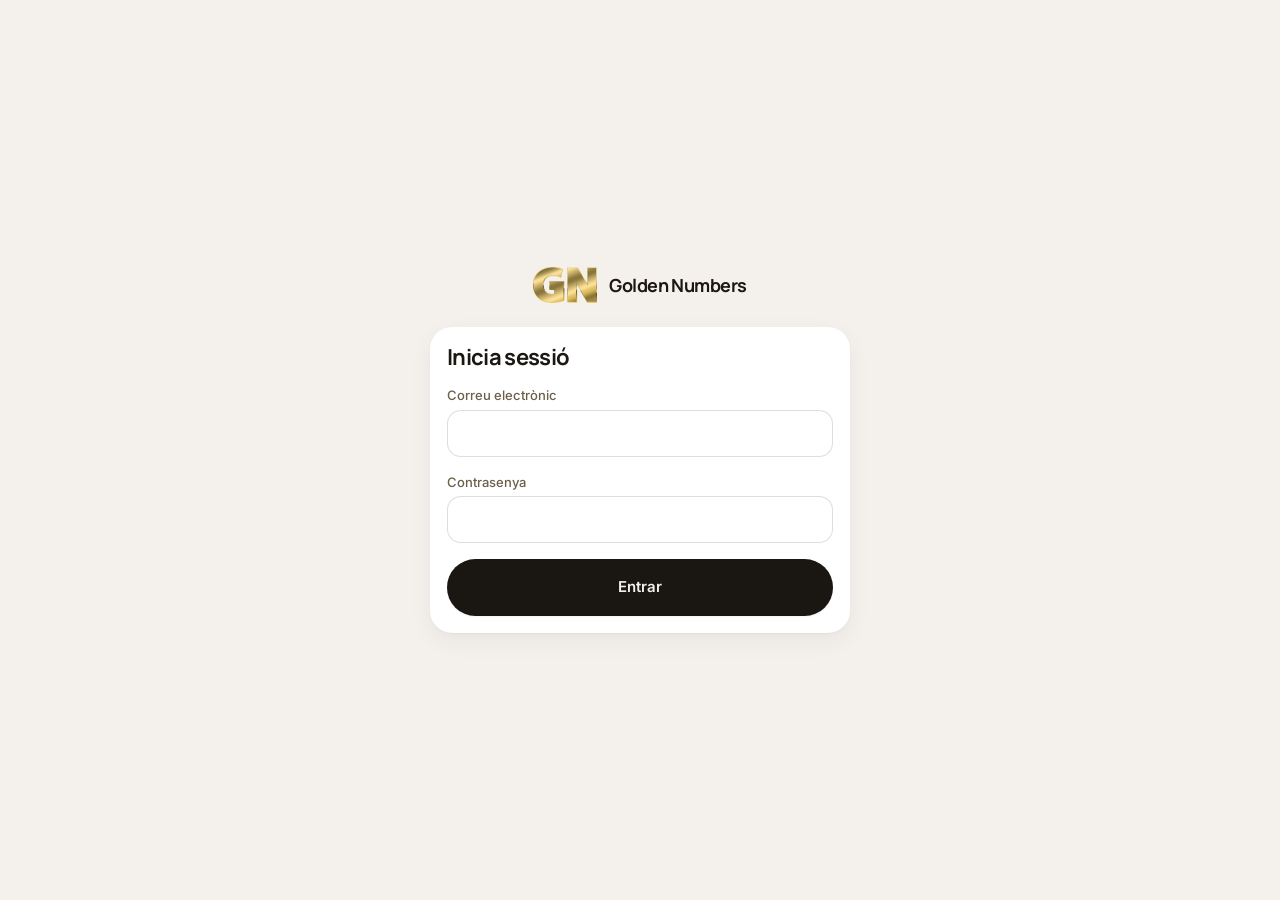
<file: index.html>
<!doctype html>
<html lang="ca">
  <head>
    <meta charset="UTF-8" />
    <meta http-equiv="Content-Security-Policy" content="default-src 'self'; script-src 'self' 'sha256-cSlD55Mb3XTWR5fZjHine6MQSQ+PsyP3dv500559y9U='; style-src 'self'; font-src 'self'; img-src 'self' blob: https://urllnyobtedbrwxclgel.supabase.co; media-src 'self' blob: https://urllnyobtedbrwxclgel.supabase.co; connect-src 'self' https://urllnyobtedbrwxclgel.supabase.co; worker-src 'self'; manifest-src 'self'; frame-src 'none'; object-src 'none'; base-uri 'self'; form-action 'self'; upgrade-insecure-requests" />
    <meta name="viewport" content="width=device-width, initial-scale=1.0, viewport-fit=cover" />
    <meta name="theme-color" content="#0f1115" />
    
    <link rel="icon" type="image/png" sizes="32x32" href="/favicon-32.png" />
    <link rel="apple-touch-icon" href="/apple-touch-icon.png" />
    <!-- Fonts de la primera pintada (src/core/ui/tipografia.css): sense el
         preload, el navegador no les descobreix fins que ha baixat i llegit
         el CSS. Nomes el subset latin; el latin-ext arriba sol si cal.
         `crossorigin` es obligatori en una font, o es baixa dues vegades. -->
    <link rel="preload" href="/fonts/inter-400-latin.woff2" as="font" type="font/woff2" crossorigin />
    <link rel="preload" href="/fonts/manrope-700-latin.woff2" as="font" type="font/woff2" crossorigin />
    <title>Golden Numbers Intranet</title>
    <script>
      // Complement de public/404.html: restaura la ruta original codificada
      // per GitHub Pages abans que arrenqui el router (fallback SPA).
      ;(function (l) {
        if (l.search[1] === '/') {
          var decoded = l.search
            .slice(1)
            .split('&')
            .map(function (s) {
              return s.replace(/~and~/g, '&')
            })
            .join('?')
          window.history.replaceState(
            null,
            null,
            l.pathname.slice(0, -1) + decoded + l.hash
          )
        }
      })(window.location)
    </script>
    <script type="module" crossorigin src="/assets/index-BD7ebWOp.js"></script>
    <link rel="modulepreload" crossorigin href="/assets/rolldown-runtime-XKyaHtl9.js">
    <link rel="modulepreload" crossorigin href="/assets/vendor-react-b2NgTULZ.js">
    <link rel="modulepreload" crossorigin href="/assets/vendor-router-Ok0gth9F.js">
    <link rel="modulepreload" crossorigin href="/assets/vendor-supabase-C5kFW94s.js">
    <link rel="modulepreload" crossorigin href="/assets/auth-DWTDojWU.js">
    <link rel="modulepreload" crossorigin href="/assets/usuarisNoms-BT0AHdb8.js">
    <link rel="modulepreload" crossorigin href="/assets/supabaseEscriptura-1eI_YXIF.js">
    <link rel="modulepreload" crossorigin href="/assets/dadesEmpresa-Bv0BnJoe.js">
    <link rel="stylesheet" crossorigin href="/assets/auth-DCJLpWPH.css">
    <link rel="stylesheet" crossorigin href="/assets/index-CvG0-Afm.css">
  <link rel="manifest" href="/manifest.webmanifest"></head>
  <body>
    <div id="root"></div>
  </body>
</html>
</file>
<file: assets/auth-DCJLpWPH.css>
.gn-sense-text{min-height:100vh;padding:var(--gn-space-4);justify-content:center;align-items:center;display:flex}.gn-sense-text__caixa{max-width:32rem;padding:var(--gn-space-8);border-radius:var(--gn-radi-lg);border:1px solid var(--gn-color-perill);background:var(--gn-bg-superficie);text-align:center}.gn-login{justify-content:center;align-items:center;gap:var(--gn-space-4);min-height:100vh;padding:var(--gn-space-6);background:var(--gn-bg);color:var(--gn-text);flex-direction:column;display:flex}.gn-login__avisos{align-items:center;gap:var(--gn-space-2);flex-direction:column;max-width:100%;display:flex}.gn-login .gn-login__nota{align-items:center;gap:var(--gn-space-2);font-size:var(--gn-font-size-base);font-weight:var(--gn-font-pes-mig);display:flex}.gn-login__nota svg{flex-shrink:0;width:18px;height:18px}.gn-login__contingut{width:100%;max-width:26.25rem}.gn-login__marca{justify-content:center;align-items:center;gap:var(--gn-space-3);margin-bottom:var(--gn-space-6);font-family:var(--gn-font-titol);font-size:var(--gn-font-size-xl);font-weight:var(--gn-font-pes-titol);letter-spacing:var(--gn-lletra-titol);display:flex}.gn-login__marca-nom{overflow-wrap:anywhere;min-width:0}.gn-login__columnes{gap:var(--gn-space-4);grid-template-columns:minmax(0,1fr);align-items:stretch;display:grid}@media (width>=900px){.gn-login__contingut--cares{max-width:57.5rem}.gn-login__contingut--cares .gn-login__columnes{grid-template-columns:23.75rem minmax(0,1fr)}.gn-login__contingut--pin .gn-login__bloc>.gn-seccio__cos{justify-content:center}}.gn-login__form{gap:var(--gn-space-4);flex-direction:column;display:flex}.gn-login__titol{color:var(--gn-text);font-family:var(--gn-font-titol);font-size:var(--gn-font-size-titol-panell);font-weight:var(--gn-font-pes-titol);letter-spacing:var(--gn-lletra-titol);line-height:var(--gn-line-height-titol);margin:0}.gn-login__error{color:var(--gn-color-perill);font-size:var(--gn-font-size-sm);margin:0}.gn-login__avis{padding:var(--gn-space-2) var(--gn-space-3);border-radius:var(--gn-radi-sm);background:var(--gn-bg-superficie-alt);color:var(--gn-text-secundari);font-size:var(--gn-font-size-sm);margin:0}.gn-login__explicacio{color:var(--gn-text-secundari);font-size:var(--gn-font-size-sm);margin:0}.gn-login__enllac{align-self:center;align-items:center;gap:var(--gn-space-1);min-height:var(--gn-target-min);padding:0 var(--gn-space-2);color:var(--gn-accent-text);font-family:inherit;font-size:var(--gn-font-size-base);font-weight:var(--gn-font-pes-mig);cursor:pointer;background:0 0;border:0;text-decoration:none;display:inline-flex}.gn-login__enllac:hover:not(:disabled){text-underline-offset:3px;text-decoration:underline}.gn-login__enllac:disabled{opacity:.5;cursor:default}.gn-login__enllac svg{flex-shrink:0;width:18px;height:18px}.gn-login__caixa{width:100%;max-width:26.25rem}.gn-auth-carregant{justify-content:center;align-items:center;min-height:100vh;display:flex}.gn-error-bd{min-height:100vh;padding:var(--gn-space-4);justify-content:center;align-items:center;display:flex}.gn-error-bd__caixa{max-width:32rem;padding:var(--gn-space-8);border-radius:var(--gn-radi-lg);border:1px solid var(--gn-color-perill);background:var(--gn-bg-superficie)}.gn-error-bd__titol{color:var(--gn-color-perill);margin-top:0}.gn-error-bd__ajuda{opacity:.75;font-size:var(--gn-font-size-sm);color:var(--gn-text-secundari)}.gn-error-bd__reintentar{margin-top:var(--gn-space-4)}.gn-canvi-contrasenya{min-height:100vh;padding:var(--gn-space-4);justify-content:center;align-items:center;display:flex}.gn-canvi-contrasenya__caixa{gap:var(--gn-space-4);flex-direction:column;width:100%;max-width:26rem;display:flex}.gn-canvi-contrasenya__form{gap:var(--gn-space-4);flex-direction:column;display:flex}.gn-canvi-contrasenya__titol{color:var(--gn-text);margin:0}.gn-canvi-contrasenya__explicacio{color:var(--gn-text-secundari);font-size:var(--gn-font-size-sm);margin:0}.gn-canvi-contrasenya__fet{color:var(--gn-exit-fg);font-size:var(--gn-font-size-sm);margin:0}.gn-dialeg-vel{z-index:var(--gn-z-modal);padding:var(--gn-space-4);background:var(--gn-vel);justify-content:center;align-items:center;display:flex;position:fixed;inset:0}.gn-dialeg{background:var(--gn-bg-superficie);width:100%;min-width:0;max-height:100%;color:var(--gn-text);border:1px solid var(--gn-vora);border-radius:var(--gn-radi-lg);box-shadow:var(--gn-ombra-lg);animation:gn-dialeg-entra var(--gn-transicio-base);flex-direction:column;display:flex}.gn-dialeg--petit{max-width:var(--gn-dialeg-amplada-petit)}.gn-dialeg--mitja{max-width:var(--gn-dialeg-amplada-mitja)}.gn-dialeg--gran{max-width:var(--gn-dialeg-amplada-gran)}.gn-dialeg:focus{outline:none}.gn-dialeg__capcalera{justify-content:space-between;align-items:flex-start;gap:var(--gn-space-3);padding:var(--gn-space-4) var(--gn-space-5);border-bottom:1px solid var(--gn-vora);display:flex}.gn-dialeg__titol{font-family:var(--gn-font-titol);font-size:var(--gn-font-size-xl);font-weight:var(--gn-font-pes-fort);line-height:var(--gn-line-height-titol);letter-spacing:var(--gn-lletra-titol);min-width:0;margin:0}.gn-dialeg__tanca{width:var(--gn-target-min);height:var(--gn-target-min);margin:calc(var(--gn-space-2) * -1) calc(var(--gn-space-2) * -1) 0 0;border-radius:var(--gn-radi-sm);color:var(--gn-text-secundari);cursor:pointer;transition:background var(--gn-transicio-interactiu), color var(--gn-transicio-interactiu);background:0 0;border:0;flex-shrink:0;justify-content:center;align-items:center;display:inline-flex}.gn-dialeg__tanca:hover{background:var(--gn-bg-superficie-alt);color:var(--gn-text)}.gn-dialeg__cos{min-height:0;padding:var(--gn-space-5);font-size:var(--gn-font-size-base);line-height:var(--gn-line-height-cos);flex:auto;overflow-y:auto}.gn-dialeg__missatge{color:var(--gn-text-secundari);margin:0}.gn-inactivitat-compte{margin:var(--gn-space-2) 0 0;color:var(--gn-text);font-size:var(--gn-font-size-xl);font-weight:var(--gn-font-pes-fort);font-variant-numeric:tabular-nums}.gn-dialeg__peu{justify-content:flex-end;gap:var(--gn-space-2);padding:var(--gn-space-4) var(--gn-space-5);border-top:1px solid var(--gn-vora);flex-wrap:wrap;display:flex}.gn-dialeg__peu .gn-boto{min-height:var(--gn-target-min);flex:0 auto}@keyframes gn-dialeg-entra{0%{opacity:0;transform:translateY(var(--gn-space-2))}}@keyframes gn-dialeg-puja{0%{transform:translateY(100%)}}@media (width<=767px) and (pointer:coarse){.gn-dialeg-vel{padding:0;padding-bottom:var(--gn-alcada-nav-mobil);align-items:flex-end}.gn-dialeg,.gn-dialeg--petit,.gn-dialeg--mitja,.gn-dialeg--gran{border-radius:var(--gn-radi-lg) var(--gn-radi-lg) 0 0;max-width:none;max-height:80vh;animation:gn-dialeg-puja var(--gn-transicio-base);border-width:1px 0 0}.gn-dialeg__peu{flex-direction:column}.gn-dialeg__peu .gn-boto{width:100%}}@media (pointer:coarse) and (width<=1024px){.gn-dialeg input,.gn-dialeg select,.gn-dialeg textarea{font-size:16px}}.gn-finestra-edicio__form{gap:var(--gn-space-4);flex-direction:column;min-width:0;display:flex}.gn-finestra-edicio .gn-dialeg__peu .gn-finestra-edicio__esborrar{margin-right:auto}@media (width<=767px) and (pointer:coarse){.gn-dialeg.gn-finestra-edicio{border:0;border-radius:0;max-height:none;position:fixed;inset:0}.gn-finestra-edicio .gn-dialeg__capcalera{padding-top:calc(var(--gn-space-4) + env(safe-area-inset-top))}.gn-finestra-edicio .gn-dialeg__peu{padding-bottom:calc(var(--gn-space-4) + env(safe-area-inset-bottom));flex-direction:row}.gn-finestra-edicio .gn-dialeg__peu .gn-boto{flex:1 1 0;width:auto}.gn-finestra-edicio .gn-dialeg__peu .gn-finestra-edicio__esborrar{margin-right:0}.gn-finestra-edicio .gn-dialeg__peu .gn-finestra-edicio__desar{flex-basis:100%}}.gn-avisos{right:var(--gn-space-4);bottom:var(--gn-space-4);z-index:var(--gn-z-avis);gap:var(--gn-space-2);width:min(var(--gn-avis-amplada), calc(100vw - var(--gn-space-8)));pointer-events:none;flex-direction:column;display:flex;position:fixed}.gn-avis{align-items:flex-start;gap:var(--gn-space-2);padding:var(--gn-space-3) var(--gn-space-4);background:var(--gn-bg-superficie);color:var(--gn-text);border:1px solid var(--gn-vora);border-left:var(--gn-space-1) solid var(--gn-vora);border-radius:var(--gn-radi-md);box-shadow:var(--gn-ombra-lg);font-size:var(--gn-font-size-base);line-height:var(--gn-line-height-cos);pointer-events:auto;animation:gn-avis-entra var(--gn-transicio-base);display:flex}.gn-avis--exit{border-left-color:var(--gn-color-exit)}.gn-avis--error{border-left-color:var(--gn-color-perill)}.gn-avis--info{border-left-color:var(--gn-color-info)}.gn-avis__icona{width:20px;height:20px;margin-top:var(--gn-space-1);flex-shrink:0}.gn-avis--exit .gn-avis__icona{color:var(--gn-color-exit)}.gn-avis--error .gn-avis__icona{color:var(--gn-color-perill)}.gn-avis__text{overflow-wrap:anywhere;flex:auto;min-width:0;margin:0}.gn-avis__tanca{width:var(--gn-target-min);height:var(--gn-target-min);margin:calc(var(--gn-space-2) * -1) calc(var(--gn-space-2) * -1) 0 0;border-radius:var(--gn-radi-sm);color:var(--gn-text-secundari);cursor:pointer;background:0 0;border:0;flex-shrink:0;justify-content:center;align-items:center;display:inline-flex}.gn-avis__tanca:hover{color:var(--gn-text)}@keyframes gn-avis-entra{0%{opacity:0;transform:translateY(var(--gn-space-2))}}@media (width<=767px) and (pointer:coarse){.gn-avisos{left:var(--gn-space-3);right:var(--gn-space-3);bottom:calc(var(--gn-alcada-nav-mobil) + var(--gn-space-3));width:auto}}.gn-esquelet{gap:var(--gn-space-3);padding:var(--gn-space-4);flex-direction:column;display:flex}.gn-esquelet__peca{border-radius:var(--gn-radi-sm);background:var(--gn-esquelet-bg);background-image:linear-gradient(90deg, var(--gn-esquelet-bg) 0%, var(--gn-esquelet-lluent) 50%, var(--gn-esquelet-bg) 100%);background-size:200% 100%;animation:1.4s linear infinite gn-esquelet-onada;display:block}.gn-esquelet--linia .gn-esquelet__peca{height:var(--gn-esquelet-linia)}.gn-esquelet--linia .gn-esquelet__peca:last-child{width:60%}.gn-esquelet--titol .gn-esquelet__peca{width:40%;min-width:8rem;max-width:100%;height:var(--gn-esquelet-titol);border-radius:var(--gn-radi-md)}.gn-esquelet--targeta .gn-esquelet__peca{height:var(--gn-esquelet-targeta);border-radius:var(--gn-radi-lg)}.gn-esquelet--graella{grid-template-columns:repeat(auto-fill, minmax(var(--gn-targeta-min), 1fr));grid-auto-rows:var(--gn-esquelet-targeta);gap:var(--gn-space-4);display:grid}.gn-esquelet--graella .gn-esquelet__peca{border-radius:var(--gn-radi-lg);height:100%}@keyframes gn-esquelet-onada{0%{background-position:100% 0}to{background-position:-100% 0}}@media (prefers-reduced-motion:reduce){.gn-esquelet__peca{background-image:none;animation:none!important}.gn-dialeg,.gn-avis{animation:none!important}}.gn-fitxa{gap:var(--gn-space-3);width:100%;max-width:var(--gn-amplada-pagina);padding:var(--gn-space-4);flex-direction:column;margin:0 auto;display:flex}.gn-fitxa--amb-barra{padding-bottom:calc(var(--gn-barra-accions-alcada) + var(--gn-space-4))}.gn-fitxa__tornar{align-items:center;min-width:0;display:flex}.gn-fitxa__graella{min-width:0}.gn-fitxa__columnes,.gn-fitxa__contingut{gap:var(--gn-space-3);flex-direction:column;min-width:0;display:flex}.gn-fitxa__panell{gap:var(--gn-space-3);flex-direction:column;display:flex}.gn-fitxa__accions{gap:var(--gn-space-2);padding-top:var(--gn-space-3);border-top:1px solid var(--gn-vora);flex-direction:column;display:flex}.gn-fitxa__accio{gap:var(--gn-space-2);flex-direction:column;min-width:0;display:flex}.gn-fitxa__mes{justify-content:space-between;align-items:center;gap:var(--gn-space-2);width:100%;min-height:var(--gn-target-min);padding:0 var(--gn-space-1);border-radius:var(--gn-radi-sm);color:var(--gn-text-secundari);font-family:inherit;font-size:var(--gn-font-size-sm);text-align:left;cursor:pointer;transition:color var(--gn-transicio-interactiu);background:0 0;border:0;display:flex}.gn-fitxa__mes:hover{color:var(--gn-text)}.gn-fitxa__mes svg{width:18px;height:18px;transition:transform var(--gn-transicio-base);flex-shrink:0}.gn-fitxa__mes[aria-expanded=true] svg{transform:rotate(180deg)}.gn-panell{gap:var(--gn-space-3);flex-direction:column;min-width:0;display:flex}.gn-panell__capcalera{justify-content:space-between;align-items:center;gap:var(--gn-space-2);flex-wrap:wrap;display:flex}.gn-panell__insignia{align-items:center;gap:var(--gn-space-2);flex-wrap:wrap;min-width:0;display:inline-flex}.gn-panell__codi{color:var(--gn-text-secundari);font-size:var(--gn-font-size-sm)}.gn-panell__titol-fila{justify-content:space-between;align-items:flex-start;gap:var(--gn-space-2);display:flex}.gn-panell__titol{min-width:0;font-family:var(--gn-font-titol);font-weight:var(--gn-font-pes-fort);font-size:var(--gn-font-size-titol-panell);line-height:var(--gn-line-height-titol);letter-spacing:var(--gn-lletra-titol);overflow-wrap:break-word;margin:0}.gn-panell__subtitol{margin:var(--gn-space-1) 0 0;color:var(--gn-text-secundari);font-size:var(--gn-font-size-sm);overflow-wrap:break-word}.gn-panell__avis{padding:var(--gn-space-2) var(--gn-space-3);border-radius:var(--gn-radi-sm);background:var(--gn-avis-panell-bg);color:var(--gn-avis-panell-fg);font-size:var(--gn-font-size-sm)}.gn-panell__xifres{gap:var(--gn-space-2);grid-auto-columns:minmax(0,1fr);grid-auto-flow:column;display:grid}.gn-panell__xifra{min-width:0;padding:var(--gn-space-2);border-radius:var(--gn-radi-sm);background:var(--gn-bg-superficie-alt);flex-direction:column;display:flex}.gn-panell__xifra-n{font-family:var(--gn-font-titol);font-weight:var(--gn-font-pes-fort);font-size:var(--gn-font-size-xl);line-height:var(--gn-line-height-titol)}.gn-panell__xifra-etiqueta{color:var(--gn-text-secundari);font-size:var(--gn-font-size-xs);overflow-wrap:break-word}.gn-panell__fila{justify-content:space-between;gap:var(--gn-space-3);padding:var(--gn-space-2) 0;border-top:1px solid var(--gn-vora);font-size:var(--gn-font-size-sm);display:flex}.gn-panell__clau{color:var(--gn-text-secundari);flex:0 auto}.gn-panell__valor{text-align:right;overflow-wrap:break-word;flex:auto;min-width:0}.gn-seccio{gap:var(--gn-space-3);flex-direction:column;min-width:0;display:flex}.gn-seccio__capcalera{justify-content:space-between;align-items:center;gap:var(--gn-space-3);flex-wrap:wrap;display:flex}.gn-seccio__capcalera:has(>.gn-text-usuari){align-items:flex-start}.gn-seccio__titol{min-width:0;font-family:var(--gn-font-titol);font-size:var(--gn-font-size-titol-seccio);overflow-wrap:break-word;margin:0}.gn-seccio__dreta{align-items:center;gap:var(--gn-space-3);flex-shrink:0;display:flex}.gn-seccio__accio{align-items:center;gap:var(--gn-space-1);min-height:var(--gn-target-min);padding:0 var(--gn-space-1);border-radius:var(--gn-radi-sm);color:var(--gn-accent-text);font-family:inherit;font-size:var(--gn-font-size-sm);font-weight:var(--gn-font-pes-mig);cursor:pointer;background:0 0;border:0;text-decoration:none;display:inline-flex}.gn-seccio__accio:hover:not(:disabled){text-underline-offset:3px;text-decoration:underline}@media (pointer:fine){.gn-seccio__accio{min-height:var(--gn-boto-petit-alcada)}}.gn-seccio__accio:disabled{opacity:.5;cursor:default}.gn-seccio__accio svg{flex-shrink:0;width:18px;height:18px}.gn-seccio__cos{gap:var(--gn-space-3);flex-direction:column;flex:auto;min-width:0;display:flex}.gn-seccio__grup{gap:var(--gn-space-2);flex-direction:column;min-width:0;display:flex}.gn-seccio__grup-titol{align-items:center;gap:var(--gn-space-2);font-family:var(--gn-font-base);font-size:var(--gn-font-size-sm);font-weight:var(--gn-font-pes-fort);color:var(--gn-text-secundari);text-transform:uppercase;letter-spacing:.04em;margin:0;display:flex}.gn-camps{gap:var(--gn-space-3);grid-template-columns:1fr;display:grid}@media (width>=768px){.gn-camps{grid-template-columns:1fr 1fr}}.gn-camps__ample{grid-column:1/-1}.gn-plegable{gap:var(--gn-space-2);flex-direction:column;min-width:0;display:flex}.gn-plegable__mes{min-height:var(--gn-target-min);padding:0 var(--gn-space-1);border-radius:var(--gn-radi-sm);color:var(--gn-accent-text);font-family:inherit;font-size:var(--gn-font-size-sm);font-weight:var(--gn-font-pes-mig);cursor:pointer;background:0 0;border:0;align-self:flex-start}.gn-plegable__mes:hover{text-underline-offset:3px;text-decoration:underline}.gn-text-editable{gap:var(--gn-space-2);flex-direction:column;min-width:0;display:flex}.gn-text-editable__fila{justify-content:space-between;align-items:flex-start;gap:var(--gn-space-3);min-width:0;display:flex}.gn-text-editable__titol{min-width:0;font-size:var(--gn-font-size-md);overflow-wrap:break-word;margin:0}.gn-text-editable__text{min-width:0;font-size:var(--gn-font-size-base);white-space:pre-wrap;overflow-wrap:break-word;margin:0}.gn-text-editable__buit{color:var(--gn-text-secundari)}.gn-text-editable__peu{justify-content:space-between;align-items:center;gap:var(--gn-space-3);flex-wrap:wrap;display:flex}.gn-text-editable__boto{align-items:center;gap:var(--gn-space-1);min-height:var(--gn-target-min);padding:0 var(--gn-space-2);border-radius:var(--gn-radi-sm);color:var(--gn-text-secundari);font-family:inherit;font-size:var(--gn-font-size-sm);cursor:pointer;transition:color var(--gn-transicio-interactiu), background var(--gn-transicio-interactiu);background:0 0;border:0;flex-shrink:0;display:inline-flex}.gn-text-editable__boto:hover{background:var(--gn-bg-superficie-alt);color:var(--gn-text)}.gn-text-editable__boto svg{flex-shrink:0;width:16px;height:16px}.gn-full-accio{gap:var(--gn-space-2);padding:var(--gn-space-3);border:1px solid var(--gn-vora);border-radius:var(--gn-radi-md);background:var(--gn-bg-superficie-alt);flex-direction:column;min-width:0;display:flex}.gn-full-accio__capcalera{justify-content:space-between;align-items:center;gap:var(--gn-space-2);display:flex}.gn-full-accio__titol{color:var(--gn-text-secundari);font-size:var(--gn-font-size-sm);font-weight:var(--gn-font-pes-mig);overflow-wrap:break-word;min-width:0}.gn-full-accio__tanca{width:var(--gn-target-min);min-height:var(--gn-target-min);border-radius:var(--gn-radi-sm);color:var(--gn-text-secundari);cursor:pointer;transition:color var(--gn-transicio-interactiu), background var(--gn-transicio-interactiu);background:0 0;border:0;flex-shrink:0;justify-content:center;align-items:center;display:inline-flex}.gn-full-accio__tanca:hover{background:var(--gn-bg-superficie);color:var(--gn-text)}.gn-full-accio__tanca svg{width:18px;height:18px}.gn-full-accio__cos{gap:var(--gn-space-2);flex-direction:column;min-width:0;display:flex}@media (width>=768px),(pointer:fine){.gn-fitxa{gap:var(--gn-space-4)}.gn-fitxa--amb-barra{padding-bottom:var(--gn-space-4)}.gn-fitxa__columnes,.gn-fitxa__contingut{gap:var(--gn-space-4)}}.gn-fitxa__graella{container:gn-fitxa/inline-size}@container gn-fitxa (width>=51rem){.gn-fitxa__columnes{grid-template-columns:var(--gn-panell-amplada) minmax(0, 1fr);gap:var(--gn-space-4);align-items:start;display:grid}.gn-fitxa__lateral{top:var(--gn-space-4);min-width:0;max-height:calc(100vh - var(--gn-space-8));position:sticky;overflow-y:auto}.gn-fitxa--lateral-dreta .gn-fitxa__columnes{grid-template-columns:minmax(0, 1fr) var(--gn-panell-amplada)}.gn-fitxa--lateral-dreta .gn-fitxa__lateral{order:2}.gn-fitxa--sense-lateral .gn-fitxa__columnes{grid-template-columns:minmax(0,1fr)}}.gn-fitxa__panell>.gn-fitxa__accions:first-child{border-top:0;padding-top:0}.gn-seccio__cos[hidden]{display:none}.gn-seccio__titol--plegable{flex:auto}.gn-seccio__plega{align-items:center;gap:var(--gn-space-2);width:100%;min-height:var(--gn-target-min);font:inherit;color:inherit;text-align:left;cursor:pointer;background:0 0;border:0;padding:0;display:flex}.gn-seccio__plega svg{width:18px;height:18px;transition:transform var(--gn-transicio-interactiu);flex:none}.gn-seccio__plega[aria-expanded=true] svg{transform:rotate(180deg)}.gn-seccio__plega-text{overflow-wrap:break-word;min-width:0}.gn-seccio__plega-dreta{align-items:center;gap:var(--gn-space-2);color:var(--gn-text-secundari);font-family:var(--gn-font-base);font-size:var(--gn-font-size-sm);font-weight:var(--gn-font-pes-normal);font-variant-numeric:tabular-nums;margin-left:auto;display:inline-flex}.gn-seccio__icona{display:none}.gn-seccio--editant{outline:2px solid var(--gn-accent);outline-offset:-2px}.gn-peu-edicio{justify-content:flex-end;gap:var(--gn-space-2);flex-wrap:wrap;margin-top:auto;display:flex}.gn-peu-perill{gap:var(--gn-space-2);padding-top:var(--gn-space-3);border-top:1px solid var(--gn-vora);flex-wrap:wrap;margin-top:auto;display:flex}.gn-peu-perill>*{flex:auto;min-width:0}.gn-peu-perill .gn-boto--perill{background:var(--gn-to-perill-suau);color:var(--gn-to-perill-text)}.gn-peu-perill .gn-boto--perill:hover:not(:disabled){background:var(--gn-color-perill);color:var(--gn-perill-fg)}.gn-fitxa__fila-pestanyes{align-items:center;gap:var(--gn-space-2) var(--gn-space-3);flex-wrap:wrap;display:flex}.gn-fitxa__fila-pestanyes>.gn-pestanyes{margin-bottom:0}.gn-fitxa__fila-pestanyes>.gn-fitxa__accions-pestanya{gap:var(--gn-space-2);flex-wrap:wrap;margin-left:auto;display:flex}.gn-seccio__nota{color:var(--gn-text-terciari);font-size:var(--gn-font-size-xs);overflow-wrap:anywhere;margin:0}.gn-accions-fila{flex-wrap:wrap;flex-shrink:0;justify-content:flex-end;align-items:center;margin-left:auto;display:inline-flex}.gn-accions-fila__boto{min-height:var(--gn-target-min);padding:0 var(--gn-space-1);border-radius:var(--gn-radi-sm);color:var(--gn-accent-text);font-family:inherit;font-size:var(--gn-font-size-sm);font-weight:var(--gn-font-pes-mig);white-space:nowrap;cursor:pointer;background:0 0;border:0;align-items:center;display:inline-flex}.gn-accions-fila__boto+.gn-accions-fila__boto:before{content:"·";margin-right:var(--gn-space-2);color:var(--gn-text-terciari)}.gn-accions-fila__boto:hover:not(:disabled){text-underline-offset:3px;text-decoration:underline}.gn-accions-fila__boto:disabled{color:var(--gn-text-terciari);cursor:default}@media (pointer:fine){.gn-accions-fila__boto{min-height:var(--gn-boto-petit-alcada)}}.gn-llista-lectura__n{margin-left:var(--gn-space-2);color:var(--gn-text-terciari);font-family:var(--gn-font-base);font-size:var(--gn-font-size-sm);font-weight:var(--gn-font-pes-normal);font-variant-numeric:tabular-nums}.gn-llista-lectura__files{flex-direction:column;min-width:0;margin:0;padding:0;list-style:none;display:flex}.gn-llista-lectura__fila{align-items:center;gap:var(--gn-space-1) var(--gn-space-3);min-height:var(--gn-target-min);padding:var(--gn-space-1) 0;flex-wrap:wrap;min-width:0;display:flex}.gn-llista-lectura__fila+.gn-llista-lectura__fila{border-top:1px solid var(--gn-vora)}@media (pointer:fine){.gn-llista-lectura__fila{min-height:calc(var(--gn-boto-petit-alcada) + var(--gn-space-2))}}.gn-llista-lectura__files--retalla .gn-llista-lectura__nom,.gn-llista-lectura__files--retalla .gn-llista-lectura__linia{white-space:nowrap;text-overflow:ellipsis;overflow-wrap:normal;display:block;overflow:hidden}@media (width>=768px){.gn-llista-lectura__files--dues{column-gap:var(--gn-space-8);grid-template-columns:repeat(2,minmax(0,1fr));display:grid}.gn-llista-lectura__files--dues>.gn-llista-lectura__fila:nth-child(2){border-top:0}}.gn-llista-lectura__text{flex-direction:column;flex:8rem;min-width:0;display:flex}.gn-llista-lectura__nom{align-items:center;gap:var(--gn-space-2);color:var(--gn-text);font-weight:var(--gn-font-pes-mig);overflow-wrap:anywhere;flex-wrap:wrap;display:inline-flex}.gn-llista-lectura__linia{color:var(--gn-text-terciari);font-size:var(--gn-font-size-xs);overflow-wrap:anywhere}.gn-llista-lectura__detall{color:var(--gn-text-secundari);font-size:var(--gn-font-size-sm);white-space:nowrap}.gn-llista-lectura__columna{flex-shrink:0;align-items:center;display:inline-flex}@media (pointer:fine){.gn-llista-lectura__casella .gn-camp-casella__control{min-height:var(--gn-boto-petit-alcada)}}.gn-llista-lectura__nansa{min-width:var(--gn-space-5);min-height:var(--gn-boto-petit-alcada);border-radius:var(--gn-radi-sm);color:var(--gn-text-terciari);font:inherit;cursor:grab;background:0 0;border:0;flex-shrink:0;justify-content:center;align-items:center;padding:0;display:inline-flex}.gn-llista-lectura__nansa:disabled{cursor:default;opacity:.5}.gn-llista-lectura__fila.is-arrossegant{opacity:.5}.gn-llista-lectura__fila.is-desti{box-shadow:inset 0 2px 0 var(--gn-accent)}.gn-llista-lectura__fila--edicio{padding:var(--gn-space-2) 0;align-items:flex-start}.gn-llista-lectura__camps{align-items:flex-start;gap:var(--gn-space-2);flex-wrap:wrap;flex:14rem;min-width:0;display:flex}.gn-llista-lectura__camp-nom{flex:10rem;min-width:0}.gn-llista-lectura__camp{align-items:center;gap:var(--gn-space-2);flex:8rem;min-width:0;display:inline-flex}.gn-llista-lectura__camp>.gn-camp{flex:auto;min-width:0}.gn-llista-lectura__camp--curt{flex:0 auto}.gn-llista-lectura__camp--curt>.gn-camp{flex:0 6rem}.gn-llista-lectura__sufix{color:var(--gn-text-secundari);font-size:var(--gn-font-size-sm);white-space:nowrap}.gn-llista-lectura__botons{justify-content:flex-end;gap:var(--gn-space-2);flex-wrap:wrap;margin-left:auto;display:flex}.gn-llista-lectura__buit{color:var(--gn-text-secundari);font-size:var(--gn-font-size-sm);margin:0}.gn-llista-lectura__enllac{align-items:center;gap:var(--gn-space-1) var(--gn-space-3);min-width:0;min-height:inherit;color:inherit;flex-wrap:wrap;flex:auto;text-decoration:none;display:flex}.gn-llista-lectura__enllac:hover .gn-llista-lectura__nom{text-underline-offset:3px;text-decoration:underline}.gn-llista-lectura__fletxa{width:18px;height:18px;color:var(--gn-text-terciari);flex-shrink:0;margin-left:auto}.gn-llista-lectura__peu{margin-top:auto}.gn-llista-lectura__peu .gn-seccio__accio{padding-left:0}.gn-llista-lectura--finestra{gap:var(--gn-space-3);flex-direction:column;min-width:0;display:flex}.gn-llista-lectura__eines{align-items:center;gap:var(--gn-space-3);flex-wrap:wrap;display:flex}.gn-llista-lectura__cerca{flex:12rem;min-width:0}.gn-targeta-editable__files{flex-direction:column;min-width:0;display:flex}.gn-targeta-editable__form{gap:var(--gn-space-3);flex-direction:column;flex:auto;min-width:0;display:flex}@media (pointer:fine){.gn-llista-lectura__fila--edicio .gn-camp__input{min-height:var(--gn-boto-petit-alcada);padding-block:var(--gn-space-1)}}.gn-boto{justify-content:center;align-items:center;gap:var(--gn-space-2);min-height:var(--gn-target-min);padding:var(--gn-space-3) var(--gn-space-6);border-radius:var(--gn-radi-pill);font-weight:600;font-size:var(--gn-font-size-base);cursor:pointer;transition:background var(--gn-transicio-interactiu), border-color var(--gn-transicio-interactiu), box-shadow var(--gn-transicio-interactiu), opacity var(--gn-transicio-interactiu), transform var(--gn-transicio-rapida);white-space:normal;border:1px solid #0000;width:auto;text-decoration:none;display:inline-flex}.gn-boto:disabled{opacity:.5;cursor:not-allowed}.gn-boto:active:not(:disabled){transform:translateY(1px)}.gn-boto--primari{background:var(--gn-accio-primaria-bg);color:var(--gn-accio-primaria-fg);border-color:var(--gn-vora);box-shadow:var(--gn-ombra-sm)}.gn-boto--primari:hover:not(:disabled){background:var(--gn-accio-primaria-bg-hover)}.gn-boto--primari:active:not(:disabled){background:var(--gn-accio-primaria-bg-actiu);box-shadow:none}.gn-boto--secundari{background:var(--gn-bg-superficie-alt);color:var(--gn-text);border-color:var(--gn-vora)}.gn-boto--secundari:hover:not(:disabled){filter:brightness(.96)}.gn-boto--secundari:active:not(:disabled){filter:brightness(.92)}.gn-boto--fantasma{color:var(--gn-text-secundari);border-color:var(--gn-vora);background:0 0}.gn-boto--fantasma:hover:not(:disabled){background:var(--gn-bg-superficie-alt);color:var(--gn-text)}.gn-boto--fantasma:active:not(:disabled){background:var(--gn-vora)}.gn-boto--perill{background:var(--gn-color-perill);color:var(--gn-gris-000)}.gn-boto--perill:active:not(:disabled){filter:brightness(.9)}.gn-boto--ample{width:100%}.gn-boto--gran{min-height:var(--gn-target-nav-mobil);font-size:var(--gn-font-size-md);padding:var(--gn-space-4) var(--gn-space-8)}.gn-boto--petit{min-height:var(--gn-target-min);padding:var(--gn-space-1) var(--gn-space-3);font-size:var(--gn-font-size-sm)}@media (pointer:fine){.gn-boto--petit{min-height:var(--gn-boto-petit-alcada)}}.gn-targeta{background:var(--gn-bg-superficie);border-radius:var(--gn-radi-targeta);box-shadow:var(--gn-ombra-targeta);border:1px solid var(--gn-targeta-vora);padding:var(--gn-targeta-padding)}.gn-targeta .gn-targeta{box-shadow:none}.gn-camp{gap:var(--gn-space-1);flex-direction:column;width:100%;display:flex}.gn-camp__etiqueta{font-size:var(--gn-font-size-sm);font-weight:var(--gn-font-pes-mig);color:var(--gn-text-secundari)}.gn-camp__input{min-height:var(--gn-target-min);width:100%;padding:var(--gn-space-3) var(--gn-space-4);border:1px solid var(--gn-vora);border-radius:var(--gn-radi-md);background:var(--gn-bg-superficie);color:var(--gn-text);transition:border-color var(--gn-transicio-interactiu), box-shadow var(--gn-transicio-interactiu)}.gn-camp__input:focus-visible{border-color:var(--gn-focus);box-shadow:0 0 0 3px var(--gn-accent-superficie)}textarea.gn-camp__input{resize:vertical;min-height:4.5rem;font:inherit}.gn-camp--creix textarea.gn-camp__input{max-height:9.5rem}@supports (field-sizing:content){.gn-camp--creix textarea.gn-camp__input{resize:none;field-sizing:content;min-height:0}}.gn-camp--error .gn-camp__input{border-color:var(--gn-color-perill)}.gn-camp-hora__input{font-variant-numeric:tabular-nums}.gn-camp__error{font-size:var(--gn-font-size-sm);color:var(--gn-color-perill);margin:0}.gn-selector__select{appearance:auto}.gn-camp-casella{flex-direction:column;display:flex}.gn-camp-casella--alineat{gap:var(--gn-space-1)}.gn-camp-casella__espaiador{font-size:var(--gn-font-size-sm);visibility:hidden}.gn-camp-casella__control{align-items:center;gap:var(--gn-space-2);min-height:var(--gn-target-min);color:var(--gn-text-secundari);font-size:var(--gn-font-size-sm);cursor:pointer;display:inline-flex}.gn-camp-casella__input{width:var(--gn-space-5);height:var(--gn-space-5);accent-color:var(--gn-accent);cursor:pointer}.gn-camp-casella__input:disabled,.gn-camp-casella__input:disabled+.gn-camp-casella__text{opacity:.5;cursor:not-allowed}.gn-carregant{color:var(--gn-text-secundari)}.gn-carregant__text{clip:rect(0 0 0 0);clip-path:inset(50%);white-space:nowrap;border:0;width:1px;height:1px;margin:-1px;padding:0;position:absolute;overflow:hidden}.gn-carregant__spinner{border-radius:var(--gn-radi-pill);border:3px solid var(--gn-vora);border-top-color:var(--gn-accent);width:20px;height:20px;animation:.7s linear infinite gn-girar}@keyframes gn-girar{to{transform:rotate(360deg)}}.gn-estat-badge,.gn-badge-baixa,.gn-etiqueta-estat{align-items:center;gap:var(--gn-estat-punt-separacio);width:fit-content;min-height:var(--gn-estat-alcada);padding:0 var(--gn-space-3) 0 var(--gn-space-2);border-radius:var(--gn-radi-pill);font-size:var(--gn-font-size-sm);font-weight:var(--gn-font-pes-estat);white-space:nowrap;display:inline-flex}.gn-estat-badge:before,.gn-badge-baixa:before,.gn-etiqueta-estat:before{content:"";width:var(--gn-estat-punt);height:var(--gn-estat-punt);background:currentColor;border-radius:50%;flex-shrink:0}.gn-estat-badge--oberta{background:var(--gn-estat-oberta-suau);color:var(--gn-estat-oberta-text)}.gn-estat-badge--assignada{background:var(--gn-estat-assignada-suau);color:var(--gn-estat-assignada-text)}.gn-estat-badge--en_curs{background:var(--gn-estat-en_curs-suau);color:var(--gn-estat-en_curs-text)}.gn-estat-badge--resolta{background:var(--gn-estat-resolta-suau);color:var(--gn-estat-resolta-text)}.gn-estat-badge--tancada{background:var(--gn-estat-tancada-suau);color:var(--gn-estat-tancada-text)}.gn-badge-baixa{background:var(--gn-baixa-suau);color:var(--gn-baixa-text)}.gn-etiqueta-estat--info{background:var(--gn-to-info-suau);color:var(--gn-to-info-text)}.gn-etiqueta-estat--bo{background:var(--gn-to-bo-suau);color:var(--gn-to-bo-text)}.gn-etiqueta-estat--avis{background:var(--gn-to-avis-suau);color:var(--gn-to-avis-text)}.gn-etiqueta-estat--perill{background:var(--gn-to-perill-suau);color:var(--gn-to-perill-text)}.gn-etiqueta-estat--neutre{background:var(--gn-to-neutre-suau);color:var(--gn-to-neutre-text)}.gn-missatge{text-align:center;align-items:center;gap:var(--gn-space-2);padding:var(--gn-space-8) var(--gn-space-4);color:var(--gn-text-secundari);flex-direction:column;display:flex}.gn-missatge--buit{padding:var(--gn-space-12) var(--gn-space-4)}.gn-missatge__cos{align-items:center;gap:var(--gn-space-2);flex-direction:column;display:flex}.gn-missatge__titol{font-size:var(--gn-font-size-md);font-weight:var(--gn-font-pes-mig);color:var(--gn-text)}.gn-missatge--error .gn-missatge__titol{color:var(--gn-color-perill)}.gn-missatge__descripcio{margin:0}.gn-missatge__accio{margin-top:var(--gn-space-2)}.gn-marca-curta{padding:0 var(--gn-space-1);border:1px dashed var(--gn-text-secundari);border-radius:var(--gn-radi-pill);color:var(--gn-text-secundari);font-size:var(--gn-font-size-xs);font-weight:var(--gn-font-pes-mig);white-space:nowrap;cursor:help;align-items:center;margin-inline-start:var(--gn-space-1);line-height:1.4;display:inline-flex}.gn-marca-curta__motiu{clip:rect(0, 0, 0, 0);white-space:nowrap;border:0;width:1px;height:1px;margin:-1px;padding:0;position:absolute;overflow:hidden}.gn-comptador{min-width:1.25rem;padding:1px var(--gn-space-2);border-radius:var(--gn-radi-pill);background:var(--gn-bg-superficie-alt);color:var(--gn-text-secundari);font-size:var(--gn-font-size-sm);font-weight:var(--gn-font-pes-estat);font-variant-numeric:tabular-nums;justify-content:center;align-items:center;line-height:1.4;display:inline-flex}.gn-fila-filtres{gap:var(--gn-space-2);padding-bottom:var(--gn-space-1);margin-bottom:var(--gn-space-4);scrollbar-width:thin;display:flex;overflow-x:auto}.gn-pill{align-items:center;gap:var(--gn-space-1);min-height:var(--gn-target-min);padding:var(--gn-space-1) var(--gn-space-3);border:1px solid var(--gn-vora);border-radius:var(--gn-radi-pill);background:var(--gn-bg-superficie);color:var(--gn-text-secundari);font-size:var(--gn-font-size-sm);font-weight:var(--gn-font-pes-mig);white-space:nowrap;cursor:pointer;transition:background var(--gn-transicio-interactiu), border-color var(--gn-transicio-interactiu), color var(--gn-transicio-interactiu);flex:none;display:inline-flex}.gn-pill:hover:not(.gn-pill--actiu){background:var(--gn-bg-superficie-alt)}.gn-pill--actiu{border-color:var(--gn-accent);background:var(--gn-accent-superficie);color:var(--gn-accent-text)}@media (pointer:fine){.gn-pill.gn-pill--petit{min-height:calc(var(--gn-boto-petit-alcada) - 6px);padding:0 var(--gn-space-2)}}.gn-pill:disabled,.gn-pill[aria-disabled=true]{opacity:.5;cursor:not-allowed}.gn-pill:disabled:hover,.gn-pill[aria-disabled=true]:hover{background:var(--gn-bg-superficie)}.gn-pestanyes{align-self:flex-start;gap:var(--gn-space-1);max-width:100%;padding:var(--gn-space-1);margin-bottom:var(--gn-space-4);border-radius:calc(var(--gn-target-min) / 2 + var(--gn-space-1));background:var(--gn-bg-superficie);box-shadow:var(--gn-ombra-sm);flex-wrap:wrap;display:inline-flex}.gn-pestanyes__opcio{min-height:var(--gn-target-min);padding:var(--gn-space-1) var(--gn-space-4);border-radius:var(--gn-radi-pill);color:var(--gn-text-secundari);font-size:var(--gn-font-size-sm);font-weight:var(--gn-font-pes-mig);white-space:nowrap;transition:background var(--gn-transicio-interactiu), color var(--gn-transicio-interactiu);align-items:center;text-decoration:none;display:inline-flex}.gn-pestanyes__opcio:hover:not(.gn-pestanyes__opcio--activa){background:var(--gn-bg-superficie-alt);color:var(--gn-text)}.gn-pestanyes__opcio--activa{background:var(--gn-accio-primaria-bg);color:var(--gn-accio-primaria-fg)}.gn-pestanyes__opcio--boto{cursor:pointer;border:0;font-family:inherit}.gn-pestanyes__opcio--boto:not(.gn-pestanyes__opcio--activa){background:0 0}.gn-pestanyes__n{margin-left:var(--gn-space-2);color:var(--gn-text-terciari);font-weight:var(--gn-font-pes-normal);font-variant-numeric:tabular-nums}.gn-pestanyes__opcio--activa .gn-pestanyes__n{color:inherit}@media (width<=767px){.gn-pestanyes{gap:0}.gn-pestanyes__opcio{padding-inline:var(--gn-space-2)}.gn-pestanyes__n{margin-left:var(--gn-space-1)}}.gn-selector-vista{border:1px solid var(--gn-vora);border-radius:var(--gn-radi-sm);flex:none;display:inline-flex;overflow:hidden}.gn-selector-vista__opcio{min-width:var(--gn-target-min);min-height:var(--gn-target-min);padding:0 var(--gn-space-2);border:0;border-left:1px solid var(--gn-vora);background:var(--gn-bg-superficie);color:var(--gn-text-secundari);cursor:pointer;transition:background var(--gn-transicio-interactiu), color var(--gn-transicio-interactiu);justify-content:center;align-items:center;display:inline-flex}.gn-selector-vista__opcio:first-child{border-left:0}.gn-selector-vista__opcio:hover:not(.gn-selector-vista__opcio--actiu){background:var(--gn-bg-superficie-alt)}.gn-selector-vista__opcio--actiu{background:var(--gn-accent-superficie);color:var(--gn-accent-text)}.gn-selector-vista__opcio svg{width:20px;height:20px}.gn-taula-contenidor{background:var(--gn-bg-superficie);border:1px solid var(--gn-targeta-vora);border-radius:var(--gn-radi-targeta);width:100%;box-shadow:var(--gn-ombra-targeta);overflow-x:auto}.gn-targeta .gn-taula-contenidor,.gn-dialeg .gn-taula-contenidor{box-shadow:none;border-color:var(--gn-vora);border-radius:var(--gn-radi-md)}.gn-taula__grup{padding:var(--gn-space-3) var(--gn-space-4) var(--gn-space-2);background:var(--gn-bg-superficie-alt);color:var(--gn-text-secundari);font-size:var(--gn-font-size-sm);font-weight:600}.gn-taula{border-collapse:collapse;width:100%;min-width:max-content;font-size:var(--gn-font-size-sm)}.gn-taula th,.gn-taula td{padding:0 var(--gn-space-4);height:var(--gn-taula-fila-alcada);text-align:left;white-space:nowrap}.gn-taula th{background:var(--gn-bg-superficie);color:var(--gn-text-secundari);font-size:var(--gn-font-size-sm);font-weight:600;position:sticky;top:0}.gn-taula tbody tr{border-top:1px solid var(--gn-vora)}.gn-taula tbody tr:hover{background:var(--gn-bg-superficie-alt)}.gn-taula-contenidor--desplegables{overflow:visible}.gn-taula-contenidor--desplegables .gn-taula{min-width:0}.gn-taula-contenidor--desplegables .gn-taula th,.gn-taula-contenidor--desplegables .gn-taula td{white-space:normal}.gn-taula-contenidor--ajustada .gn-taula{min-width:0}.gn-taula-contenidor--ajustada .gn-taula th,.gn-taula-contenidor--ajustada .gn-taula td{white-space:normal}.gn-taula-contenidor--desplegables .gn-taula th{position:static}.gn-taula .gn-fila-taula__mobil{white-space:normal;height:auto;padding:var(--gn-space-2) var(--gn-space-3);display:table-cell}.gn-taula .gn-fila-taula__cel{display:none}@media not all and (width>=900px){.gn-taula:has(.gn-fila-taula__mobil){min-width:0}}.gn-taula .gn-fila-taula__nota{white-space:normal;height:auto;padding:var(--gn-space-2) var(--gn-space-3)}.gn-taula .gn-taula__fila-grup>td{height:auto;padding:var(--gn-space-1) var(--gn-space-4);background:var(--gn-bg-superficie-alt);color:var(--gn-text-secundari);font-weight:600}.gn-taula__fila-grup .gn-seccio__accio{min-height:0;margin-left:var(--gn-space-2);padding-block:0}.gn-taula__capcalera{display:none}@media (width>=900px){.gn-taula .gn-fila-taula__mobil{display:none}.gn-taula .gn-fila-taula__cel{display:table-cell}.gn-taula__capcalera{display:table-header-group}}.gn-fila-taula__mobil-cos{flex-direction:column;gap:2px;display:flex}.gn-fila-taula__mobil-linia1{justify-content:space-between;align-items:center;gap:var(--gn-space-2);display:flex}.gn-fila-taula__mobil-titol{font-weight:var(--gn-font-pes-fort)}.gn-fila-taula__mobil-accions{gap:var(--gn-space-1);flex-shrink:0;display:flex}.gn-fila-taula__mobil-linia2{font-size:var(--gn-font-size-xs);color:var(--gn-text-secundari)}.gn-fila-taula__accions{gap:var(--gn-space-1);align-items:center;display:flex}@media (width>=900px){.gn-fila-taula__accions .gn-boto-icona{width:32px;height:32px}}@media (pointer:fine){.gn-boto-icona.gn-boto-icona--petit{width:26px;height:26px}.gn-boto-icona--petit svg{width:16px;height:16px}}.gn-taula-enllac{color:inherit;font-weight:var(--gn-font-pes-mig);text-decoration:none}.gn-taula-enllac:hover{text-decoration:underline}.gn-boto-icona{width:var(--gn-target-min);height:var(--gn-target-min);border-radius:var(--gn-radi-sm);color:var(--gn-text-secundari);cursor:pointer;transition:background var(--gn-transicio-interactiu), color var(--gn-transicio-interactiu);background:0 0;border:0;flex-shrink:0;justify-content:center;align-items:center;display:inline-flex}.gn-boto-icona svg{width:20px;height:20px}.gn-boto-icona:hover{background:var(--gn-bg-superficie-alt);color:var(--gn-text)}.gn-boto-icona--perill:hover{background:var(--gn-perill-bg);color:var(--gn-perill-fg)}.gn-boto-icona:disabled,.gn-boto-icona[aria-disabled=true]{opacity:.5;cursor:not-allowed}.gn-boto-icona:disabled:hover,.gn-boto-icona[aria-disabled=true]:hover{color:var(--gn-text-secundari);background:0 0}.gn-panell-tenyit .gn-boto{background:var(--gn-bg-superficie);border-color:var(--gn-vora);color:var(--gn-text)}.gn-panell-tenyit .gn-boto:hover:not(:disabled){background:var(--gn-bg-superficie-alt)}.gn-indicador-desat{font-size:var(--gn-font-size-sm);color:var(--gn-text-secundari);margin:0}.gn-indicador-desat.is-desat{color:var(--gn-color-exit)}.gn-indicador-desat.is-error{color:var(--gn-color-perill);font-weight:var(--gn-font-pes-mig)}.gn-etiqueta-objecte{align-items:center;gap:var(--gn-space-1);min-width:0;display:inline-flex}.gn-etiqueta-objecte svg{width:16px;height:16px;color:var(--gn-text-secundari);flex:none}.gn-error-limit{gap:var(--gn-space-4);max-width:var(--gn-formulari-amplada-estret);padding:var(--gn-space-8) var(--gn-space-4);flex-direction:column;margin:0 auto;display:flex}.gn-error-limit__titol{font-size:var(--gn-font-size-xl);line-height:var(--gn-line-height-titol);color:var(--gn-text);margin:0}.gn-error-limit__accions{gap:var(--gn-space-3);flex-wrap:wrap;display:flex}.gn-error-limit__detall{font-size:var(--gn-font-size-sm);color:var(--gn-text-secundari);overflow-wrap:anywhere;margin:0}.gn-error-limit__versio{font-size:var(--gn-font-size-xs);color:var(--gn-text-secundari);margin:0}.gn-avis-estoc{padding:var(--gn-space-1) var(--gn-space-2);border-radius:var(--gn-radi-pill);font-size:var(--gn-font-size-xs);font-weight:var(--gn-font-pes-mig);white-space:nowrap;display:inline-block}.gn-avis-estoc--suau{background:var(--gn-avis-bg);color:var(--gn-avis-fg)}.gn-avis-estoc--fort{background:var(--gn-perill-bg);color:var(--gn-perill-fg)}.gn-amb-pin{color:var(--gn-text-secundari);font-size:var(--gn-font-size-sm);margin:0}.gn-rajola{width:var(--gn-rajola-mida);height:var(--gn-rajola-mida);border-radius:var(--gn-radi-sm);background:var(--gn-modul-color);color:var(--gn-gris-000);flex-shrink:0;place-items:center;display:inline-grid}.gn-rajola svg{width:var(--gn-rajola-icona);height:var(--gn-rajola-icona);stroke-width:2px}.gn-rajola--gran{width:var(--gn-rajola-mida-gran);height:var(--gn-rajola-mida-gran)}.gn-rajola--gegant{width:var(--gn-rajola-mida-gegant);height:var(--gn-rajola-mida-gegant);border-radius:var(--gn-radi-md)}.gn-rajola--gegant svg{width:var(--gn-rajola-icona-gegant);height:var(--gn-rajola-icona-gegant)}.gn-rajola--neutra{background:var(--gn-bg-superficie-alt);color:var(--gn-text-secundari);box-shadow:inset 0 0 0 1px var(--gn-vora)}.gn-fila-info{align-items:center;gap:var(--gn-space-2) var(--gn-space-3);padding:var(--gn-space-3) 0;flex-wrap:wrap;display:flex}:is(.gn-fila-info,.gn-fila-enllac,.gn-fila-lectura,.gn-interruptor)+:is(.gn-fila-info,.gn-fila-enllac,.gn-fila-lectura,.gn-interruptor){border-top:1px solid var(--gn-vora)}.gn-fila-info--compacta{padding:var(--gn-space-1) 0}.gn-fila-info__media{flex-shrink:0;display:flex}.gn-fila-info__text{flex-direction:column;flex:12rem;min-width:0;display:flex}.gn-fila-info__titol{font-weight:var(--gn-font-pes-mig);color:var(--gn-text);overflow-wrap:anywhere}.gn-fila-info__detall{font-size:var(--gn-font-size-sm);color:var(--gn-text-secundari);overflow-wrap:anywhere}.gn-fila-info__dreta{justify-content:flex-end;align-items:center;gap:var(--gn-space-2);flex-wrap:wrap;margin-left:auto;display:flex}.gn-fila-lectura{gap:var(--gn-space-2);padding:var(--gn-space-2) 0;flex-direction:column;min-width:0;display:flex}.gn-fila-lectura__linia{align-items:center;gap:var(--gn-space-1) var(--gn-space-3);min-height:var(--gn-boto-petit-alcada);flex-wrap:wrap;min-width:0;display:flex}.gn-fila-lectura__etiqueta{color:var(--gn-text-secundari);flex-shrink:0}.gn-fila-lectura__text{flex-direction:column;flex:8rem;min-width:0;display:flex}.gn-fila-lectura__text--dreta{text-align:right;align-items:flex-end}.gn-fila-lectura--apilada .gn-fila-lectura__etiqueta{font-size:var(--gn-font-size-sm)}.gn-fila-lectura__valor{color:var(--gn-text);overflow-wrap:anywhere}.gn-fila-lectura--apilada .gn-fila-lectura__valor{font-weight:var(--gn-font-pes-mig)}.gn-fila-lectura__buit{color:var(--gn-text-secundari)}.gn-fila-lectura__detall{color:var(--gn-text-secundari);font-size:var(--gn-font-size-xs);overflow-wrap:anywhere}.gn-fila-lectura__accio{justify-content:flex-end;align-items:center;gap:var(--gn-space-2);flex-wrap:wrap;margin-left:auto;display:flex}.gn-fila-lectura__obert{gap:var(--gn-space-3);flex-direction:column;min-width:0;display:flex}.gn-interruptor__control{align-items:center;gap:var(--gn-space-3);min-height:var(--gn-target-min);cursor:pointer;display:flex;position:relative}.gn-interruptor__textos{flex-direction:column;flex:auto;min-width:0;display:flex}.gn-interruptor__etiqueta{font-weight:var(--gn-font-pes-fort);color:var(--gn-text)}.gn-interruptor__detall{font-size:var(--gn-font-size-sm);color:var(--gn-text-secundari)}.gn-interruptor__input{opacity:0;cursor:pointer;width:44px;height:26px;margin:0;position:absolute;right:0}.gn-interruptor__pista{border-radius:var(--gn-radi-pill);background:var(--gn-text-secundari);flex-shrink:0;width:44px;height:26px;transition:background-color .15s;position:relative}.gn-interruptor__pista:after{content:"";background:var(--gn-gris-000);border-radius:50%;width:20px;height:20px;transition:transform .15s;position:absolute;top:3px;left:3px}.gn-interruptor__input:checked+.gn-interruptor__pista{background:var(--gn-accio-primaria-bg)}.gn-interruptor__input:checked+.gn-interruptor__pista:after{transform:translate(18px)}.gn-interruptor__input:focus-visible+.gn-interruptor__pista{outline:2px solid var(--gn-focus);outline-offset:2px}.gn-interruptor__input:disabled+.gn-interruptor__pista{opacity:.5}@media (prefers-reduced-motion:reduce){.gn-interruptor__pista,.gn-interruptor__pista:after{transition:none}}.gn-barra-progres{gap:var(--gn-space-1);flex-direction:column;display:flex}.gn-barra-progres__etiqueta{font-size:var(--gn-font-size-sm);color:var(--gn-text-secundari)}.gn-barra-progres--linia{align-items:center;gap:var(--gn-space-2);flex-direction:row}.gn-barra-progres--linia .gn-barra-progres__etiqueta{font-variant-numeric:tabular-nums;white-space:nowrap}.gn-barra-progres--linia .gn-barra-progres__barra{width:4.5rem;height:6px}.gn-barra-progres__barra{border-radius:var(--gn-radi-pill);appearance:none;background:var(--gn-bg-superficie-alt);border:0;width:100%;height:8px;overflow:hidden}.gn-barra-progres__barra::-webkit-progress-bar{background:var(--gn-bg-superficie-alt)}.gn-barra-progres__barra::-webkit-progress-value{background:var(--gn-accio-primaria-bg);border-radius:var(--gn-radi-pill)}.gn-barra-progres__barra::-moz-progress-bar{background:var(--gn-accio-primaria-bg);border-radius:var(--gn-radi-pill)}.gn-avis-targeta{padding:var(--gn-space-3) var(--gn-space-4);border-radius:var(--gn-radi-md);font-size:var(--gn-font-size-sm)}.gn-avis-targeta--info{background:var(--gn-to-info-suau);color:var(--gn-to-info-text)}.gn-avis-targeta--bo{background:var(--gn-to-bo-suau);color:var(--gn-to-bo-text)}.gn-avis-targeta--avis{background:var(--gn-to-avis-suau);color:var(--gn-to-avis-text)}.gn-avis-targeta--perill{background:var(--gn-to-perill-suau);color:var(--gn-to-perill-text)}.gn-avis-targeta--neutre{background:var(--gn-to-neutre-suau);color:var(--gn-to-neutre-text)}.gn-fila-taula--clicable{cursor:pointer}.gn-fila-taula--clicable:hover{background:var(--gn-bg-superficie-alt)}.gn-camp-pas{align-items:center;gap:var(--gn-space-2);display:flex}.gn-camp-pas__boto{width:var(--gn-target-min);border-radius:var(--gn-radi-pill);padding:0}.gn-camp-pas__boto svg{width:16px;height:16px}@media (pointer:fine){.gn-camp-pas__boto{width:var(--gn-boto-petit-alcada)}}.gn-camp-pas__camp{width:4.5rem}.gn-camp-pas__camp .gn-camp__input{padding-inline:var(--gn-space-2);text-align:center;font-variant-numeric:tabular-nums}.gn-camp-pas__camp .gn-camp__input[aria-invalid=true]{border-color:var(--gn-color-perill)}@media print{body *{visibility:hidden}.gn-imprimible,.gn-imprimible *{visibility:visible}.gn-imprimible{width:100%;margin:0;padding:0;position:absolute;top:0;left:0}.gn-imprimible .gn-no-imprimir,.gn-imprimible button,.gn-imprimible select,.gn-imprimible input{display:none!important}.gn-imprimible,.gn-imprimible *{color:#000!important;box-shadow:none!important;background:0 0!important}.gn-imprimible tr,.gn-imprimible li{break-inside:avoid}.gn-imprimible table{border-collapse:collapse;width:100%}.gn-imprimible th,.gn-imprimible td{text-align:left;border:1px solid #999;padding:4px 6px}.gn-imprimible .gn-taula-contenidor{overflow:visible}.gn-imprimible .gn-taula{min-width:0}.gn-imprimible .gn-taula th,.gn-imprimible .gn-taula td{white-space:normal}.gn-imprimible thead{display:table-header-group}.gn-imprimible .gn-fila-taula__cel{display:table-cell!important}.gn-imprimible .gn-fila-taula__mobil{display:none!important}.gn-imprimible .gn-taula__capcalera{display:table-header-group!important}}@media screen{.gn-nomes-imprimir{display:none}}.gn-logotip{justify-content:center;align-items:center;max-width:100%;display:inline-flex}.gn-logotip__superficie{background:var(--gn-color-marca-900);border-radius:var(--gn-radi-md)}.gn-logotip__superficie--complet{padding:var(--gn-space-3) var(--gn-space-5)}.gn-logotip__superficie--monograma{padding:var(--gn-space-1)}.gn-logotip__img{max-width:100%;height:auto;display:block}.gn-boto-tornar{justify-content:flex-start;align-items:center;gap:var(--gn-space-1);max-width:100%;min-height:var(--gn-target-min);padding:var(--gn-space-1) var(--gn-space-2);margin-left:calc(var(--gn-space-2) * -1);border-radius:var(--gn-radi-sm);color:var(--gn-text-secundari);font-weight:var(--gn-font-pes-normal);font-size:var(--gn-font-size-base);transition:background var(--gn-transicio-interactiu), color var(--gn-transicio-interactiu);flex-shrink:0;text-decoration:none;display:inline-flex}.gn-boto-tornar:hover,.gn-boto-tornar:focus-visible{background:var(--gn-bg-superficie-alt);color:var(--gn-text)}.gn-boto-tornar__icona{flex-shrink:0;width:18px;height:18px}.gn-boto-tornar__text{text-overflow:ellipsis;white-space:nowrap;min-width:0;overflow:hidden}button.gn-boto-tornar{font:inherit;font-size:var(--gn-font-size-base);cursor:pointer;background:0 0;border:0}button.gn-boto-tornar:hover,button.gn-boto-tornar:focus-visible{background:var(--gn-bg-superficie-alt)}.gn-llista{gap:var(--gn-space-3);width:100%;max-width:var(--gn-amplada-pagina);padding:var(--gn-space-4);flex-direction:column;margin:0 auto;display:flex}.gn-llista--amb-barra{padding-bottom:calc(var(--gn-barra-accions-alcada) + var(--gn-space-4))}.gn-llista__tornar{align-items:center;min-width:0;display:flex}.gn-llista__capcalera{justify-content:space-between;align-items:center;gap:var(--gn-space-3);flex-wrap:wrap;display:flex}.gn-llista__titols{flex:auto;min-width:0}.gn-llista__titol{font-family:var(--gn-font-titol);font-size:var(--gn-font-size-titol-pagina);font-weight:var(--gn-font-pes-titol);line-height:var(--gn-line-height-titol);letter-spacing:var(--gn-lletra-titol);overflow-wrap:break-word;margin:0}.gn-llista__subtitol{margin:var(--gn-space-1) 0 0;color:var(--gn-text-secundari);font-size:var(--gn-font-size-sm);overflow-wrap:break-word}.gn-llista--seccio .gn-llista__titol{font-size:var(--gn-font-size-titol-subpagina)}.gn-llista--seccio .gn-llista__subtitol{font-size:var(--gn-font-size-base)}.gn-llista__accions{justify-content:flex-end;align-items:center;gap:var(--gn-space-2);flex-wrap:wrap;min-width:0;display:flex}.gn-llista__fila-pestanyes{align-items:center;gap:var(--gn-space-2) var(--gn-space-3);margin-bottom:var(--gn-space-4);flex-wrap:wrap;display:flex}.gn-llista__fila-pestanyes>.gn-pestanyes{margin-bottom:0}.gn-llista__fila-pestanyes>.gn-llista__accions,.gn-llista__fila>.gn-llista__accions{margin-left:auto}.gn-llista__fila-pestanyes--eines{align-items:flex-start}.gn-llista__fila-pestanyes--eines>:first-child:not(.gn-llista__eines){flex:none}.gn-llista__eines{justify-content:flex-end;align-items:flex-start;gap:var(--gn-space-2);min-width:0;margin-top:var(--gn-space-1);flex-wrap:wrap;flex:auto;display:flex}.gn-llista__eines>*{flex:none}.gn-llista__eines>.gn-llista__cerca{flex:none;width:16.25rem;max-width:100%}.gn-llista__eines>.gn-llista__filtres{flex-wrap:nowrap;flex:none;justify-content:flex-end}.gn-llista__eines>.gn-llista__filtres>*{min-width:11.25rem}.gn-llista__eines>.gn-llista__vista,.gn-llista__eines>.gn-llista__accions{margin-left:0}.gn-llista__eines>.gn-llista__accions{flex-wrap:nowrap}.gn-llista__fila-pestanyes--eines>.gn-llista__filtres--desplegats{flex-flow:wrap;flex:0 0 100%;justify-content:flex-end}.gn-llista__barra{gap:var(--gn-space-2);flex-direction:column;min-width:0;display:flex}.gn-llista__fila{align-items:center;gap:var(--gn-space-2);min-width:0;display:flex}.gn-llista__cerca{flex:auto;min-width:0}.gn-llista__boto-filtres{width:var(--gn-target-min);min-height:var(--gn-target-min);background:var(--gn-bg-superficie);border:1px solid var(--gn-vora);border-radius:var(--gn-radi-sm);color:var(--gn-text-secundari);cursor:pointer;transition:background var(--gn-transicio-interactiu), border-color var(--gn-transicio-interactiu), color var(--gn-transicio-interactiu);flex-shrink:0;justify-content:center;align-items:center;display:inline-flex}.gn-llista__boto-filtres--text{gap:var(--gn-space-2);width:auto;padding:0 var(--gn-space-4);color:var(--gn-text);font:inherit;font-size:var(--gn-font-size-sm);font-weight:var(--gn-font-pes-mig);white-space:nowrap}.gn-llista__boto-filtres-compte{min-width:1.25rem;height:1.25rem;padding:0 var(--gn-space-1);border-radius:var(--gn-radi-pill);background:var(--gn-accent);color:var(--gn-accent-fg);font-size:var(--gn-font-size-xs);font-weight:var(--gn-font-pes-fort);justify-content:center;align-items:center;line-height:1;display:inline-flex}.gn-llista__boto-filtres:not(.gn-llista__boto-filtres--text){position:relative}.gn-llista__boto-filtres:not(.gn-llista__boto-filtres--text) .gn-llista__boto-filtres-compte{top:calc(var(--gn-space-1) * -1);right:calc(var(--gn-space-1) * -1);position:absolute}.gn-llista__boto-filtres--actiu{background:var(--gn-accent-superficie);border-color:var(--gn-accent);color:var(--gn-accent-text)}.gn-llista__filtres{gap:var(--gn-space-2);flex-direction:column;min-width:0;display:flex}.gn-llista__filtres--desplegats{padding:var(--gn-space-3);border:1px solid var(--gn-vora);border-radius:var(--gn-radi-md);background:var(--gn-bg-superficie)}.gn-llista__contingut{gap:var(--gn-space-3);flex-direction:column;min-width:0;display:flex}.gn-targetes{gap:var(--gn-space-3);grid-template-columns:1fr;grid-auto-rows:1fr;min-width:0;margin:0;padding:0;list-style:none;display:grid}@media (width>=640px){.gn-targetes{grid-template-columns:repeat(auto-fill, minmax(var(--gn-targeta-min), 1fr))}}.gn-targetes>*{overflow-wrap:anywhere;flex-direction:column;min-width:0;height:100%;display:flex}.gn-targetes>*>*{flex:auto;min-width:0}.gn-targetes__peu{margin-top:auto}.gn-targetes__titol{-webkit-line-clamp:2;-webkit-box-orient:vertical;min-width:0;display:-webkit-box;overflow:hidden}.gn-filtre-xips{gap:var(--gn-space-2);padding-bottom:var(--gn-space-1);scrollbar-width:thin;display:flex;overflow-x:auto}@media (width>=768px),(pointer:fine){.gn-llista{gap:var(--gn-space-4)}.gn-llista--amb-barra{padding-bottom:var(--gn-space-4)}.gn-llista__barra{padding:var(--gn-space-2) 0}.gn-llista__fila{flex-wrap:wrap;align-items:flex-start}.gn-llista__cerca{flex:0 0 16.25rem;max-width:100%}.gn-llista__cerca .gn-camp{width:100%}.gn-llista__filtres{flex-flow:wrap;flex:1 1 0;align-items:flex-end}.gn-llista__filtres>*{flex:0 auto;width:auto;min-width:min(11.25rem,100%);max-width:20rem}.gn-llista__filtres .gn-camp{width:auto}.gn-llista__filtres--tota>*{flex:auto;max-width:none}.gn-llista__filtres>.gn-fila-filtres{max-width:none}.gn-llista__filtres>.gn-filtre-xips{padding-bottom:0}.gn-llista__filtres--dreta{justify-content:flex-end}.gn-llista__filtres>.gn-camp-casella{min-width:0;max-width:none}.gn-llista__filtres>.gn-segmentat{max-width:none}.gn-llista__filtres .gn-camp-casella__espaiador{display:none}.gn-llista__cerca .gn-camp__etiqueta,.gn-llista__filtres .gn-camp__etiqueta{clip:rect(0 0 0 0);clip-path:inset(50%);white-space:nowrap;border:0;width:1px;height:1px;margin:-1px;padding:0;position:absolute;overflow:hidden}.gn-llista__vista{flex-shrink:0;margin-left:auto}}.gn-llista-editable{gap:var(--gn-space-3);flex-direction:column;min-width:0;display:flex}.gn-llista-editable__nou{align-items:flex-start;gap:var(--gn-space-2);min-width:0;display:flex}.gn-llista-editable__camp{flex:auto;min-width:0}.gn-llista-editable__nou .gn-boto{min-height:var(--gn-target-min);flex-shrink:0}.gn-llista-editable__nou--amb-camps{flex-wrap:wrap;align-items:flex-end}.gn-llista-editable__nou--amb-camps>.gn-camp{flex:100%;min-width:0}.gn-llista-editable__nou--amb-camps>.gn-boto{flex:100%}@media (width>=640px){.gn-llista-editable__nou--amb-camps>.gn-camp{flex:14rem}.gn-llista-editable__nou--amb-camps>.gn-boto{flex:none}}.gn-llista-editable__nom-amb-marca{align-items:center;gap:var(--gn-space-1);flex-wrap:wrap;min-width:0;display:inline-flex}.gn-llista-editable__meta{align-items:center;gap:var(--gn-space-1) var(--gn-space-3);flex-wrap:wrap;display:flex}.gn-taula .gn-llista-editable__detall{color:var(--gn-text-secundari);font-size:var(--gn-font-size-sm)}.gn-taula .gn-llista-editable__accions{white-space:nowrap;text-align:right}.gn-llista-editable__accions .gn-boto{min-height:var(--gn-target-min)}.gn-llista-editable .gn-text-editable__fila{justify-content:flex-start;align-items:center;gap:var(--gn-space-2)}.gn-llista-editable__nom-fix{color:var(--gn-text-secundari);cursor:help}.gn-llista-editable .gn-taula{min-width:0}@media (width>=900px){.gn-llista-editable .gn-taula{min-width:max-content}}.gn-llista-editable--finestra .gn-taula{min-width:0}.gn-llista-editable--finestra .gn-taula td{height:auto;padding-top:var(--gn-space-2);padding-bottom:var(--gn-space-2);white-space:normal;overflow-wrap:anywhere}.gn-llista-editable__nom{font-weight:var(--gn-font-pes-mig)}.gn-llista-editable--files .gn-taula{width:100%;min-width:0}.gn-llista-editable--files .gn-fila-taula__cel:first-child{white-space:normal;overflow-wrap:anywhere;width:100%;font-weight:var(--gn-font-pes-mig)}.gn-llista-editable--files .gn-taula .gn-llista-editable__detall{text-align:right}.gn-llista-editable--files .gn-llista-editable__accions:empty{padding:0}@media (width<=639.98px){.gn-llista-editable--files .gn-llista-editable__nou{flex-wrap:wrap}.gn-llista-editable--files .gn-llista-editable__camp{flex:100%}.gn-llista-editable--files .gn-llista-editable__nou .gn-boto{flex:1 1 0}}.gn-seccio .gn-llista-editable--files .gn-taula-contenidor{box-shadow:none;background:0 0;border:0;border-radius:0}.gn-seccio .gn-llista-editable--files .gn-fila-taula__cel:first-child{padding-left:0}.gn-seccio .gn-llista-editable--files .gn-taula .gn-llista-editable__accions{padding-right:0}.gn-seccio .gn-llista-editable--files .gn-taula .gn-fila-taula__mobil{padding-left:0;padding-right:0}.gn-llista-editable__grup{gap:var(--gn-space-2);flex-direction:column;min-width:0;display:flex}.gn-llista-editable__grup-titol{font-size:var(--gn-font-size-sm);font-weight:var(--gn-font-pes-mig);color:var(--gn-text-secundari);margin:0}@media (width>=900px){.gn-llista-editable__grup .gn-taula{table-layout:fixed;width:100%;min-width:0}.gn-llista-editable__grup .gn-taula th:first-child{width:30%}.gn-llista-editable__grup .gn-taula th:last-child{width:calc(var(--gn-target-min) + 2 * var(--gn-space-3))}}.gn-llista-editable .gn-fila-taula__mobil-titol{min-width:0;font-weight:inherit;flex:auto;display:block}.gn-cap-pagina{gap:var(--gn-space-2);margin-bottom:var(--gn-space-5);flex-direction:column;display:flex}.gn-cap-pagina__tornar{min-width:0;margin-bottom:calc(var(--gn-space-1) * -1);align-items:center;display:flex}.gn-cap-pagina__fila{align-items:flex-end;gap:var(--gn-space-4);flex-wrap:wrap;display:flex}.gn-cap-pagina__fila:has(>.gn-cap-pagina__media){align-items:center}.gn-cap-pagina__media{flex-shrink:0;display:flex}.gn-cap-pagina__titols{flex:16rem;min-width:0}.gn-cap-pagina__titol{font-family:var(--gn-font-titol);font-size:var(--gn-font-size-titol-pagina);font-weight:var(--gn-font-pes-titol);line-height:var(--gn-line-height-titol);letter-spacing:var(--gn-lletra-titol);overflow-wrap:break-word;margin:0}.gn-cap-pagina--seccio .gn-cap-pagina__titol{font-size:var(--gn-font-size-titol-subpagina)}.gn-cap-pagina__subtitol{align-items:center;gap:var(--gn-space-2);margin:var(--gn-space-1) 0 0;color:var(--gn-text-secundari);overflow-wrap:break-word;flex-wrap:wrap;display:flex}.gn-cap-pagina--seccio .gn-cap-pagina__subtitol{font-size:var(--gn-font-size-base)}.gn-cap-pagina__accions{align-items:center;gap:var(--gn-space-2);flex-wrap:wrap;margin-left:auto;display:flex}@media (width<=639px){.gn-cap-pagina__accions{flex-basis:100%;margin-left:0}.gn-cap-pagina__accions>*{flex:auto}}.gn-barra-accions{left:0;right:0;bottom:var(--gn-alcada-nav-mobil);z-index:var(--gn-z-nav);gap:var(--gn-space-2);padding:var(--gn-space-2) var(--gn-space-4);background:var(--gn-bg-superficie);border-top:1px solid var(--gn-vora);flex-direction:column;display:flex;position:fixed}.gn-barra-accions__fila{align-items:center;gap:var(--gn-space-2);min-width:0;display:flex}.gn-barra-accions__principal{flex:auto;min-width:0}.gn-barra-accions__full{max-height:50vh;overflow-y:auto}.gn-menu-accions{flex-shrink:0;position:relative}.gn-menu-accions__boto{width:var(--gn-target-min);min-height:var(--gn-target-min);border:1px solid var(--gn-vora);border-radius:var(--gn-radi-md);color:var(--gn-text-secundari);cursor:pointer;transition:background var(--gn-transicio-interactiu), color var(--gn-transicio-interactiu);background:0 0;justify-content:center;align-items:center;display:inline-flex}.gn-menu-accions__boto:hover{background:var(--gn-bg-superficie-alt);color:var(--gn-text)}.gn-menu-accions__llista{z-index:var(--gn-z-tooltip);min-width:12rem;max-width:min(20rem,80vw);padding:var(--gn-space-1);background:var(--gn-bg-superficie);border:1px solid var(--gn-vora);border-radius:var(--gn-radi-md);box-shadow:var(--gn-ombra-lg);flex-direction:column;display:flex;position:absolute;right:0}.gn-menu-accions__llista--amunt{bottom:calc(100% + var(--gn-space-2))}.gn-menu-accions__llista--avall{top:calc(100% + var(--gn-space-2))}.gn-menu-accions__opcio{align-items:center;gap:var(--gn-space-2);width:100%;min-height:var(--gn-target-min);padding:0 var(--gn-space-3);border-radius:var(--gn-radi-sm);color:var(--gn-text);font-family:inherit;font-size:var(--gn-font-size-base);text-align:left;cursor:pointer;transition:background var(--gn-transicio-interactiu);background:0 0;border:0;text-decoration:none;display:flex}.gn-menu-accions__opcio:hover:not(:disabled){background:var(--gn-bg-superficie-alt)}.gn-menu-accions__opcio:disabled{opacity:.5;cursor:default}.gn-menu-accions__opcio--perill{color:var(--gn-color-perill)}.gn-menu-accions__opcio svg{flex-shrink:0;width:20px;height:20px}@media (width>=768px),(pointer:fine){.gn-barra-accions{display:none}}.gn-text-usuari{gap:var(--gn-space-1);flex-direction:column;min-width:0;display:flex}.gn-text-usuari__marca{align-items:center;column-gap:var(--gn-space-1);min-width:0;font-size:var(--gn-font-size-xs);color:var(--gn-text-secundari);flex-wrap:wrap;margin:0;display:flex}.gn-text-usuari--esperant{visibility:hidden}.gn-text-usuari__boto{appearance:none;border-radius:var(--gn-radi-sm);font:inherit;color:var(--gn-accent-text);text-align:start;text-underline-offset:2px;cursor:pointer;overflow-wrap:anywhere;background:0 0;border:0;margin:0;padding:0;text-decoration:underline}.gn-text-usuari__boto--discret{color:var(--gn-text-secundari)}.gn-text-usuari__boto:disabled{cursor:progress;opacity:.5}@media (pointer:coarse){.gn-text-usuari__marca{font-size:var(--gn-font-size-sm)}.gn-text-usuari__boto{min-height:var(--gn-target-min);padding-inline:var(--gn-space-1);align-items:center;display:inline-flex}}.gn-formulari{gap:var(--gn-space-3);width:100%;max-width:var(--gn-amplada-pagina);padding:var(--gn-space-4);flex-direction:column;margin:0 auto;display:flex}.gn-formulari--amb-barra{padding-bottom:calc(var(--gn-barra-accions-alcada) + var(--gn-space-4))}.gn-formulari__tornar{align-items:center;min-width:0;display:flex}.gn-formulari__capcalera{align-items:baseline;gap:var(--gn-space-2) var(--gn-space-3);flex-wrap:wrap;min-width:0;display:flex}.gn-formulari__titol{min-width:0;font-family:var(--gn-font-titol);font-size:var(--gn-font-size-titol-pagina);font-weight:var(--gn-font-pes-titol);line-height:var(--gn-line-height-titol);letter-spacing:var(--gn-lletra-titol);overflow-wrap:break-word;flex:auto;margin:0}.gn-formulari__cos{gap:var(--gn-space-3);flex-direction:column;min-width:0;display:flex}.gn-formulari__camps{gap:var(--gn-space-4);flex-direction:column;min-width:0;display:flex}.gn-formulari__accions{justify-content:flex-end;align-items:center;gap:var(--gn-space-2);flex-wrap:wrap;min-width:0;display:flex}.gn-formulari__accions .gn-boto{min-height:var(--gn-target-min)}.gn-formulari__accions--targeta{flex-direction:column-reverse;align-items:stretch}.gn-formulari__spinner{border-width:2px;border-top-color:currentColor;flex-shrink:0;width:16px;height:16px}@media (width>=768px),(pointer:fine){.gn-formulari{gap:var(--gn-space-4);max-width:var(--gn-formulari-amplada-estret)}.gn-formulari--mitja{max-width:var(--gn-formulari-amplada-mitja)}.gn-formulari--amb-barra{padding-bottom:var(--gn-space-4)}.gn-formulari__cos{gap:var(--gn-space-4)}}.gn-formulari__titols{flex:16rem;min-width:0}.gn-formulari__titols .gn-formulari__titol{display:block}.gn-formulari__subtitol{margin:var(--gn-space-1) 0 0;color:var(--gn-text-secundari);overflow-wrap:break-word}.gn-formulari--seccio .gn-formulari__titol{font-size:var(--gn-font-size-titol-subpagina)}.gn-formulari--seccio .gn-formulari__subtitol{font-size:var(--gn-font-size-base)}.gn-formulari__capcalera:has(>.gn-formulari__accions){align-items:flex-end}.gn-formulari__capcalera>.gn-formulari__accions{margin-left:auto}.gn-formulari__resum{align-items:center;gap:var(--gn-space-2) var(--gn-space-3);margin-right:var(--gn-space-2);flex-wrap:wrap;display:flex}.gn-barra-accions__full>.gn-formulari__resum{margin:0}@media (width>=768px),(pointer:fine){.gn-formulari--ample{max-width:var(--gn-amplada-pagina)}}.gn-selector-icona{grid-template-columns:repeat(auto-fill, minmax(var(--gn-target-min), 1fr));gap:var(--gn-space-2);display:grid}.gn-selector-icona__opcio{min-height:var(--gn-target-min);border:1.5px solid var(--gn-vora);border-radius:var(--gn-radi-sm);background:var(--gn-bg-superficie);color:var(--gn-text-secundari);cursor:pointer;transition:border-color var(--gn-transicio-interactiu), background var(--gn-transicio-interactiu);place-items:center;padding:0;display:grid}.gn-selector-icona__opcio:hover:not([aria-pressed=true]):not(:disabled){background:var(--gn-bg-superficie-alt)}.gn-selector-icona__opcio[aria-pressed=true]{border-color:var(--gn-accent);background:var(--gn-accent-superficie);color:var(--gn-accent-text)}.gn-selector-icona__opcio:disabled{cursor:default}.gn-fila-camp{gap:var(--gn-space-1);min-width:0;padding:var(--gn-space-2) 0;grid-template-columns:minmax(0,1fr);display:grid}.gn-fila-camp+.gn-fila-camp{border-top:1px solid var(--gn-vora)}.gn-fila-camp__etiqueta{min-width:0;font-weight:var(--gn-font-pes-mig);overflow-wrap:anywhere}.gn-fila-camp__control,.gn-fila-camp__sota{align-items:center;gap:var(--gn-space-2);flex-wrap:wrap;min-width:0;display:flex}.gn-fila-camp__control>.gn-camp,.gn-fila-camp__sota>*{flex:100%;min-width:0}@media (width>=640px){.gn-fila-camp{align-items:center;column-gap:var(--gn-space-3);grid-template-columns:minmax(7rem,2fr) minmax(0,3fr)}.gn-fila-camp__sota{grid-column:2}.gn-fila-camp.gn-fila-camp--apilada{grid-template-columns:minmax(0,1fr)}.gn-fila-camp--apilada .gn-fila-camp__sota{grid-column:1}}@media (pointer:fine){.gn-fila-camp .gn-camp__input{min-height:var(--gn-boto-petit-alcada);padding:var(--gn-space-1) var(--gn-space-3)}.gn-fila-camp .gn-segmentat__opcio{min-height:calc(var(--gn-boto-petit-alcada) - 6px)}.gn-fila-camp{padding:var(--gn-space-1) 0}}.gn-columnes-files{min-width:0;container-type:inline-size}.gn-columnes-files__cos{grid-template-columns:minmax(0,1fr);display:grid}.gn-columnes-files__columna{min-width:0}.gn-columnes-files__columna>:nth-child(n){border-top:0;border-bottom:1px solid var(--gn-vora)}.gn-columnes-files--sense-filets .gn-columnes-files__columna>:nth-child(n){border-bottom:0}@media (pointer:fine){.gn-columnes-files__columna>.gn-fila-lectura{padding:var(--gn-space-1) 0}}@container (width>=36rem){.gn-columnes-files--sense-filets .gn-columnes-files__columna+.gn-columnes-files__columna{border-left:0}.gn-columnes-files__cos{grid-template-columns:minmax(0,1fr) minmax(0,1fr)}.gn-columnes-files__columna+.gn-columnes-files__columna{margin-left:var(--gn-space-6);padding-left:var(--gn-space-6);border-left:1px solid var(--gn-vora)}}.gn-marca-obligatori{margin-left:var(--gn-space-1);color:var(--gn-color-perill)}.gn-valor-perill{color:var(--gn-color-perill)}.gn-valor-perill:before{content:"";width:var(--gn-space-2);height:var(--gn-space-2);margin-right:var(--gn-space-1);border-radius:var(--gn-radi-pill);background:currentColor;display:inline-block}.gn-pagina{width:100%;max-width:var(--gn-amplada-pagina);padding:var(--gn-space-4);flex-direction:column;margin:0 auto;display:flex}.gn-pagina__barra{align-items:center;gap:var(--gn-space-2) var(--gn-space-3);margin-bottom:var(--gn-space-4);flex-wrap:wrap;display:flex}.gn-pagina__barra>.gn-pestanyes{margin-bottom:0}.gn-pagina__barra-accions{align-items:center;gap:var(--gn-space-2);flex-wrap:wrap;margin-left:auto;display:flex}@media (width<=639px){.gn-pagina__barra-accions{flex-basis:100%;margin-left:0}.gn-pagina__barra-accions>*{flex:auto}}.gn-pagina__cos{gap:var(--gn-graella-separacio);flex-direction:column;min-width:0;display:flex}.gn-graella-blocs{min-width:0;container-type:inline-size}.gn-graella-blocs__graella{grid-template-columns:repeat(var(--gn-graella-cols-estret), minmax(0, 1fr));gap:var(--gn-graella-separacio-mobil);align-items:stretch;display:grid}.gn-graella-blocs__cella{grid-column:span var(--gn-bloc-span-estret);flex-direction:column;min-width:0;display:flex}.gn-graella-blocs__cella>*{flex:auto}.gn-graella-blocs__cella:empty{display:none}.gn-graella-blocs:not(.gn-graella-blocs--parelles):not(:has(.gn-graella-blocs__cella:not(:empty))){display:none}@container (width>=36rem){.gn-graella-blocs__graella{grid-template-columns:repeat(var(--gn-graella-cols-mig), minmax(0, 1fr));gap:var(--gn-graella-separacio)}.gn-graella-blocs__cella{grid-column:span var(--gn-bloc-span-mig)}}@container (width>=52rem){.gn-graella-blocs__graella{grid-template-columns:repeat(var(--gn-graella-cols-ample), minmax(0, 1fr))}.gn-graella-blocs__cella{grid-column:span var(--gn-bloc-span-ample)}}@container (width>=66rem){.gn-graella-blocs__graella{grid-template-columns:repeat(var(--gn-graella-cols-molt-ample), minmax(0, 1fr))}.gn-graella-blocs__cella{grid-column:span var(--gn-bloc-span-molt-ample)}}.gn-graella-blocs--parelles .gn-graella-blocs__graella{gap:var(--gn-graella-separacio);grid-template-columns:minmax(0,1fr)}.gn-graella-blocs--parelles:not(:has(>.gn-graella-blocs__graella>:not(.gn-graella-blocs__tram),>.gn-graella-blocs__graella>.gn-graella-blocs__tram>*)){display:none}.gn-graella-blocs__tram{display:contents}.gn-graella-blocs--parelles .gn-graella-blocs__graella>*,.gn-graella-blocs--parelles .gn-graella-blocs__tram>*{min-width:0}@container (width>=36rem){.gn-graella-blocs--parelles .gn-graella-blocs__graella{grid-template-columns:repeat(2,minmax(0,1fr))}.gn-graella-blocs--parelles .gn-graella-blocs__tram>:last-child:nth-child(odd),.gn-graella-blocs--parelles .gn-graella-blocs__graella>:not(.gn-graella-blocs__tram){grid-column:1/-1}}.gn-seccio--heroi{--gn-text:var(--gn-heroi-fg);--gn-text-secundari:var(--gn-heroi-fg-secundari);--gn-accent-text:var(--gn-heroi-fg);--gn-vora:var(--gn-heroi-pista);--gn-bg-superficie-alt:var(--gn-heroi-pista);--gn-barra-color:var(--gn-heroi-fg);--gn-focus:var(--gn-heroi-fg);--gn-accio-primaria-bg:var(--gn-heroi-boto-bg);--gn-accio-primaria-bg-hover:var(--gn-heroi-boto-bg-hover);--gn-accio-primaria-bg-actiu:var(--gn-heroi-boto-bg-hover);--gn-accio-primaria-fg:var(--gn-heroi-boto-fg);background:var(--gn-heroi-bg);color:var(--gn-heroi-fg);border-color:#0000;overflow:hidden}.gn-seccio--heroi .gn-seccio__titol{color:var(--gn-heroi-fg-secundari)}.gn-xifra{flex-direction:column;min-width:0;display:flex}.gn-xifra__valor{overflow-wrap:anywhere;margin:0}.gn-xifra__numero{font-family:var(--gn-font-titol);font-size:var(--gn-xifra-base-mobil);font-weight:var(--gn-xifra-pes);letter-spacing:var(--gn-xifra-lletra);font-variant-numeric:tabular-nums;line-height:1.1}.gn-xifra--gran .gn-xifra__numero{font-size:var(--gn-xifra-gran-mobil);line-height:1.05}.gn-xifra--petita .gn-xifra__numero{font-size:var(--gn-xifra-petita-mobil)}.gn-xifra__unitat{margin-top:var(--gn-space-1);color:var(--gn-text-secundari);font-size:var(--gn-font-size-md);font-weight:var(--gn-font-pes-mig);display:block}.gn-xifra__barra{height:var(--gn-barra-alcada);margin:var(--gn-space-3) 0 var(--gn-space-2);border-radius:var(--gn-radi-pill);background:var(--gn-bg-superficie-alt);display:block;overflow:hidden}.gn-xifra__ple{border-radius:var(--gn-radi-pill);background:var(--gn-barra-color);height:100%;display:block}.gn-xifra__detall{margin:var(--gn-space-1) 0 0;color:var(--gn-text-secundari);font-size:var(--gn-font-size-base)}.gn-xifra__barra+.gn-xifra__detall{margin-top:0}@media (width>=640px){.gn-xifra__numero{font-size:var(--gn-xifra-base)}.gn-xifra--gran .gn-xifra__numero{font-size:var(--gn-xifra-gran)}.gn-xifra--petita .gn-xifra__numero{font-size:var(--gn-xifra-petita)}.gn-xifra__unitat{margin:0 0 0 var(--gn-space-1);display:inline}}.gn-xifres{gap:var(--gn-space-2);grid-auto-columns:minmax(0,1fr);grid-auto-flow:column;margin:0;padding:0;list-style:none;display:grid}@media (width<=63.99rem){.gn-xifres{grid-template-columns:repeat(2,minmax(0,1fr));grid-auto-flow:row}.gn-xifres>:last-child:nth-child(odd){grid-column:1/-1}}.gn-xifres__targeta{gap:var(--gn-space-1);min-width:0;padding:var(--gn-space-3);border:1px solid var(--gn-targeta-vora);border-radius:var(--gn-radi-md);background:var(--gn-bg-superficie);box-shadow:var(--gn-ombra-targeta);flex-direction:column;display:flex}.gn-xifres__valor{font-family:var(--gn-font-titol);font-size:var(--gn-xifra-petita-mobil);font-weight:var(--gn-xifra-pes);letter-spacing:var(--gn-xifra-lletra);font-variant-numeric:tabular-nums;line-height:1.1}.gn-xifres__text{color:var(--gn-text-secundari);font-size:var(--gn-font-size-sm);overflow-wrap:anywhere}@media (width>=640px){.gn-xifres{gap:var(--gn-space-3)}.gn-xifres__targeta{padding:var(--gn-space-3) var(--gn-space-4)}.gn-xifres__valor{font-size:var(--gn-xifra-petita)}}.gn-xifres__detall{color:var(--gn-text-terciari);font-size:var(--gn-font-size-xs);overflow-wrap:anywhere}@media screen and (width>=64rem){.gn-xifres{display:flex}.gn-xifres>.gn-xifres__targeta{flex:auto;min-width:min-content}}@media screen{.gn-xifres--compactes{gap:var(--gn-space-2)}.gn-xifres--compactes>.gn-xifres__targeta{padding:var(--gn-space-2) var(--gn-space-3);gap:0}.gn-xifres--compactes .gn-xifres__valor{font-size:var(--gn-xifra-compacta);white-space:nowrap;margin-bottom:2px}.gn-xifres--compactes .gn-xifres__text{font-size:var(--gn-font-size-xs);line-height:1.4}}.gn-fila-enllac{align-items:center;gap:var(--gn-space-2) var(--gn-space-3);width:100%;min-width:0;min-height:var(--gn-target-min);padding:var(--gn-fila-padding) 0;color:var(--gn-text);font:inherit;text-align:left;cursor:pointer;background:0 0;border:0;flex-wrap:wrap;text-decoration:none;display:flex}.gn-fila-enllac__media{flex-shrink:0;display:flex}.gn-fila-enllac__text{flex-direction:column;flex:60%;min-width:0;display:flex}.gn-fila-enllac__titol{font-weight:var(--gn-font-pes-mig);text-overflow:ellipsis;white-space:nowrap;overflow:hidden}.gn-fila-enllac__detall{color:var(--gn-text-secundari);font-size:var(--gn-font-size-sm);overflow-wrap:anywhere}.gn-fila-enllac__dreta{align-items:center;gap:var(--gn-space-2);color:var(--gn-text-secundari);font-size:var(--gn-font-size-sm);white-space:nowrap;margin-left:auto;display:flex}.gn-fila-enllac__dreta:has(.gn-boto){justify-content:flex-end}@media (width<=639px){.gn-fila-enllac__dreta:has(.gn-boto){width:100%}}.gn-fila-enllac__accio{color:var(--gn-accent-text);font-weight:var(--gn-font-pes-mig)}.gn-fila-enllac__fletxa{width:18px;height:18px;transition:transform var(--gn-transicio-interactiu);flex-shrink:0}.gn-fila-enllac:hover .gn-fila-enllac__titol{text-underline-offset:3px;text-decoration:underline}.gn-fila-enllac:hover .gn-fila-enllac__fletxa{color:var(--gn-text);transform:translate(2px)}@media (width>=640px){.gn-fila-enllac{flex-wrap:nowrap}}.gn-avatar{width:var(--gn-avatar-mida);height:var(--gn-avatar-mida);background:var(--gn-avatar-1);color:var(--gn-avatar-fg);font-size:var(--gn-font-size-xs);font-weight:var(--gn-font-pes-estat);border-radius:50%;flex-shrink:0;place-items:center;line-height:1;display:inline-grid;overflow:hidden}.gn-avatar img{object-fit:cover;width:100%;height:100%}.gn-avatar--petita{width:var(--gn-avatar-mida-petita);height:var(--gn-avatar-mida-petita)}.gn-avatar--mitjana{width:var(--gn-avatar-mida-mitjana);height:var(--gn-avatar-mida-mitjana);font-size:var(--gn-font-size-sm)}.gn-avatar--gran{width:var(--gn-avatar-mida-gran);height:var(--gn-avatar-mida-gran);font-size:var(--gn-font-size-xl)}.gn-avatar--to-1{background:var(--gn-avatar-1)}.gn-avatar--to-2{background:var(--gn-avatar-2)}.gn-avatar--to-3{background:var(--gn-avatar-3)}.gn-avatar--to-4{background:var(--gn-avatar-4)}.gn-avatar--to-5{background:var(--gn-avatar-5)}.gn-avatar--to-6{background:var(--gn-avatar-6)}.gn-avatar--to-7{background:var(--gn-avatar-7)}.gn-avatar--to-8{background:var(--gn-avatar-8)}.gn-persona{align-items:center;gap:var(--gn-space-2);white-space:nowrap;min-width:0;display:inline-flex}.gn-persona__nom{text-overflow:ellipsis;min-width:0;overflow:hidden}.gn-pila-avatars{flex-wrap:wrap;display:inline-flex}.gn-pila-avatars .gn-avatar{width:var(--gn-avatar-mida-pila);height:var(--gn-avatar-mida-pila);margin-left:calc(var(--gn-space-2) * -1);box-shadow:0 0 0 2px var(--gn-bg-superficie)}.gn-pila-avatars .gn-avatar:first-child{margin-left:0}.gn-avatar--resta{background:var(--gn-bg-superficie-alt);color:var(--gn-text-secundari)}.gn-linia-temps{gap:var(--gn-space-2);margin:var(--gn-space-3) 0 var(--gn-space-2);flex-direction:column;display:flex}.gn-linia-temps__pista{height:var(--gn-barra-alcada);border-radius:var(--gn-radi-pill);background:var(--gn-bg-superficie-alt);display:block;overflow:hidden}.gn-linia-temps__ple{border-radius:var(--gn-radi-pill);background:var(--gn-barra-color);height:100%;display:block}.gn-linia-temps__eix{justify-content:space-between;gap:var(--gn-space-2);color:var(--gn-text-secundari);font-size:var(--gn-font-size-xs);font-variant-numeric:tabular-nums;display:flex}.gn-passos{gap:var(--gn-space-1);margin:var(--gn-space-3) 0 var(--gn-space-1);padding:0;list-style:none;display:flex}.gn-passos__pas{gap:var(--gn-space-2);min-width:0;color:var(--gn-text-secundari);font-size:var(--gn-font-size-xs);overflow-wrap:anywhere;flex-direction:column;flex:1 1 0;display:flex}.gn-passos__pas:before{content:"";border-radius:var(--gn-radi-pill);background:var(--gn-vora);height:4px}.gn-passos__pas--fet:before,.gn-passos__pas--ara:before{background:var(--gn-barra-color)}.gn-passos__pas--ara{color:var(--gn-text);font-weight:var(--gn-font-pes-fort)}.gn-rajola-data{flex:0 0 var(--gn-rajola-data-amplada);padding:var(--gn-space-1) 0;border-radius:var(--gn-radi-md);background:var(--gn-bg-superficie-alt);flex-direction:column;align-items:center;line-height:1.15;display:inline-flex}.gn-rajola-data__dia{font-family:var(--gn-font-titol);font-size:var(--gn-font-size-xl);font-weight:var(--gn-xifra-pes)}.gn-rajola-data__mes{color:var(--gn-text-secundari);font-size:var(--gn-font-size-xs);text-transform:uppercase;letter-spacing:.04em}.gn-segmentat{border-radius:var(--gn-radi-sm);background:var(--gn-bg-superficie-alt);flex-wrap:wrap;gap:2px;padding:3px;display:inline-flex}.gn-segmentat__opcio{min-height:calc(var(--gn-target-min) - 6px);padding:var(--gn-space-1) var(--gn-space-3);border-radius:var(--gn-radi-sm);color:var(--gn-text-secundari);font:inherit;font-size:var(--gn-font-size-sm);font-weight:var(--gn-font-pes-mig);white-space:nowrap;cursor:pointer;transition:background var(--gn-transicio-interactiu), color var(--gn-transicio-interactiu);background:0 0;border:0}.gn-segmentat__opcio:hover{color:var(--gn-text)}.gn-segmentat__opcio[aria-pressed=true]{background:var(--gn-bg-superficie);color:var(--gn-text);box-shadow:var(--gn-ombra-md)}.gn-segmentat--perill .gn-segmentat__opcio[aria-pressed=true]{background:var(--gn-perill-bg);color:var(--gn-perill-fg)}.gn-segmentat__opcio:disabled{cursor:default}.gn-segmentat--ample{flex-wrap:nowrap;width:100%;display:flex}.gn-segmentat--ample>.gn-segmentat__opcio{white-space:normal;overflow-wrap:anywhere;flex:auto;min-width:0}.gn-segmentat__opcio:disabled:not([aria-pressed=true]){opacity:.6}@media (width>=768px),(pointer:fine){.gn-pagina--ajustada{height:calc(100dvh - 2 * var(--gn-space-4) - var(--gn-reserva-flotant,0px));min-height:0}.gn-pagina--ajustada>.gn-cap-pagina{margin-bottom:var(--gn-space-3)}.gn-pagina--ajustada>.gn-pagina__cos{flex:auto;min-height:0}.gn-pagina--ajustada .gn-graella-blocs,.gn-pagina--ajustada .gn-graella-blocs__graella{height:100%;min-height:0}.gn-pagina--ajustada .gn-amb-lateral{height:100%;min-height:0;overflow-y:auto}@container gn-amb-lateral (width>=48rem){.gn-pagina--ajustada .gn-amb-lateral--fix.gn-amb-lateral--amb>.gn-amb-lateral__graella{align-items:stretch;height:100%}.gn-pagina--ajustada .gn-amb-lateral--fix>.gn-amb-lateral__graella>.gn-amb-lateral__principal{min-height:0}.gn-pagina--ajustada .gn-amb-lateral--fix>.gn-amb-lateral__graella>.gn-amb-lateral__principal>:last-child{flex:auto;min-height:0}.gn-pagina--ajustada .gn-amb-lateral--fix>.gn-amb-lateral__graella>.gn-amb-lateral__principal>:last-child>.gn-seccio__cos{min-height:0}.gn-pagina--ajustada .gn-amb-lateral--fix>.gn-amb-lateral__graella>.gn-amb-lateral__lateral{min-height:0;overflow-y:auto}}}.gn-amb-lateral{min-width:0;container:gn-amb-lateral/inline-size}.gn-amb-lateral__graella{gap:var(--gn-graella-separacio-mobil);grid-template-columns:minmax(0,1fr);align-items:start;min-width:0;display:grid}.gn-amb-lateral__principal,.gn-amb-lateral__lateral{gap:var(--gn-graella-separacio-mobil);flex-direction:column;min-width:0;display:flex}.gn-amb-lateral .gn-amb-lateral__principal>*,.gn-amb-lateral .gn-amb-lateral__lateral>*{margin-block:0}@container (width>=36rem){.gn-amb-lateral__graella,.gn-amb-lateral__principal,.gn-amb-lateral__lateral{gap:var(--gn-graella-separacio)}}@container (width>=48rem){.gn-amb-lateral--fix.gn-amb-lateral--amb>.gn-amb-lateral__graella{grid-template-columns:minmax(0, 1fr) var(--gn-lateral-fix)}}@container (width>=56rem){.gn-amb-lateral--terc.gn-amb-lateral--amb>.gn-amb-lateral__graella{grid-template-columns:minmax(0, 1.6fr) minmax(var(--gn-lateral-terc-min), 1fr)}}.gn-cella-dues{align-items:center;gap:var(--gn-space-3);min-width:0;display:inline-flex}.gn-cella-dues__media{flex-shrink:0;display:flex}.gn-cella-dues__text{flex-direction:column;min-width:0;display:flex}.gn-cella-dues__titol{color:var(--gn-text);font-size:var(--gn-font-size-base);font-weight:var(--gn-font-pes-mig)}.gn-cella-dues--normal .gn-cella-dues__titol{font-weight:var(--gn-font-pes-normal)}.gn-cella-dues__detall{align-items:center;gap:var(--gn-space-1);color:var(--gn-text-secundari);font-size:var(--gn-font-size-sm);overflow-wrap:anywhere;flex-wrap:wrap;display:flex}.gn-cella-dues--embolcalla .gn-cella-dues__detall{white-space:normal;max-width:48ch}.gn-cella-dues__detall>svg{flex-shrink:0;width:1.1em;height:1.1em}.gn-opcions .gn-seccio__capcalera{min-height:var(--gn-target-min)}@media (pointer:fine){.gn-opcions .gn-seccio__capcalera{min-height:var(--gn-boto-petit-alcada)}}.gn-opcions__fila .gn-fila-lectura__etiqueta{overflow-wrap:anywhere;flex:8rem;min-width:0}.gn-opcions__fila .gn-fila-lectura__text{flex:0 auto;margin-left:auto}.gn-opcions .gn-interruptor{padding:var(--gn-space-2) 0}.gn-opcions__ajuda{color:var(--gn-text-secundari);font-size:var(--gn-font-size-sm);font-weight:var(--gn-font-pes-normal);display:block}.gn-taula .gn-tria__cel{width:var(--gn-target-min);min-width:var(--gn-target-min);background-clip:padding-box;padding:0;position:relative}.gn-taula th:has(>.gn-tria__casella){width:var(--gn-target-min);min-width:var(--gn-target-min);background-clip:padding-box;padding:0;position:relative}.gn-taula .gn-tria__casella{position:absolute;inset:0}.gn-tria__casella .gn-camp-casella__control{width:100%;height:100%;min-width:var(--gn-target-min);justify-content:center;gap:0;min-height:0}.gn-tria__titol{align-items:center;gap:var(--gn-space-1);min-width:0;display:flex}.gn-fila-taula__mobil-titol:has(>.gn-tria__titol){min-width:0}.gn-tria__titol .gn-persona{white-space:normal}.gn-taula .gn-tria__titol .gn-tria__casella{height:var(--gn-target-min);margin:calc(var(--gn-space-2) * -1) 0 calc(var(--gn-space-2) * -1) calc(var(--gn-space-3) * -1);flex:none;position:static}.gn-taula .gn-tria__fila--triada td{background:var(--gn-bg-superficie-alt)}.gn-tria{bottom:calc(var(--gn-alcada-nav-mobil) + var(--gn-space-2));z-index:2;align-items:center;gap:var(--gn-space-2);margin-top:var(--gn-space-3);padding:var(--gn-space-2) var(--gn-space-3);border:1px solid var(--gn-vora);border-radius:var(--gn-radi-md);background:var(--gn-bg-superficie);box-shadow:var(--gn-ombra-lg);flex-wrap:wrap;display:flex;position:sticky}.gn-tria__compte{font-weight:var(--gn-font-pes-fort);flex:auto}.gn-tria__botons{gap:var(--gn-space-2);flex:100%;grid-template-columns:repeat(2,minmax(0,1fr));display:grid}.gn-tria__botons .gn-boto{padding-inline:var(--gn-space-1);font-size:var(--gn-font-size-sm)}@media (width>=768px),(pointer:fine){.gn-tria{bottom:calc(var(--gn-space-4) + var(--gn-reserva-flotant,0px))}}@media (width>=900px){.gn-tria .gn-tria__tot{display:none}.gn-tria__compte{flex:none}.gn-tria__botons{flex:auto;justify-content:flex-end;display:flex}.gn-tria__botons .gn-boto{padding-inline:var(--gn-space-4);font-size:inherit}}.gn-dies-setmana{gap:var(--gn-space-2);border:0;flex-direction:column;min-width:0;margin:0;padding:0;display:flex}.gn-dies-setmana__dies{gap:var(--gn-space-2);grid-template-columns:repeat(auto-fit,minmax(3.5rem,1fr));display:grid}.gn-dies-setmana__dia{width:100%;padding-inline:var(--gn-space-1);justify-content:center}.gn-cal-any{gap:var(--gn-space-4);grid-template-columns:repeat(auto-fill,minmax(15rem,1fr));display:grid}.gn-cal-mes__titol{margin:0 0 var(--gn-space-2);font-size:var(--gn-font-size-md);font-weight:var(--gn-font-pes-mig);color:var(--gn-text);text-transform:capitalize}.gn-cal-taula{border-collapse:collapse;table-layout:fixed;width:100%}.gn-cal-taula th{padding-bottom:var(--gn-space-1);font-size:var(--gn-font-size-xs);font-weight:var(--gn-font-pes-normal);color:var(--gn-text-secundari);text-align:center}.gn-cal-dia{vertical-align:top;padding:1px}.gn-cal-dia--fora{background:0 0}.gn-cal-dia__fora{color:var(--gn-text-terciari);font-size:var(--gn-font-size-xs);text-align:center;font-variant-numeric:tabular-nums;padding:3px;line-height:1;display:block}.gn-cal-dia__accio{width:100%;min-height:var(--gn-space-8);border:1px solid var(--gn-vora);border-radius:var(--gn-radi-sm);background:var(--gn-bg-superficie);color:var(--gn-text);font:inherit;cursor:pointer;flex-direction:column;align-items:stretch;gap:2px;padding:2px;display:flex;position:relative}.gn-cal-dia--cap-setmana .gn-cal-dia__accio{background:var(--gn-bg-superficie-alt)}.gn-cal-dia--avui .gn-cal-dia__accio{background:var(--gn-accent-superficie)}.gn-cal-dia.gn-cal-dia--avui .gn-cal-dia__n{background:var(--gn-calendari-avui-bg);min-width:1.25rem;height:1.25rem;color:var(--gn-calendari-avui-fg);font-weight:var(--gn-font-pes-fort);border-radius:50%;align-self:center;place-items:center;display:inline-grid}.gn-cal-dia__accio:hover{background:var(--gn-bg-superficie-alt)}.gn-cal-dia__accio:focus-visible{outline:2px solid var(--gn-focus);outline-offset:var(--gn-focus-offset)}.gn-cal-dia--triat .gn-cal-dia__accio{border-color:var(--gn-accent);background:var(--gn-accent-superficie)}.gn-cal-dia__n{font-size:var(--gn-font-size-xs);text-align:center;color:var(--gn-text-secundari);line-height:1}.gn-barra-mes{justify-content:space-between;align-items:center;gap:var(--gn-space-2) var(--gn-space-4);flex-wrap:wrap;display:flex}.gn-barra-mes__nav{align-items:center;gap:var(--gn-space-2);flex-wrap:wrap;display:flex}.gn-barra-mes__nav .gn-boto-icona{border:1px solid var(--gn-vora);border-radius:var(--gn-radi-pill);background:var(--gn-bg-superficie)}.gn-barra-mes__nav .gn-boto-icona:hover:not(:disabled,[aria-disabled=true]){background:var(--gn-bg-superficie-alt)}.gn-barra-mes__nav .gn-boto-icona:is(:disabled,[aria-disabled=true]):hover{background:var(--gn-bg-superficie)}.gn-barra-mes__titol{min-width:9rem;font-size:var(--gn-font-size-md);font-weight:var(--gn-font-pes-fort);text-align:center;margin:0}.gn-barra-mes__titol:first-letter{text-transform:uppercase}.gn-cal-llegenda{gap:var(--gn-space-2) var(--gn-space-4);color:var(--gn-text-secundari);font-size:var(--gn-font-size-sm);flex-wrap:wrap;margin:0;padding:0;list-style:none;display:flex}.gn-cal-llegenda li{align-items:center;gap:var(--gn-space-2);display:inline-flex}.gn-cal-llegenda__mostra{flex:none;width:1.25rem}.gn-cal-mes--omple{flex-direction:column;height:100%;min-height:0;display:flex}.gn-cal-mes--omple .gn-cal-taula{flex:auto;height:100%}.gn-cal-mes--omple .gn-cal-dia{height:1px;overflow:hidden}.gn-cal-mes--omple .gn-cal-dia>*{height:100%}.gn-cal-mes--rajoles .gn-cal-taula{grid-template-rows:auto;grid-template-columns:repeat(7,minmax(0,1fr));grid-auto-rows:minmax(var(--gn-calendari-rajola-alcada), auto);gap:var(--gn-calendari-separacio);display:grid}.gn-cal-mes--rajoles .gn-cal-taula :is(thead,tbody,tr){display:contents}.gn-cal-mes--rajoles .gn-cal-taula th{padding:var(--gn-space-1) 0;font-weight:var(--gn-font-pes-estat)}.gn-cal-mes--rajoles .gn-cal-dia{border-radius:var(--gn-calendari-rajola-radi);background:var(--gn-calendari-dia-bg);min-width:0;padding:0}.gn-cal-mes--rajoles .gn-cal-dia--cap-setmana{background:var(--gn-calendari-cap-setmana-bg)}.gn-cal-mes--rajoles .gn-cal-dia--avui{background:var(--gn-calendari-avui-rajola-bg)}.gn-cal-mes--rajoles .gn-cal-dia--fora{background:0 0}.gn-cal-mes--rajoles .gn-cal-dia>*{border-radius:inherit;height:100%}:where(.gn-cal-mes--rajoles) .gn-cal-dia__accio{padding:calc(var(--gn-space-2) - 1px) var(--gn-space-2);border-radius:inherit;background:0 0;border-color:#0000}:where(.gn-cal-mes--rajoles) .gn-cal-dia--cap-setmana .gn-cal-dia__accio,:where(.gn-cal-mes--rajoles) .gn-cal-dia--avui .gn-cal-dia__accio{background:0 0}.gn-cal-mes--rajoles .gn-cal-dia__accio:hover{background:var(--gn-bg-superficie-alt)}:where(.gn-cal-mes--rajoles) .gn-cal-dia--triat .gn-cal-dia__accio{border-color:var(--gn-accent);background:var(--gn-accent-superficie)}.gn-cal-mes--rajoles .gn-cal-dia__accio:focus-visible{outline-offset:-2px}.gn-cal-mes--rajoles .gn-cal-dia__n,.gn-cal-mes--rajoles .gn-cal-dia.gn-cal-dia--avui .gn-cal-dia__n,.gn-cal-mes--rajoles .gn-cal-dia__fora{min-width:var(--gn-calendari-numero);height:var(--gn-calendari-numero);padding:0 var(--gn-space-1);border-radius:var(--gn-radi-pill);font-size:var(--gn-font-size-sm);align-self:flex-start;place-items:center;line-height:1;display:inline-grid}.gn-cal-mes--rajoles .gn-cal-dia__n{font-weight:var(--gn-font-pes-estat)}.gn-cal-mes--rajoles .gn-cal-dia__fora{margin:var(--gn-space-2) calc(var(--gn-space-2) + 1px);font-weight:var(--gn-font-pes-normal)}.gn-cal-dia__contingut{align-items:stretch;gap:var(--gn-space-1);min-width:0;padding:var(--gn-space-2) calc(var(--gn-space-2) + 1px);flex-direction:column;display:flex}.gn-cal-dia__contingut .gn-cal-dia__n{flex:none}.gn-cal-mes--omple .gn-cal-dia__contingut{min-height:0;overflow:hidden}.gn-cal-dia__avui{color:var(--gn-accent-text);font-size:var(--gn-font-size-xs);font-weight:var(--gn-font-pes-fort);flex:none}@media not ((width>=768px) or (pointer:fine)){:where(.gn-cal-mes--rajoles) .gn-cal-dia__accio{padding:var(--gn-space-1) 2px;align-items:center}.gn-cal-mes--rajoles .gn-cal-dia__n,.gn-cal-mes--rajoles .gn-cal-dia.gn-cal-dia--avui .gn-cal-dia__n,.gn-cal-mes--rajoles .gn-cal-dia__fora{font-size:var(--gn-font-size-base)}.gn-cal-mes--rajoles .gn-cal-dia__n,.gn-cal-mes--rajoles .gn-cal-dia.gn-cal-dia--avui .gn-cal-dia__n{align-self:center}.gn-cal-mes--rajoles .gn-cal-dia__fora{width:fit-content;margin:calc(var(--gn-space-1) + 1px) auto 0;display:grid}.gn-cal-mes--rajoles .gn-cal-dia__contingut{padding:calc(var(--gn-space-1) + 1px) 3px;align-items:center}.gn-cal-mes--rajoles .gn-cal-dia__avui{display:none}}.gn-cal-mes--rajoles.gn-cal-mes--omple{--gn-calendari-numero:var(--gn-calendari-numero-omple)}.gn-cal-mes--rajoles.gn-cal-mes--omple .gn-cal-taula{grid-auto-rows:minmax(0,1fr);min-height:0}.gn-cal-mes--rajoles.gn-cal-mes--omple .gn-cal-dia{height:auto;min-height:0;overflow:hidden}@container gn-amb-lateral (width<48rem){.gn-cal-mes--omple,.gn-cal-mes--omple .gn-cal-taula,.gn-cal-mes--omple .gn-cal-dia,.gn-cal-mes--omple .gn-cal-dia>*{height:auto}.gn-cal-mes--omple .gn-cal-dia{overflow:visible}.gn-cal-mes--rajoles.gn-cal-mes--omple .gn-cal-taula{grid-auto-rows:minmax(var(--gn-calendari-rajola-alcada), auto)}.gn-cal-mes--rajoles.gn-cal-mes--omple .gn-cal-dia{overflow:visible}.gn-cal-mes--rajoles .gn-cal-dia__fora{height:var(--gn-calendari-numero)}.gn-cal-mes--rajoles .gn-cal-dia>:not(.gn-cal-dia__fora){height:100%}}.gn-barra-mes--compacta{justify-content:flex-end}.gn-barra-mes--compacta .gn-barra-mes__nav{gap:var(--gn-space-1);flex-wrap:nowrap}.gn-barra-mes__periode{min-width:9rem;min-height:var(--gn-target-min);padding:var(--gn-space-1) var(--gn-space-3);border:1px solid var(--gn-vora);border-radius:var(--gn-radi-pill);background:var(--gn-bg-superficie);color:var(--gn-text);font-size:var(--gn-font-size-sm);font-weight:var(--gn-font-pes-fort);white-space:nowrap;justify-content:center;align-items:center;display:inline-flex}.gn-barra-mes__periode:first-letter{text-transform:uppercase}.gn-barra-mes__periode--boto{font-family:inherit;line-height:inherit;cursor:pointer}.gn-barra-mes__periode--boto:hover{background:var(--gn-bg-superficie-alt)}.gn-barra-mes__periode--boto:focus-visible{outline:2px solid var(--gn-focus);outline-offset:var(--gn-focus-offset)}.gn-globus{z-index:var(--gn-z-tooltip);max-width:min(18rem,100vw - 8px);padding:var(--gn-space-1) var(--gn-space-2);background:var(--gn-bg-superficie);color:var(--gn-text);border:1px solid var(--gn-vora);border-radius:var(--gn-radi-sm);box-shadow:var(--gn-ombra-lg);font-size:var(--gn-font-size-sm);line-height:1.35;position:fixed}.gn-globus ul{margin:0;padding:0;list-style:none}.gn-combobox{position:relative}.gn-combobox__camp{align-items:center;display:flex;position:relative}.gn-combobox__input{padding-right:var(--gn-space-10)}.gn-combobox__esborrar{right:var(--gn-space-1);width:var(--gn-space-8);height:var(--gn-space-8);border-radius:var(--gn-radi-sm);color:var(--gn-text-secundari);font-size:var(--gn-font-size-md);cursor:pointer;transition:var(--gn-transicio-interactiu);background:0 0;border:0;justify-content:center;align-items:center;padding:0;line-height:1;display:flex;position:absolute}.gn-combobox__esborrar:hover{background:var(--gn-bg-superficie-alt);color:var(--gn-text)}.gn-combobox__llista{z-index:var(--gn-z-nav);margin:var(--gn-space-1) 0 0;padding:var(--gn-space-1);max-height:min(calc(var(--gn-target-min) * 8), 50vh);overscroll-behavior:contain;scroll-padding-block:var(--gn-space-8) var(--gn-space-1);border:1px solid var(--gn-vora);border-radius:var(--gn-radi-md);background:var(--gn-bg-superficie);box-shadow:var(--gn-ombra-md);list-style:none;position:absolute;top:100%;left:0;right:0;overflow-y:auto}.gn-combobox__grup{display:block}.gn-combobox__grup-titol{z-index:1;padding:var(--gn-space-2) var(--gn-space-3) var(--gn-space-1);background:var(--gn-bg-superficie);color:var(--gn-text-secundari);font-size:var(--gn-font-size-xs);font-weight:var(--gn-font-pes-fort);text-transform:uppercase;display:block;position:sticky;top:0}.gn-combobox__grup-llista{margin:0;padding:0;list-style:none}.gn-combobox__opcio{gap:var(--gn-space-1);padding:var(--gn-space-2) var(--gn-space-3);border-radius:var(--gn-radi-sm);cursor:pointer;flex-direction:column;display:flex}.gn-combobox__opcio--activa{background:var(--gn-accent-superficie)}.gn-combobox__opcio-text{color:var(--gn-text);font-weight:var(--gn-font-pes-mig)}.gn-combobox__opcio-meta{color:var(--gn-text-secundari);font-size:var(--gn-font-size-sm)}.gn-combobox__opcio--crea .gn-combobox__opcio-text{color:var(--gn-accent-text);font-weight:var(--gn-font-pes-fort)}.gn-combobox__buit{padding:var(--gn-space-2) var(--gn-space-3);color:var(--gn-text-secundari);font-size:var(--gn-font-size-sm)}.gn-selector-multiple{position:relative}.gn-selector-multiple__boto{justify-content:space-between;align-items:center;gap:var(--gn-space-2);font:inherit;text-align:left;cursor:pointer;display:flex}.gn-selector-multiple__boto[disabled]{cursor:default;opacity:.6}.gn-selector-multiple__resum{text-overflow:ellipsis;white-space:nowrap;min-width:0;overflow:hidden}.gn-selector-multiple__fletxa{width:var(--gn-space-5);height:var(--gn-space-5);color:var(--gn-text-secundari);transition:transform var(--gn-transicio-rapida);flex:none}.gn-selector-multiple__boto--obert .gn-selector-multiple__fletxa{transform:rotate(180deg)}.gn-selector-multiple__panell{z-index:var(--gn-z-tooltip);margin-top:var(--gn-space-1);padding:var(--gn-space-1) var(--gn-space-3);max-height:min(calc(var(--gn-target-min) * 6), 50vh);overscroll-behavior:contain;border:1px solid var(--gn-vora);border-radius:var(--gn-radi-md);background:var(--gn-bg-superficie);box-shadow:var(--gn-ombra-md);position:absolute;top:100%;left:0;right:0;overflow-y:auto}.gn-selector-multiple__nota{margin:var(--gn-space-2) 0;padding-bottom:var(--gn-space-2);border-bottom:1px solid var(--gn-vora);font-size:var(--gn-font-size-xs);color:var(--gn-text-secundari)}.gn-selector-multiple__panell .gn-camp-casella__text{overflow-wrap:anywhere;min-width:0}.gn-selector-multiple__panell .gn-camp-casella__input{flex:none}.gn-en-proves{width:100%;max-width:var(--gn-amplada-pagina);padding:var(--gn-space-2) var(--gn-space-4);padding-left:calc(var(--gn-space-4) - var(--gn-space-1));background:var(--gn-bg-superficie);border-left:var(--gn-space-1) solid var(--gn-color-perill);border-bottom:1px solid var(--gn-vora);color:var(--gn-color-perill);font-size:var(--gn-font-size-sm);font-weight:var(--gn-font-pes-fort);margin:0 auto}.gn-campaneta{display:inline-flex}.gn-campaneta__boto{width:var(--gn-target-min);height:var(--gn-target-min);border-radius:var(--gn-radi-sm);color:inherit;cursor:pointer;transition:background var(--gn-transicio-interactiu);background:0 0;border:0;flex-shrink:0;justify-content:center;align-items:center;padding:0;display:inline-flex;position:relative}.gn-campaneta__boto:hover,.gn-campaneta__boto[aria-expanded=true]{background:var(--gn-marca-accent-superficie)}.gn-campaneta__globus{top:var(--gn-space-1);right:var(--gn-space-1);min-width:var(--gn-notificacions-globus-mida);height:var(--gn-notificacions-globus-mida);padding:0 var(--gn-space-1);border-radius:var(--gn-radi-pill);background:var(--gn-notificacions-globus-bg);box-shadow:0 0 0 2px var(--gn-notificacions-globus-vora);color:var(--gn-notificacions-globus-fg);font-size:var(--gn-font-size-xs);font-weight:var(--gn-font-pes-fort);justify-content:center;align-items:center;line-height:1;display:inline-flex;position:absolute}.gn-campaneta__globus-text{clip:rect(0 0 0 0);clip-path:inset(50%);white-space:nowrap;border:0;width:1px;height:1px;margin:-1px;padding:0;position:absolute;overflow:hidden}.gn-notificacions{flex-direction:column;min-width:0;display:flex}.gn-notificacions--desplegable{z-index:var(--gn-z-modal);left:max(var(--gn-space-4), min(calc(var(--gn-notificacions-ancora-x) + var(--gn-space-2)), calc(100vw - var(--gn-notificacions-amplada) - var(--gn-space-4))));bottom:max(var(--gn-space-4), calc(100vh - var(--gn-notificacions-ancora-y)));width:var(--gn-notificacions-amplada);max-width:calc(100vw - var(--gn-space-8));max-height:min(var(--gn-notificacions-alcada-max), calc(var(--gn-notificacions-ancora-y) - var(--gn-space-4)));background:var(--gn-bg-superficie);color:var(--gn-text);border:1px solid var(--gn-vora);border-radius:var(--gn-radi-lg);box-shadow:var(--gn-ombra-lg);position:fixed;overflow:hidden}.gn-notificacions__capcalera{justify-content:space-between;align-items:baseline;gap:var(--gn-space-2);padding:var(--gn-space-3) var(--gn-space-4);border-bottom:1px solid var(--gn-vora);display:flex}.gn-notificacions__titol{font-family:var(--gn-font-titol);font-size:var(--gn-font-size-md);font-weight:var(--gn-font-pes-fort);line-height:var(--gn-line-height-titol);letter-spacing:var(--gn-lletra-titol);min-width:0}.gn-notificacions__compte{color:var(--gn-text-secundari);font-size:var(--gn-font-size-xs);white-space:nowrap}.gn-notificacions__push{padding:var(--gn-space-3) var(--gn-space-4);border-bottom:1px solid var(--gn-vora)}.gn-notificacions--full .gn-notificacions__push{padding:0 0 var(--gn-space-3)}.gn-notificacions__push-fila{justify-content:space-between;align-items:center;gap:var(--gn-space-3);display:flex}.gn-notificacions__push-text{color:var(--gn-text-secundari);font-size:var(--gn-font-size-sm);line-height:var(--gn-line-height-cos);min-width:0}.gn-notificacions__push-fila .gn-boto{min-height:var(--gn-target-min);flex-shrink:0}.gn-notificacions__push-error{margin:var(--gn-space-2) 0 0;color:var(--gn-color-perill);font-size:var(--gn-font-size-sm);line-height:var(--gn-line-height-cos)}.gn-notificacions__cos{min-height:0;padding:var(--gn-space-2);flex:auto;overflow-y:auto}.gn-notificacions__peu{padding:var(--gn-space-2);border-top:1px solid var(--gn-vora);display:flex}.gn-notificacions__peu .gn-boto{width:100%;min-height:var(--gn-target-min)}.gn-notificacions--full{gap:var(--gn-space-2)}.gn-notificacions__llista{gap:var(--gn-space-1);flex-direction:column;margin:0;padding:0;list-style:none;display:flex}.gn-notificacio{align-items:flex-start;gap:var(--gn-space-3);padding:var(--gn-space-3);border-radius:var(--gn-radi-md);color:inherit;min-height:var(--gn-target-min);transition:background var(--gn-transicio-interactiu);text-decoration:none;display:flex}.gn-notificacio:hover{background:var(--gn-bg-superficie-alt)}.gn-notificacio__icona{color:var(--gn-text-secundari);flex-shrink:0;display:inline-flex}.gn-notificacio__icona svg{width:20px;height:20px}.gn-notificacio__cos{gap:var(--gn-space-1);flex-direction:column;min-width:0;display:flex}.gn-notificacio__titol{font-size:var(--gn-font-size-base);font-weight:var(--gn-font-pes-mig);line-height:var(--gn-line-height-cos)}.gn-notificacio__text{color:var(--gn-text-secundari);font-size:var(--gn-font-size-sm);line-height:var(--gn-line-height-cos);overflow-wrap:anywhere}.gn-notificacio__data{color:var(--gn-text-secundari);font-size:var(--gn-font-size-xs)}.gn-notificacio--no-llegida{background:var(--gn-notificacions-fons-no-llegida);box-shadow:inset 3px 0 0 0 var(--gn-notificacions-marca)}.gn-notificacio--no-llegida .gn-notificacio__titol{font-weight:var(--gn-font-pes-fort)}.gn-notificacio--no-llegida .gn-notificacio__icona{color:var(--gn-notificacions-marca)}.gn-salut-graella{gap:var(--gn-space-2);grid-template-columns:repeat(2,minmax(0,1fr));grid-auto-rows:1fr;min-width:0;margin:0;padding:0;list-style:none;display:grid}@media (width>=640px){.gn-salut-graella{gap:var(--gn-space-3);grid-template-columns:repeat(3,minmax(0,1fr))}}.gn-salut-graella--4{grid-template-columns:repeat(var(--gn-salut-columnes-2), minmax(0, 1fr))}.gn-salut-graella--4>li:last-child{grid-column:span var(--gn-salut-ultima-2)}@media (width>=640px){.gn-salut-graella--4{grid-template-columns:repeat(var(--gn-salut-columnes-3), minmax(0, 1fr))}.gn-salut-graella--4>li:last-child{grid-column:span var(--gn-salut-ultima-3)}}@media (width>=1100px){.gn-salut-graella--4{grid-template-columns:repeat(var(--gn-salut-columnes), minmax(0, 1fr))}.gn-salut-graella--4>li:last-child{grid-column:span var(--gn-salut-ultima)}}.gn-salut-graella>li{min-width:0;display:flex}.gn-salut{--estat-vora:var(--gn-vora);--estat-fons:var(--gn-bg-superficie);--estat-icona-bg:var(--gn-salut-ok-icona-bg);--estat-icona-fg:var(--gn-salut-ok-icona-fg);gap:var(--gn-space-1);min-width:0;padding:var(--gn-space-3);border:1px solid var(--gn-vora);border-left:4px solid var(--estat-vora);border-radius:var(--gn-radi-md);background:var(--estat-fons);color:var(--gn-text);font:inherit;text-align:left;overflow-wrap:anywhere;box-shadow:var(--gn-ombra-sm);cursor:pointer;transition:box-shadow var(--gn-transicio-interactiu);flex-direction:column;flex:auto;margin:0;text-decoration:none;display:flex}@media (width>=640px){.gn-salut{padding:var(--gn-space-3) var(--gn-space-4)}}.gn-salut:hover{box-shadow:var(--gn-ombra-md)}.gn-salut:focus-visible{outline:2px solid var(--gn-focus);outline-offset:2px}.gn-salut--greu{--estat-vora:var(--gn-salut-greu-vora);--estat-fons:var(--gn-salut-greu-fons);--estat-icona-bg:var(--gn-salut-greu-icona-bg);--estat-icona-fg:var(--gn-salut-greu-icona-fg)}.gn-salut--lleu{--estat-vora:var(--gn-salut-lleu-vora);--estat-fons:var(--gn-salut-lleu-fons);--estat-icona-bg:var(--gn-salut-lleu-icona-bg);--estat-icona-fg:var(--gn-salut-lleu-icona-fg)}.gn-salut--no_llegible{--estat-vora:var(--gn-salut-gris-vora);--estat-fons:var(--gn-salut-gris-fons);--estat-icona-bg:var(--gn-salut-gris-icona-bg);--estat-icona-fg:var(--gn-salut-gris-icona-fg)}.gn-salut--info,.gn-salut--desactivat{--estat-icona-bg:var(--gn-salut-gris-icona-bg);--estat-icona-fg:var(--gn-salut-gris-icona-fg)}.gn-salut__cap{justify-content:space-between;align-items:center;gap:var(--gn-space-2);min-width:0;display:flex}.gn-salut__estat{align-items:center;gap:var(--gn-space-2);min-width:0;font-size:var(--gn-font-size-xs);font-weight:var(--gn-font-pes-fort);color:var(--gn-text-secundari);display:inline-flex}.gn-salut--greu .gn-salut__estat,.gn-salut--lleu .gn-salut__estat{color:var(--gn-text)}.gn-salut__icona{border-radius:var(--gn-radi-pill);background:var(--estat-icona-bg);width:1.125rem;height:1.125rem;color:var(--estat-icona-fg);flex-shrink:0;justify-content:center;align-items:center;display:inline-flex}.gn-salut__icona svg{stroke-width:3px;width:.75rem;height:.75rem}.gn-salut__on{width:1.125rem;height:1.125rem;color:var(--gn-text-secundari);flex-shrink:0}.gn-salut__titol{font-size:var(--gn-font-size-sm);font-weight:var(--gn-font-pes-mig);line-height:var(--gn-line-height-titol);-webkit-line-clamp:2;-webkit-box-orient:vertical;display:-webkit-box;overflow:hidden}.gn-salut__valor{font-family:var(--gn-font-titol);font-weight:var(--gn-font-pes-fort);font-size:var(--gn-font-size-xl);line-height:var(--gn-line-height-titol);letter-spacing:var(--gn-lletra-titol);-webkit-line-clamp:2;-webkit-box-orient:vertical;display:-webkit-box;overflow:hidden}.gn-salut__detall,.gn-salut__desti{display:none}@media (width>=640px){.gn-salut__valor{font-size:var(--gn-font-size-xifra)}.gn-salut__detall{-webkit-line-clamp:2;font-size:var(--gn-font-size-xs);color:var(--gn-text-secundari);-webkit-box-orient:vertical;display:-webkit-box;overflow:hidden}.gn-salut--greu .gn-salut__detall,.gn-salut--lleu .gn-salut__detall{color:var(--gn-text)}.gn-salut__desti{padding-top:var(--gn-space-1);align-items:center;gap:var(--gn-space-1);font-size:var(--gn-font-size-xs);font-weight:var(--gn-font-pes-mig);color:var(--gn-accent-text);margin-top:auto;display:inline-flex}.gn-salut__desti svg{flex-shrink:0;width:.875rem;height:.875rem}}.gn-salut--compacta{border-left-width:1px;border-color:var(--gn-targeta-vora);background:var(--gn-bg-superficie);padding:var(--gn-space-3) var(--gn-space-4)}.gn-salut--compacta .gn-salut__titol{align-items:center;gap:var(--gn-space-2);font-weight:var(--gn-font-pes-fort);-webkit-line-clamp:unset;display:flex}.gn-salut--compacta .gn-salut__titol>span:not(.gn-salut__icona):not(.gn-nomes-lector){white-space:nowrap;text-overflow:ellipsis;min-width:0;overflow:hidden}.gn-salut__linia{color:var(--gn-text-secundari);font-size:var(--gn-font-size-sm);line-height:var(--gn-line-height-titol);-webkit-line-clamp:2;-webkit-box-orient:vertical;display:-webkit-box;overflow:hidden}.gn-salut-grup{margin:var(--gn-space-2) 0 0;font-size:var(--gn-font-size-xs);text-transform:uppercase;letter-spacing:.06em;font-weight:var(--gn-font-pes-fort);color:var(--gn-text-secundari)}.gn-salut-graella--discreta .gn-salut{box-shadow:none;background:0 0}.gn-salut-graella--discreta .gn-salut__valor{font-size:var(--gn-font-size-xl)}.gn-cares__ajuda{color:var(--gn-text-secundari);font-size:var(--gn-font-size-base);margin:0}.gn-cares__buit{color:var(--gn-text-secundari);font-size:var(--gn-font-size-sm);margin:0}.gn-cares__llista{gap:var(--gn-space-3);grid-template-columns:repeat(auto-fill,minmax(8rem,1fr));grid-auto-rows:1fr;margin:0;padding:0;list-style:none;display:grid}.gn-cares__item{display:flex}.gn-cara{justify-content:center;align-items:center;gap:var(--gn-space-2);width:100%;padding:var(--gn-space-4) var(--gn-space-2);border:1px solid var(--gn-targeta-vora);border-radius:var(--gn-radi-lg);background:var(--gn-bg-superficie);box-shadow:var(--gn-ombra-targeta);color:var(--gn-text);font-family:inherit;font-size:var(--gn-font-size-base);cursor:pointer;flex-direction:column;display:flex}@media (hover:hover){.gn-cara:hover:not(:disabled){outline:2px solid var(--gn-anell-hover)}}.gn-cara--bloquejada{cursor:not-allowed;opacity:.55}.gn-cara__nom{font-weight:var(--gn-font-pes-estat);text-align:center;overflow-wrap:anywhere}.gn-cara__marca{align-items:center;gap:var(--gn-space-1);color:var(--gn-text-secundari);font-size:var(--gn-font-size-sm);display:flex}.gn-cara__marca svg{flex-shrink:0;width:14px;height:14px}.gn-seccio.gn-pin{padding:var(--gn-space-6) var(--gn-space-6) var(--gn-space-4)}.gn-pin__form{flex-direction:column;align-items:center;display:flex}.gn-pin .gn-avatar{width:calc(var(--gn-avatar-mida-gran) + var(--gn-space-6));height:calc(var(--gn-avatar-mida-gran) + var(--gn-space-6));font-size:var(--gn-font-size-titol-subpagina)}.gn-pin__titol{margin:var(--gn-space-3) 0 var(--gn-space-1);text-align:center;overflow-wrap:anywhere}.gn-pin__titol:focus{outline:none}.gn-pin__punts{gap:var(--gn-space-3);margin:var(--gn-space-3) 0 var(--gn-space-2);display:flex}.gn-pin__punt{border:2px solid var(--gn-text-secundari);border-radius:50%;width:.875rem;height:.875rem}.gn-pin__punt--ple{background:var(--gn-text);border-color:var(--gn-text)}.gn-pin__punts--mal .gn-pin__punt{background:var(--gn-color-perill);border-color:var(--gn-color-perill)}.gn-pin__ajuda,.gn-pin__error{margin:0 0 var(--gn-space-2);text-align:center;font-size:var(--gn-font-size-base)}.gn-pin__ajuda{color:var(--gn-text-secundari)}.gn-pin__error{color:var(--gn-color-perill);font-weight:var(--gn-font-pes-estat)}.gn-pin__teclat{gap:var(--gn-space-3);margin-top:var(--gn-space-2);grid-template-columns:repeat(3,5rem);display:grid}.gn-pin__tecla{height:3.75rem;padding:0 var(--gn-space-1);border-radius:var(--gn-radi-md);background:var(--gn-bg-superficie-alt);color:var(--gn-text);font-family:var(--gn-font-titol);font-size:var(--gn-font-size-titol-panell);font-weight:var(--gn-font-pes-titol);cursor:pointer;transition:background var(--gn-transicio-interactiu), transform var(--gn-transicio-rapida);border:0;place-items:center;display:grid}.gn-pin__tecla svg{width:22px;height:22px}.gn-pin__tecla--entrar{background:var(--gn-accio-primaria-bg);color:var(--gn-accio-primaria-fg);font-family:var(--gn-font-base);font-size:var(--gn-font-size-base);font-weight:var(--gn-font-pes-estat)}@media (hover:hover){.gn-pin__tecla:hover:not(:disabled){background:var(--gn-accent-superficie)}.gn-pin__tecla--entrar:hover:not(:disabled){background:var(--gn-accio-primaria-bg-hover)}}.gn-pin__tecla:active:not(:disabled){transform:translateY(1px)}.gn-pin__tecla:disabled{opacity:.5;cursor:not-allowed}.gn-pin__tornar{margin-top:var(--gn-space-3)}.gn-alta-rapida__estat{margin:0 0 var(--gn-space-3);color:var(--gn-text-secundari);font-size:var(--gn-font-size-sm)}.gn-alta-rapida__avis{margin:0 0 var(--gn-space-3);padding:var(--gn-space-2) var(--gn-space-3);border-radius:var(--gn-radi-sm);background:var(--gn-avis-panell-bg);color:var(--gn-avis-panell-fg);font-size:var(--gn-font-size-sm)}.gn-alta-rapida__fet{margin:0 0 var(--gn-space-3);color:var(--gn-text);font-size:var(--gn-font-size-sm)}.gn-alta-rapida__form{gap:var(--gn-space-4);flex-direction:column;max-width:24rem;display:flex}.gn-alta-rapida__accions{gap:var(--gn-space-2);display:flex}
</file>
<file: assets/index-CvG0-Afm.css>
.gn-llicencia{background:var(--gn-avis-panell-bg);border-bottom:1px solid var(--gn-avis-bg);color:var(--gn-avis-panell-fg);font-size:var(--gn-font-size-sm);font-weight:var(--gn-font-pes-mig)}.gn-llicencia__dins{align-items:center;gap:var(--gn-space-2);max-width:var(--gn-amplada-pagina);padding:var(--gn-space-2) var(--gn-space-4);margin:0 auto;display:flex}.gn-llicencia__text{flex:1;min-width:0;margin:0}.gn-llicencia__tancar{margin:calc(-1 * var(--gn-space-2)) calc(-1 * var(--gn-space-2)) calc(-1 * var(--gn-space-2)) 0;color:var(--gn-avis-panell-fg)}.gn-llicencia__enllac{margin:calc(-1 * var(--gn-space-1)) 0;flex-shrink:0}.gn-avis-plataforma{--avis-to:var(--gn-color-info);background:color-mix(in srgb, var(--avis-to) 13%, transparent);border-bottom:1px solid var(--avis-to);color:var(--gn-text);font-size:var(--gn-font-size-sm)}.gn-avis-plataforma--incidencia{--avis-to:var(--gn-color-perill)}.gn-avis-plataforma--novetat{--avis-to:var(--gn-color-exit)}.gn-avis-plataforma__dins{align-items:center;gap:var(--gn-space-2);max-width:var(--gn-amplada-pagina);padding:var(--gn-space-2) var(--gn-space-4);margin:0 auto;display:flex}.gn-avis-plataforma__icona{height:1.5em;color:var(--avis-to);flex-shrink:0;align-items:center;display:inline-flex}.gn-avis-plataforma__icona svg{width:1.25em;height:1.25em}.gn-avis-plataforma__text{overflow-wrap:anywhere;flex:1;min-width:0;margin:0;line-height:1.5}.gn-avis-plataforma__text strong{margin-right:var(--gn-space-1)}.gn-avis-plataforma__amagar{margin:calc(-1 * var(--gn-space-2)) calc(-1 * var(--gn-space-2)) calc(-1 * var(--gn-space-2)) 0;color:var(--gn-text)}.gn-layout{flex-direction:column;max-width:100vw;min-height:100vh;display:flex;overflow-x:clip}.gn-layout__capcalera,.gn-layout__lateral,.gn-layout__full-mes{--gn-marca-fg:var(--gn-text);--gn-marca-fg-secundari:var(--gn-text-secundari);--gn-marca-vora:var(--gn-vora);--gn-marca-accent-superficie:rgba(var(--gn-marca-rgb-mitja), .08);--gn-marca-accent-text:var(--gn-text)}.gn-layout__capcalera{z-index:var(--gn-z-nav);justify-content:space-between;align-items:center;gap:var(--gn-space-2);min-height:var(--gn-alcada-capcalera-base);padding:calc(var(--gn-space-2) + env(safe-area-inset-top,0px)) var(--gn-space-4) var(--gn-space-2);background:var(--gn-bg);color:var(--gn-text);display:flex;position:sticky;top:0}.gn-layout__capcalera .gn-layout__usuari-nom{min-width:var(--gn-target-min);min-height:var(--gn-target-min);justify-content:center;align-items:center;display:flex}.gn-layout__capcalera .gn-layout__usuari-text{display:none}.gn-layout__capcalera .gn-layout__usuari-nom--enllac{border-radius:var(--gn-radi-pill);text-decoration:none}.gn-layout__marca{flex-shrink:0}.gn-layout__capcalera-dreta{align-items:center;gap:var(--gn-space-2);min-width:0;display:flex}.gn-layout__campaneta{color:var(--gn-marca-fg-secundari)}.gn-layout__campaneta .gn-campaneta__boto:hover,.gn-layout__campaneta .gn-campaneta__boto[aria-expanded=true]{color:var(--gn-marca-fg)}.gn-boto-idioma{align-items:center;gap:var(--gn-space-1);min-height:var(--gn-target-min);padding:0 var(--gn-space-2);border-radius:var(--gn-radi-sm);color:var(--gn-marca-fg-secundari);font-size:var(--gn-font-size-sm);font-weight:var(--gn-font-pes-mig);cursor:pointer;transition:background var(--gn-transicio-interactiu), color var(--gn-transicio-interactiu);background:0 0;border:1px solid #0000;display:inline-flex}.gn-boto-idioma:hover,.gn-boto-idioma:focus-visible{background:var(--gn-marca-accent-superficie);color:var(--gn-marca-fg)}.gn-boto-idioma__icona{flex-shrink:0;width:18px;height:18px}.gn-boto-idioma__actual{color:var(--gn-marca-accent-text)}.gn-boto-idioma__fletxa{opacity:.6}.gn-boto-idioma--compacte .gn-boto-idioma__fletxa,.gn-boto-idioma--compacte .gn-boto-idioma__seguent{display:none}.gn-boto-tema,.gn-boto-suggeriment{align-items:center;gap:var(--gn-space-1);min-height:var(--gn-target-min);padding:0 var(--gn-space-2);border-radius:var(--gn-radi-sm);color:var(--gn-marca-fg-secundari);font-size:var(--gn-font-size-sm);font-weight:var(--gn-font-pes-mig);cursor:pointer;transition:background var(--gn-transicio-interactiu), color var(--gn-transicio-interactiu);background:0 0;border:1px solid #0000;display:inline-flex}.gn-boto-tema:hover,.gn-boto-tema:focus-visible,.gn-boto-suggeriment:hover,.gn-boto-suggeriment:focus-visible{background:var(--gn-marca-accent-superficie);color:var(--gn-marca-fg)}.gn-boto-tema__icona,.gn-boto-suggeriment__icona{flex-shrink:0;width:18px;height:18px}.gn-boto-tema--compacte .gn-boto-tema__actual,.gn-boto-suggeriment--compacte .gn-boto-suggeriment__text{display:none}.gn-boto-suggeriment{text-decoration:none}.gn-layout__cos{flex:1;min-width:0;display:flex}.gn-layout__lateral{display:none}.gn-layout__contingut{min-width:0;padding-top:var(--gn-reserva-flotant);padding-bottom:calc(var(--gn-alcada-nav-mobil) + var(--gn-space-4));flex:1}.gn-layout__inferior{padding-bottom:env(safe-area-inset-bottom,0px);padding-left:env(safe-area-inset-left,0px);padding-right:env(safe-area-inset-right,0px);z-index:var(--gn-z-nav);background:var(--gn-bg-superficie);border-top:1px solid var(--gn-vora);position:fixed;bottom:0;left:0;right:0}.gn-layout__llista-inferior{display:flex}.gn-layout__llista-inferior>li{flex:1 1 0;min-width:0;display:flex}.gn-layout__enllac-inferior{width:100%;min-height:var(--gn-target-nav-mobil);padding:var(--gn-space-1);cursor:pointer;color:var(--gn-text-secundari);font-family:inherit;font-size:var(--gn-font-size-xs);font-weight:var(--gn-font-pes-mig);text-align:center;transition:color var(--gn-transicio-interactiu);background:0 0;border:0;flex-direction:column;flex:auto;justify-content:center;align-items:center;gap:2px;text-decoration:none;display:flex}.gn-layout__enllac-inferior span{text-overflow:ellipsis;white-space:nowrap;max-width:100%;overflow:hidden}.gn-layout__enllac-inferior svg{width:22px;height:22px}.gn-layout__enllac-inferior--actiu{color:var(--gn-accent-text)}.gn-layout__llista-mes{gap:2px;margin:0;padding:0;list-style:none;display:grid}.gn-layout__enllac-mes{align-items:center;gap:var(--gn-space-3);min-height:var(--gn-target-min);padding:var(--gn-space-2);border-radius:var(--gn-radi-md);color:var(--gn-text);font-weight:var(--gn-font-pes-mig);text-decoration:none;display:flex}.gn-layout__enllac-mes--actiu{background:var(--gn-bg);font-weight:var(--gn-font-pes-fort)}.gn-layout__mes-accions{gap:var(--gn-space-1);margin-top:var(--gn-space-3);padding-top:var(--gn-space-3);border-top:1px solid var(--gn-vora);display:grid}.gn-layout__mes-accions>*{justify-content:flex-start;width:100%}@media (width>=768px),(pointer:fine){.gn-layout__capcalera,.gn-layout__inferior{display:none}.gn-layout__lateral{height:100vh;z-index:var(--gn-z-lateral);width:var(--gn-lateral-amplada);background:var(--gn-bg);padding:var(--gn-space-4) var(--gn-space-3);transition:width var(--gn-transicio-base);flex-direction:column;flex-shrink:0;align-self:flex-start;display:flex;position:sticky;top:0;overflow:visible}.gn-layout__lateral-capcalera,.gn-layout__torna-moduls,.gn-layout__lateral-peu{flex-shrink:0}.gn-layout__desplacable{min-height:0;margin-block:calc(-1 * var(--gn-space-1));flex:0 auto;position:relative;overflow:visible clip}.gn-layout__desplacable-contingut{padding-block:var(--gn-space-1)}.gn-layout__desplacable:before,.gn-layout__desplacable:after{content:"";height:var(--gn-space-8);z-index:1;opacity:0;pointer-events:none;transition:opacity var(--gn-transicio-interactiu);position:absolute;left:0;right:0}.gn-layout__desplacable:before{background:linear-gradient(var(--gn-bg), transparent);top:0}.gn-layout__desplacable:after{background:linear-gradient(transparent, var(--gn-bg));bottom:0}.gn-layout__desplacable--amunt:before,.gn-layout__desplacable--avall:after{opacity:1}.gn-layout__lateral-propi:not([hidden]),.gn-layout__menu-propi{flex-direction:column;flex:0 auto;min-height:0;display:flex}.gn-layout__cerca-propi,.gn-layout__torna-grups{flex-shrink:0}.gn-layout__lateral--plegat{width:var(--gn-lateral-amplada-plegada);padding-inline:var(--gn-space-2)}.gn-layout__lateral-capcalera{justify-content:space-between;align-items:center;gap:var(--gn-space-1);margin:0 var(--gn-space-2) var(--gn-space-5);display:flex}.gn-layout__lateral--plegat .gn-layout__lateral-capcalera{justify-content:center;gap:var(--gn-space-2);margin-left:0;margin-right:0;margin-bottom:var(--gn-space-3);flex-direction:column}.gn-layout__marca-lateral{display:flex}.gn-layout__marca-nom{min-width:0;font-family:var(--gn-font-titol);font-size:var(--gn-font-size-md);font-weight:var(--gn-font-pes-titol);line-height:var(--gn-line-height-titol);overflow-wrap:anywhere;flex:auto}.gn-layout__lateral--plegat .gn-layout__marca-nom{display:none}.gn-layout__torna-moduls{align-items:center;gap:var(--gn-space-3);width:100%;min-height:var(--gn-target-min);margin-bottom:var(--gn-space-2);padding:0 var(--gn-space-1);border-radius:var(--gn-radi-md);color:var(--gn-text-secundari);font:inherit;font-weight:var(--gn-font-pes-mig);text-align:left;cursor:pointer;transition:background var(--gn-transicio-interactiu), color var(--gn-transicio-interactiu);background:0 0;border:0;display:flex;position:relative}.gn-layout__torna-moduls:hover{background:var(--gn-marca-accent-superficie);color:var(--gn-text)}.gn-layout__torna-moduls-text{text-overflow:ellipsis;white-space:nowrap;min-width:0;overflow:hidden}.gn-layout__lateral--plegat .gn-layout__torna-moduls{justify-content:center;padding-inline:0}.gn-layout__lateral--plegat .gn-layout__torna-moduls-text{display:none}.gn-layout__cerca-propi{align-items:center;gap:var(--gn-space-3);min-height:var(--gn-target-min);margin-bottom:var(--gn-space-1);padding:0 var(--gn-space-2);display:flex}.gn-layout__cerca-propi-camp{flex:auto;min-width:0}.gn-layout__cerca-propi-camp>*{margin:0}.gn-layout__lateral--plegat .gn-layout__cerca-propi{justify-content:center;padding-inline:0}.gn-layout__lateral--plegat .gn-layout__cerca-propi-camp{display:none}.gn-layout__lateral--plegat .gn-layout__llista-lateral .gn-layout__grup-propi .gn-layout__grup-propi-pendents{min-width:var(--gn-notificacions-globus-mida);height:var(--gn-notificacions-globus-mida);padding:0 var(--gn-space-1);background:var(--gn-notificacions-globus-bg);box-shadow:0 0 0 2px var(--gn-notificacions-globus-vora);color:var(--gn-notificacions-globus-fg);font-size:var(--gn-font-size-xs);font-weight:var(--gn-font-pes-fort);line-height:1;display:inline-flex;position:absolute;top:0;right:0}.gn-layout__grup-propi{position:relative}:where(.gn-layout__grup-propi>button,button.gn-layout__torna-grups){width:100%;font:inherit;text-align:left;cursor:pointer;background:0 0;border:0}.gn-layout__enllac-lateral.gn-layout__torna-grups{margin-bottom:var(--gn-space-1);color:var(--gn-text-secundari)}.gn-layout__enllac-lateral.gn-layout__torna-grups:hover{color:var(--gn-text)}.gn-layout__llista-lateral{flex-direction:column;gap:2px;display:flex}.gn-layout__enllac-lateral{align-items:center;gap:var(--gn-space-3);min-height:var(--gn-target-min);padding:var(--gn-space-1) var(--gn-space-2);border-radius:var(--gn-radi-md);color:var(--gn-text);font-size:var(--gn-font-size-base);font-weight:var(--gn-font-pes-mig);transition:background var(--gn-transicio-interactiu), color var(--gn-transicio-interactiu);text-decoration:none;display:flex;position:relative}.gn-layout__enllac-lateral-text{text-overflow:ellipsis;white-space:nowrap;flex:auto;overflow:hidden}.gn-layout__enllac-lateral:hover{background:var(--gn-marca-accent-superficie)}.gn-layout__enllac-lateral--actiu .gn-layout__rajola{box-shadow:0 0 0 2px var(--gn-bg-superficie), 0 0 0 4px var(--gn-text)}.gn-layout__enllac-lateral--actiu,.gn-layout__enllac-lateral--actiu:hover{background:var(--gn-bg-superficie);box-shadow:var(--gn-ombra-md)}.gn-layout__lateral--plegat .gn-layout__enllac-lateral{justify-content:center;padding-left:0;padding-right:0}.gn-layout__lateral--plegat .gn-layout__enllac-lateral-text,.gn-layout__lateral--plegat .gn-layout__llista-lateral .gn-comptador{display:none}.gn-layout__lateral--plegat .gn-layout__enllac-lateral:after,.gn-layout__lateral--plegat .gn-layout__torna-moduls:after,.gn-layout__lateral--plegat .gn-boto-tema:after,.gn-layout__lateral--plegat .gn-boto-idioma:after,.gn-layout__lateral--plegat .gn-boto-suggeriment:after,.gn-layout__lateral--plegat .gn-boto-sortir:after,.gn-layout__lateral--plegat .gn-layout__usuari-nom:after{content:attr(data-etiqueta);left:calc(100% + var(--gn-space-2));z-index:var(--gn-z-tooltip);padding:var(--gn-space-1) var(--gn-space-3);border-radius:var(--gn-radi-sm);background:var(--gn-text);color:var(--gn-bg);font-size:var(--gn-font-size-sm);font-weight:var(--gn-font-pes-mig);white-space:nowrap;box-shadow:var(--gn-ombra-md);opacity:0;pointer-events:none;transition:opacity var(--gn-transicio-interactiu), transform var(--gn-transicio-interactiu);position:absolute;top:50%;transform:translateY(-50%)scale(.95)}.gn-layout__lateral--plegat .gn-layout__enllac-lateral:hover:after,.gn-layout__lateral--plegat .gn-layout__enllac-lateral:focus-visible:after,.gn-layout__lateral--plegat .gn-layout__torna-moduls:hover:after,.gn-layout__lateral--plegat .gn-layout__torna-moduls:focus-visible:after,.gn-layout__lateral--plegat .gn-boto-tema:hover:after,.gn-layout__lateral--plegat .gn-boto-tema:focus-visible:after,.gn-layout__lateral--plegat .gn-boto-idioma:hover:after,.gn-layout__lateral--plegat .gn-boto-idioma:focus-visible:after,.gn-layout__lateral--plegat .gn-boto-suggeriment:hover:after,.gn-layout__lateral--plegat .gn-boto-suggeriment:focus-visible:after,.gn-layout__lateral--plegat .gn-boto-sortir:hover:after,.gn-layout__lateral--plegat .gn-boto-sortir:focus-visible:after,.gn-layout__lateral--plegat .gn-layout__usuari-nom:hover:after,.gn-layout__lateral--plegat .gn-layout__usuari-nom:focus-visible:after{opacity:1;transform:translateY(-50%)scale(1)}.gn-layout__lateral-icones>*,.gn-layout__lateral--plegat .gn-boto-sortir,.gn-layout__lateral--plegat .gn-layout__usuari-nom{position:relative}.gn-layout__lateral-icones{justify-content:space-between;display:flex}.gn-layout__lateral--plegat .gn-layout__lateral-icones{gap:var(--gn-space-1);flex-direction:column}.gn-layout__lateral--plegat .gn-layout__lateral-icones>:not(.gn-campaneta,.gn-boto-sortir){display:none}.gn-layout__lateral-icones>*{flex:1 1 0;justify-content:center;width:auto;min-width:0;padding-left:0;padding-right:0}.gn-layout__lateral--plegat .gn-layout__lateral-icones>*{flex:none}.gn-layout__lateral-icones .gn-campaneta__boto{width:100%}.gn-layout__lateral-icones .gn-boto-idioma__icona{display:none}.gn-layout__lateral-icones .gn-boto-idioma__actual{color:inherit;font-size:var(--gn-font-size-xs);font-weight:var(--gn-font-pes-fort)}.gn-layout__lateral:not(.gn-layout__lateral--plegat) .gn-layout__lateral-icones>[data-etiqueta]:after{content:attr(data-etiqueta);bottom:calc(100% + var(--gn-space-1));z-index:var(--gn-z-tooltip);transform-origin:0 100%;padding:var(--gn-space-1) var(--gn-space-3);border-radius:var(--gn-radi-sm);background:var(--gn-text);color:var(--gn-bg);font-size:var(--gn-font-size-sm);font-weight:var(--gn-font-pes-mig);white-space:nowrap;box-shadow:var(--gn-ombra-md);opacity:0;pointer-events:none;transition:opacity var(--gn-transicio-interactiu), transform var(--gn-transicio-interactiu);position:absolute;left:0;transform:scale(.95)}.gn-layout__lateral:not(.gn-layout__lateral--plegat) .gn-layout__lateral-icones>[data-etiqueta]:hover:after,.gn-layout__lateral:not(.gn-layout__lateral--plegat) .gn-layout__lateral-icones>[data-etiqueta]:focus-visible:after{opacity:1;transform:scale(1)}.gn-layout__lateral-peu{padding-top:var(--gn-space-3);border-top:1px solid var(--gn-marca-vora);gap:var(--gn-space-2);flex-direction:column;margin-top:auto;display:flex}.gn-layout__usuari-bloc{align-items:center;min-width:0;display:flex}.gn-layout__lateral--plegat .gn-layout__usuari-bloc{justify-content:center;padding:0}.gn-layout__lateral--plegat .gn-layout__usuari-nom{justify-content:center;padding-inline:0}.gn-layout__lateral--plegat .gn-layout__usuari-text{display:none}.gn-layout__versio{padding:0 var(--gn-space-1);color:var(--gn-marca-fg-secundari);font-size:var(--gn-font-size-xs);letter-spacing:.02em}.gn-layout__lateral--plegat .gn-layout__versio{display:none}.gn-layout__usuari-nom{align-items:center;gap:var(--gn-space-3);min-width:0;min-height:var(--gn-target-min);padding:var(--gn-space-1) var(--gn-space-2);color:var(--gn-marca-fg);font-size:var(--gn-font-size-base);font-weight:var(--gn-font-pes-mig);flex:auto;display:flex}.gn-layout__usuari-text{text-overflow:ellipsis;white-space:nowrap;min-width:0;overflow:hidden}.gn-layout__usuari-nom--enllac{border-radius:var(--gn-radi-md);transition:background var(--gn-transicio-interactiu);text-decoration:none}.gn-layout__usuari-nom--enllac:hover,.gn-layout__usuari-nom--enllac.active{background:var(--gn-bg-superficie);box-shadow:var(--gn-ombra-md)}.gn-layout__lateral-accions{align-items:stretch;gap:var(--gn-space-1);flex-direction:column;display:flex}.gn-layout__lateral-accions>*{justify-content:flex-start}.gn-layout__lateral-accions .gn-boto--fantasma{color:var(--gn-marca-fg-secundari)}.gn-layout__lateral-accions .gn-boto--fantasma:hover{background:var(--gn-marca-accent-superficie);color:var(--gn-marca-fg)}.gn-layout__lateral--plegat .gn-layout__lateral-accions .gn-boto--fantasma,.gn-layout__lateral--plegat .gn-layout__lateral-accions .gn-boto-idioma,.gn-layout__lateral--plegat .gn-layout__lateral-accions .gn-boto-suggeriment,.gn-layout__lateral--plegat .gn-layout__lateral-accions .gn-boto-tema{justify-content:center;width:100%;padding-left:0;padding-right:0}.gn-layout__contingut{padding:var(--gn-space-4);padding-bottom:calc(var(--gn-space-4) + var(--gn-reserva-flotant))}}.gn-boto-sortir{align-items:center;gap:var(--gn-space-1);width:100%;min-height:var(--gn-target-min);padding:0 var(--gn-space-2);border-radius:var(--gn-radi-sm);color:var(--gn-marca-fg-secundari);font-family:inherit;font-size:var(--gn-font-size-sm);font-weight:var(--gn-font-pes-mig);text-align:left;cursor:pointer;transition:background var(--gn-transicio-interactiu), color var(--gn-transicio-interactiu);background:0 0;border:1px solid #0000;display:inline-flex}.gn-boto-sortir:hover,.gn-boto-sortir:focus-visible{background:var(--gn-marca-accent-superficie);color:var(--gn-marca-fg)}.gn-boto-sortir__icona{flex-shrink:0;width:18px;height:18px}.gn-boto-sortir--compacte{justify-content:center;padding-left:0;padding-right:0}.gn-boto-sortir--compacte .gn-boto-sortir__text{display:none}.gn-fitxatge-qui{color:var(--gn-text);font-weight:600}.gn-fitxatge-heroi .gn-fitxatge-accio{margin-top:var(--gn-space-1)}.gn-fitxatge-heroi__nota{color:var(--gn-text-secundari);font-size:var(--gn-font-size-sm);margin:0}.gn-fitxatge-accio{gap:var(--gn-space-3);flex-direction:column;display:flex}.gn-fitxatge-accio__nota,.gn-fitxatge-correccio__nota,.gn-fitxatge-correccio__quina{color:var(--gn-text-secundari);font-size:var(--gn-font-size-sm);margin:0}.gn-fitxatge-boto{min-height:calc(var(--gn-target-min) * 1.5);font-size:var(--gn-font-size-xl)}@media (width>=640px) and (pointer:fine){.gn-fitxatge-boto{width:auto;min-height:var(--gn-boto-gran-alcada);padding:0 var(--gn-space-6);font-size:var(--gn-boto-gran-font);align-self:flex-start}}.gn-fitxatge-accio__altra{align-self:flex-start}.gn-fitxatge-accio__botons{gap:var(--gn-space-2);flex-wrap:wrap;display:flex}.gn-fitxatge-accio__botons .gn-fitxatge-boto{flex:12rem}@media (width>=640px) and (pointer:fine){.gn-fitxatge-accio__botons .gn-fitxatge-boto{flex:0 auto}}.gn-fitxatge-correccions{margin:var(--gn-space-2) 0 0;gap:var(--gn-space-2);flex-direction:column;padding:0;list-style:none;display:flex}.gn-fitxatge-correccions__item{padding-left:var(--gn-space-3);border-left:2px solid var(--gn-accent);font-size:var(--gn-font-size-sm);flex-direction:column;gap:2px;display:flex}.gn-fitxatge-correccions__canvi{font-weight:600}.gn-fitxatge-correccions__qui,.gn-fitxatge-correccions__motiu{color:var(--gn-text-secundari)}.gn-fitxatge-rastre-fila>td{padding-top:0}@media (width<=899px){.gn-fitxatge-rastre-fila{display:none}}@media print{.gn-fitxatge-rastre-fila{display:table-row}.gn-fila-taula__mobil-cos .gn-fitxatge-correccions{display:none}}.gn-fitxatge-parelles{gap:var(--gn-space-1) var(--gn-space-2);flex-wrap:wrap;display:flex}.gn-fitxatge-parella{padding:2px var(--gn-space-2);border-radius:var(--gn-radi-sm);background:var(--gn-bg-superficie-alt);color:var(--gn-text);font:inherit;font-size:var(--gn-font-size-sm);font-variant-numeric:tabular-nums;white-space:nowrap;border:1px solid #0000;align-items:center;display:inline-flex}button.gn-fitxatge-parella{cursor:pointer}button.gn-fitxatge-parella:hover{border-color:var(--gn-vora)}.gn-fitxatge-parella.is-oberta{background:var(--gn-to-info-suau);color:var(--gn-to-info-text)}.gn-fitxatge-parella.is-oblidada{background:var(--gn-to-perill-suau);color:var(--gn-to-perill-text)}.gn-fila-taula.is-oberta>.gn-fila-taula__cel{background:var(--gn-avis-panell-bg)}.gn-fitxatge-full{display:none}@media print{.gn-fitxatge-full{margin-bottom:var(--gn-space-4);display:block}.gn-fitxatge-full p{margin:0}}.gn-fitxatge-nota{margin:0 0 var(--gn-space-3);color:var(--gn-text-secundari);font-size:var(--gn-font-size-sm);max-width:70ch}@media print{.gn-fitxatge-dni{font-size:var(--gn-font-size-sm);display:block}}.gn-fitxatge-nota.is-avis{color:var(--gn-text);font-weight:600}.gn-fitxatge-franja{gap:var(--gn-space-4);grid-template-columns:repeat(2,minmax(0,1fr));display:grid}.gn-fitxatge-jornades__rastre{margin:var(--gn-space-3) 0 0}.gn-fitxatge-jornades__substituida>td{color:var(--gn-text-secundari)}.gn-fitxatge-jornades__nota>td{color:var(--gn-text-secundari);font-size:var(--gn-font-size-sm);white-space:normal;padding-top:0}.gn-avis-fitxatge{width:max-content;left:0;right:0;top:calc(var(--gn-alcada-capcalera-mobil) + var(--gn-space-3));z-index:calc(var(--gn-z-nav) + 1);align-items:center;gap:var(--gn-space-3);max-width:calc(100% - var(--gn-space-6));padding:var(--gn-space-3) var(--gn-space-4);border-radius:var(--gn-radi-md);background:var(--gn-color-marca-900);color:var(--gn-marca-fg);box-shadow:var(--gn-ombra-md);font-size:var(--gn-font-size-sm);margin-inline:auto;display:flex;position:fixed}@media (width>=768px),(pointer:fine){.gn-avis-fitxatge{top:auto;bottom:var(--gn-space-4)}}html.gn-amb-avis-fitxatge{--gn-reserva-flotant:4.5rem}.gn-avis-fitxatge__text{flex:auto}.gn-avis-fitxatge__accio{min-height:var(--gn-target-min);padding:0 var(--gn-space-4);border:1px solid var(--gn-color-daurat-500);border-radius:var(--gn-radi-pill);color:var(--gn-color-daurat-300);font:inherit;cursor:pointer;transition:background var(--gn-transicio-interactiu);background:0 0;flex:none;align-items:center;font-weight:600;text-decoration:none;display:inline-flex}.gn-avis-fitxatge__accio:hover{background:var(--gn-marca-accent-superficie)}.gn-avis-fitxatge__tancar{min-width:var(--gn-target-min);min-height:var(--gn-target-min);color:var(--gn-marca-fg-secundari);font-size:var(--gn-font-size-xl);cursor:pointer;background:0 0;border:0;flex:none;line-height:1}@media print{.gn-avis-fitxatge{display:none}}.gn-fitxatge-cela.is-absencia{color:var(--gn-text-secundari);font-size:var(--gn-font-size-sm)}.gn-fitxatge-cela--sota{font-size:var(--gn-font-size-xs);display:block}.gn-fila-taula__mobil .gn-fitxatge-cela--sota{margin-left:var(--gn-space-1);display:inline}@media screen{.gn-informe--sense-justificades .gn-taula tr>:nth-child(7),.gn-informe--sense-sense-sou .gn-taula tr>:nth-child(8),.gn-informe--sense-per-classificar .gn-taula tr>:nth-child(9){display:none}}.gn-fitxatge-afegir-marca{gap:var(--gn-space-3);flex-direction:column;display:flex}.gn-fitxatge-seccions{gap:var(--gn-space-4);flex-direction:column;min-width:0;display:flex}.gn-fitxatge-dif.is-positiva{color:var(--gn-to-bo-text);font-weight:var(--gn-font-pes-estat)}.gn-fitxatge-dif.is-negativa{color:var(--gn-to-perill-text);font-weight:var(--gn-font-pes-estat)}.gn-fitxatge-dif.is-avis{color:var(--gn-to-avis-text);font-weight:var(--gn-font-pes-estat)}.gn-fitxatge-dies{display:grid;container-type:inline-size}.gn-fitxatge-dia,.gn-fitxatge-dies__eix{gap:var(--gn-space-1) var(--gn-space-4);grid-template-columns:minmax(0,9rem) minmax(0,1fr) minmax(0,13rem) minmax(0,7rem);align-items:center;display:grid}.gn-fitxatge-dia{padding:var(--gn-space-3) 0;border-top:1px solid var(--gn-vora)}.gn-fitxatge-dia:first-child{border-top:0}.gn-fitxatge-dia.is-avui{margin:0 calc(var(--gn-space-3) * -1);padding:var(--gn-space-3);border-radius:var(--gn-radi-sm);background:var(--gn-accent-superficie);border-top-color:#0000}.gn-fitxatge-dia.is-avui+.gn-fitxatge-dia{border-top-color:#0000}.gn-fitxatge-dia__data{flex-direction:column;min-width:0;display:flex}.gn-fitxatge-dia__data span{font-weight:var(--gn-font-pes-mig);display:block}.gn-fitxatge-dia__data span:first-letter{text-transform:uppercase}.gn-fitxatge-dia__data small{color:var(--gn-accent-text);font-size:var(--gn-font-size-xs);font-weight:var(--gn-font-pes-fort)}.gn-fitxatge-dia__barra{height:var(--gn-barra-alcada);border-radius:var(--gn-radi-pill);background:var(--gn-bg-superficie-alt);display:block;position:relative;overflow:hidden}.gn-fitxatge-dia__barra i{border-radius:var(--gn-radi-pill);background:var(--gn-barra-color);position:absolute;top:0;bottom:0}.gn-fitxatge-dia__barra i.is-oberta{background:repeating-linear-gradient(90deg, var(--gn-to-perill-text) 0 6px, transparent 6px 10px)}.gn-fitxatge-dia__parelles{gap:0 var(--gn-space-3);color:var(--gn-text-secundari);font-size:var(--gn-font-size-base);font-variant-numeric:tabular-nums;flex-wrap:wrap;display:flex}.gn-fitxatge-dia__hores{font-size:var(--gn-font-size-base);font-weight:var(--gn-font-pes-estat);font-variant-numeric:tabular-nums;text-align:right;flex-direction:column;align-items:flex-end;display:flex}.gn-fitxatge-dia__hores .is-falta{color:var(--gn-to-perill-text)}.gn-fitxatge-dia__hores .is-en-curs{color:var(--gn-to-info-text)}.gn-fitxatge-dia__rastre{grid-column:2/-1}.gn-fitxatge-dia__retard{gap:var(--gn-space-1);flex-direction:column;grid-column:2/-1;display:flex}.gn-fitxatge-dia__retard-linia,.gn-fitxatge-heroi__retard{align-items:center;gap:0 var(--gn-space-2);font-size:var(--gn-font-size-sm);flex-wrap:wrap;display:flex}.gn-fitxatge-heroi__retard{color:var(--gn-text-secundari);margin:0}.gn-fitxatge-retard__motiu{color:var(--gn-text);overflow-wrap:anywhere}.gn-fitxatge-retard__motiu.is-buit{color:var(--gn-text-secundari)}.gn-fitxatge-dies__eix{padding-top:var(--gn-space-1);color:var(--gn-text-secundari);font-size:var(--gn-font-size-xs);font-variant-numeric:tabular-nums}.gn-fitxatge-dies__eix span{grid-area:1/2}.gn-fitxatge-dies__eix span:first-child{justify-self:start}.gn-fitxatge-dies__eix span:nth-child(2){justify-self:start;margin-left:25%}.gn-fitxatge-dies__eix span:nth-child(3){justify-self:center}.gn-fitxatge-dies__eix span:nth-child(4){justify-self:end;margin-right:25%}.gn-fitxatge-dies__eix span:nth-child(5){justify-self:end}@container (width<=42rem){.gn-fitxatge-dia{gap:var(--gn-space-1) var(--gn-space-3);grid-template-columns:minmax(0,1fr) auto}.gn-fitxatge-dia__barra{grid-area:2/1/auto/-1}.gn-fitxatge-dia__parelles{font-size:var(--gn-font-size-sm);grid-area:3/1/auto/-1}.gn-fitxatge-dia__hores{grid-area:1/2}.gn-fitxatge-dia__rastre,.gn-fitxatge-dia__retard{grid-column:1/-1}.gn-fitxatge-dies__eix{display:none}}.gn-fitxatge-sala__controls{align-items:center;gap:var(--gn-space-2);flex-wrap:wrap;display:flex}.gn-fitxatge-sala__controls .gn-fitxatge-sala__sala,.gn-fitxatge-sala__controls .gn-fitxatge-sala__jornada,.gn-fitxatge-sala__controls .gn-fitxatge-incidencies__tipus{width:auto}@media (width<=639px){.gn-fitxatge-sala__controls>.gn-camp{flex:auto}}@media (width>=64rem){.gn-fitxatge-sala__controls{gap:var(--gn-space-1)}.gn-fitxatge-sala__controls .gn-fitxatge-sala__sala .gn-camp__input,.gn-fitxatge-sala__controls .gn-fitxatge-incidencies__tipus .gn-camp__input{field-sizing:content}.gn-fitxatge-sala__controls .gn-fitxatge-sala__sala{max-width:18rem}.gn-fitxatge-sala__controls .gn-camp__input{padding-inline:var(--gn-space-1)}}.gn-fitxatge-registre__controls{align-items:center;gap:var(--gn-space-2);flex-wrap:wrap;display:flex}.gn-fitxatge-registre__controls .gn-fitxatge-registre__persona{width:auto;min-width:14rem;max-width:20rem}.gn-fitxatge-registre__controls .gn-fitxatge-registre__data{width:auto}@media (width>=64rem){.gn-fitxatge-registre__controls{gap:var(--gn-space-1)}.gn-fitxatge-registre__controls .gn-fitxatge-registre__persona{min-width:0;max-width:18rem}.gn-fitxatge-registre__controls .gn-fitxatge-registre__persona .gn-camp__input{field-sizing:content}}.gn-fitxatge-registre{gap:var(--gn-space-3);flex-direction:column;height:100%;min-height:0;display:flex}.gn-fitxatge-registre__dies{gap:var(--gn-space-3);flex:auto;grid-template-columns:minmax(0,1fr);align-content:start;min-height:0;display:grid;overflow-y:auto}@media (width>=64rem){.gn-fitxatge-registre__dies{grid-template-columns:repeat(3,minmax(0,1fr))}}.gn-fitxatge-registre__bloc{min-width:0;padding:var(--gn-space-1) var(--gn-space-3)}.gn-fitxatge-registre__taula{border-collapse:collapse;width:100%;font-size:var(--gn-font-size-sm);font-variant-numeric:tabular-nums}.gn-fitxatge-registre__taula th,.gn-fitxatge-registre__taula td{height:var(--gn-space-6);padding:0 var(--gn-space-1);border-bottom:1px solid var(--gn-vora);text-align:left;vertical-align:middle;white-space:nowrap}.gn-fitxatge-registre__taula tr>:first-child{padding-left:0}.gn-fitxatge-registre__taula tr>:last-child{padding-right:0}.gn-fitxatge-registre__taula .gn-fitxatge-registre__marques{width:100%;max-width:0}.gn-fitxatge-registre__linia{align-items:center;gap:var(--gn-space-1);-webkit-mask-image:linear-gradient(to right, var(--gn-text) calc(100% - var(--gn-space-5)), transparent);-webkit-mask-image:linear-gradient(to right, var(--gn-text) calc(100% - var(--gn-space-5)), transparent);mask-image:linear-gradient(to right, var(--gn-text) calc(100% - var(--gn-space-5)), transparent);flex-wrap:wrap;display:flex;overflow:hidden}@media (width>=64rem){.gn-fitxatge-registre__linia,.gn-fitxatge-registre__linia .gn-fitxatge-registre__etiquetes{flex-wrap:nowrap}.gn-fitxatge-registre__taula{table-layout:fixed}.gn-fitxatge-registre__taula thead th:first-child{width:3.5rem}.gn-fitxatge-registre__taula thead th.gn-fitxatge-registre__pausa{width:4.5rem}.gn-fitxatge-registre__taula thead th.gn-fitxatge-registre__num{width:5.5rem}}.gn-fitxatge-registre__pausa{color:var(--gn-to-info-text)}.gn-fitxatge-registre__taula thead th{height:var(--gn-space-5);color:var(--gn-text-terciari);font-size:var(--gn-font-size-xs);font-weight:600}.gn-fitxatge-registre__taula tbody tr:last-child>*{border-bottom:0}.gn-fitxatge-registre__taula .gn-fitxatge-registre__dia{color:var(--gn-text-secundari);font-weight:400}.gn-fitxatge-registre__fila.is-clicable{cursor:pointer}.gn-fitxatge-registre__fila.is-clicable:hover>*{background:var(--gn-bg-superficie-alt)}.gn-fitxatge-registre__fila.is-apagada>*{color:var(--gn-text-terciari)}.gn-fitxatge-registre__obre{color:inherit;font:inherit;cursor:pointer;background:0 0;border:0;padding:0}.gn-fitxatge-registre__estat{color:var(--gn-text-secundari)}.gn-fitxatge-registre__num{text-align:right;font-variant-numeric:tabular-nums;font-weight:600}.gn-fitxatge-registre__taula th.gn-fitxatge-registre__num,.gn-fitxatge-registre__taula td.gn-fitxatge-registre__num{text-align:right}.gn-fitxatge-registre__etiquetes{gap:var(--gn-space-1);vertical-align:middle;flex-wrap:wrap;display:inline-flex}.gn-fitxatge-registre-detall{gap:var(--gn-space-3);flex-direction:column;display:flex}.gn-fitxatge-registre-detall p{margin:0}.gn-fitxatge-registre-detall__parella{gap:var(--gn-space-1);flex-direction:column;display:flex}.gn-fitxatge-registre-detall__cap{gap:var(--gn-space-1) var(--gn-space-3);font-variant-numeric:tabular-nums;flex-wrap:wrap;font-weight:600;display:flex}.gn-fitxatge-registre-detall__linia{color:var(--gn-text-secundari);font-size:var(--gn-font-size-sm)}.gn-fitxatge-registre-detall__absencies{padding-left:var(--gn-space-4);margin:0}@media print{.gn-fitxatge-registre{height:auto;display:block}.gn-fitxatge-registre__resum{margin:var(--gn-space-3) 0}.gn-fitxatge-registre__full{font-size:var(--gn-font-size-xs)}.gn-fitxatge-registre__full td{vertical-align:top}.gn-fitxatge-registre__signatures{gap:var(--gn-space-8);margin-top:var(--gn-space-8);grid-template-columns:repeat(2,minmax(0,1fr));display:grid}.gn-fitxatge-registre__signatures p{padding-top:var(--gn-space-2);border-top:1px solid var(--gn-vora);margin:0}}.gn-fitxatge-dif.is-info{color:var(--gn-to-info-text);font-weight:var(--gn-font-pes-estat)}.gn-fitxatge-extres__linia{display:block}.gn-fitxatge-decisio{align-items:center;gap:var(--gn-space-1);flex-wrap:wrap;display:flex}.gn-fitxatge-decisio__accio{margin-left:auto}.gn-fitxatge-extres .gn-fitxatge-decisio{margin-top:var(--gn-space-1);padding-top:var(--gn-space-1);border-top:1px solid var(--gn-vora)}.gn-fitxatge-jornades__topall{margin-left:var(--gn-space-2);color:var(--gn-text-secundari)}.gn-fitxatge-motiu{color:var(--gn-text-secundari);font-size:var(--gn-font-size-sm)}.gn-fitxatge-informe__periode{align-items:center;gap:var(--gn-space-2);flex-wrap:wrap;display:flex}.gn-fitxatge-informe__periode>.gn-camp{width:auto}.gn-fitxatge-incidencies{gap:var(--gn-space-3);flex-direction:column;min-width:0;display:flex}.gn-fitxatge-incidencies__accions .gn-fila-taula__accions{justify-content:flex-end}.gn-fitxatge-incidencies__accions-mobil{margin-top:var(--gn-space-2);flex-wrap:wrap}.gn-fitxatge-incidencies__que{align-items:center;gap:var(--gn-space-2);display:inline-flex}.gn-fitxatge-incidencies__que--partit{flex-wrap:wrap}.gn-fitxatge-incidencies__persona{align-items:center;gap:var(--gn-space-2);min-width:0;display:inline-flex}@media (width>=64rem) and (pointer:fine){.gn-fitxatge-incidencies__taula tbody td{height:auto;padding-block:var(--gn-space-1)}.gn-fitxatge-incidencies__taula thead th{height:auto;padding-block:var(--gn-space-2)}}.gn-fitxatge-ajust__ajuda{color:var(--gn-text-secundari);font-size:var(--gn-font-size-xs);display:block}@font-face{font-family:Inter;font-style:normal;font-weight:400 600;font-display:swap;src:url(/fonts/inter-400-latin-ext.woff2)format("woff2");unicode-range:U+100-2BA,U+2BD-2C5,U+2C7-2CC,U+2CE-2D7,U+2DD-2FF,U+304,U+308,U+329,U+1D00-1DBF,U+1E00-1E9F,U+1EF2-1EFF,U+2020,U+20A0-20AB,U+20AD-20C0,U+2113,U+2C60-2C7F,U+A720-A7FF}@font-face{font-family:Inter;font-style:normal;font-weight:400 600;font-display:swap;src:url(/fonts/inter-400-latin.woff2)format("woff2");unicode-range:U+??,U+131,U+152-153,U+2BB-2BC,U+2C6,U+2DA,U+2DC,U+304,U+308,U+329,U+2000-206F,U+20AC,U+2122,U+2191,U+2193,U+2212,U+2215,U+FEFF,U+FFFD}@font-face{font-family:Manrope;font-style:normal;font-weight:700;font-display:swap;src:url(/fonts/manrope-700-latin-ext.woff2)format("woff2");unicode-range:U+100-2BA,U+2BD-2C5,U+2C7-2CC,U+2CE-2D7,U+2DD-2FF,U+304,U+308,U+329,U+1D00-1DBF,U+1E00-1E9F,U+1EF2-1EFF,U+2020,U+20A0-20AB,U+20AD-20C0,U+2113,U+2C60-2C7F,U+A720-A7FF}@font-face{font-family:Manrope;font-style:normal;font-weight:700;font-display:swap;src:url(/fonts/manrope-700-latin.woff2)format("woff2");unicode-range:U+??,U+131,U+152-153,U+2BB-2BC,U+2C6,U+2DA,U+2DC,U+304,U+308,U+329,U+2000-206F,U+20AC,U+2122,U+2191,U+2193,U+2212,U+2215,U+FEFF,U+FFFD}:root{--gn-color-daurat-100:#fbf3dc;--gn-color-daurat-200:#f5e6b8;--gn-color-daurat-300:#f0dc96;--gn-color-daurat-400:#d9bc70;--gn-color-daurat-500:#c8a64b;--gn-color-daurat-600:#a9822e;--gn-color-daurat-700:#8f6b1f;--gn-color-daurat-800:#7a5a18;--gn-color-daurat-900:#4a3712;--gn-color-daurat-fg:#1a1400;--gn-color-marca-900:#171310;--gn-color-marca-800:#241e17;--gn-color-marca-700:#362d21;--gn-marca-rgb-clar:240, 220, 150;--gn-marca-rgb-mitja:200, 166, 75;--gn-marca-fg:var(--gn-gris-050);--gn-marca-fg-secundari:var(--gn-gris-200);--gn-marca-accent-text:var(--gn-color-daurat-300);--gn-marca-accent-superficie:rgba(var(--gn-marca-rgb-clar), .14);--gn-marca-vora:#faf8f424;--gn-color-bordeus-100:#f3dee0;--gn-color-bordeus-200:#e3aeb3;--gn-color-bordeus-300:#d98d92;--gn-color-bordeus-400:#c05a61;--gn-color-bordeus-500:#a62b36;--gn-color-bordeus-600:#93242f;--gn-color-bordeus-700:#7a1d26;--gn-color-bordeus-800:#5c161d;--gn-color-bordeus-900:#3d0f14;--gn-color-accent-400:var(--gn-color-daurat-400);--gn-color-accent-500:var(--gn-color-daurat-500);--gn-color-accent-600:var(--gn-color-daurat-600);--gn-color-tinta-950:#100e0c;--gn-color-tinta-900:#1a1713;--gn-color-tinta-800:#29231c;--gn-color-tinta-700:#3c3428;--gn-color-tinta-600:#554a39;--gn-gris-000:#fff;--gn-gris-050:#f4f1ec;--gn-gris-100:#f2ede3;--gn-gris-200:#e6ddcd;--gn-gris-300:#cdc0a8;--gn-gris-400:#ab9c80;--gn-gris-500:#877759;--gn-gris-600:#6b5f4a;--gn-gris-700:#4a4030;--gn-gris-800:#2f2921;--gn-gris-900:#1c1712;--gn-color-info:#3b82c4;--gn-color-exit:#3f9d5f;--gn-color-avis:#d9a441;--gn-color-perill:#d6291f;--gn-perill-fix-clar:#d6291f;--gn-avis-bg:var(--gn-color-avis);--gn-avis-fg:#1a1400;--gn-avis-panell-bg:#d9a44129;--gn-avis-panell-fg:var(--gn-text);--gn-perill-bg:var(--gn-color-perill);--gn-perill-fg:var(--gn-gris-000);--gn-perill-panell-bg:#d6291f1f;--gn-perill-panell-fg:var(--gn-text);--gn-exit-bg:#166534;--gn-exit-fg:var(--gn-gris-000);--gn-salut-greu-vora:var(--gn-perill-bg);--gn-salut-greu-fons:var(--gn-perill-panell-bg);--gn-salut-greu-icona-bg:var(--gn-perill-bg);--gn-salut-greu-icona-fg:var(--gn-perill-fg);--gn-salut-lleu-vora:var(--gn-avis-bg);--gn-salut-lleu-fons:var(--gn-avis-panell-bg);--gn-salut-lleu-icona-bg:var(--gn-avis-bg);--gn-salut-lleu-icona-fg:var(--gn-avis-fg);--gn-salut-gris-vora:var(--gn-gris-400);--gn-salut-gris-fons:var(--gn-bg-superficie-alt);--gn-salut-gris-icona-bg:var(--gn-gris-600);--gn-salut-gris-icona-fg:var(--gn-gris-000);--gn-salut-ok-icona-bg:var(--gn-exit-bg);--gn-salut-ok-icona-fg:var(--gn-exit-fg);--gn-estat-oberta-bg:#d6291f;--gn-estat-oberta-fg:var(--gn-gris-000);--gn-estat-assignada-bg:#0369a1;--gn-estat-assignada-fg:var(--gn-gris-000);--gn-estat-resolta-bg:#166534;--gn-estat-resolta-fg:var(--gn-gris-000);--gn-estat-tancada-bg:#52525b;--gn-estat-tancada-fg:var(--gn-gris-000);--gn-estat-en_curs-bg:#1d4ed8;--gn-estat-en_curs-fg:var(--gn-gris-000);--gn-estat-oberta-text:#b3241b;--gn-estat-oberta-suau:#d6291f1a;--gn-estat-assignada-text:#035d8f;--gn-estat-assignada-suau:#0369a11a;--gn-estat-resolta-text:#166534;--gn-estat-resolta-suau:#1665341a;--gn-estat-tancada-text:#52525b;--gn-estat-tancada-suau:#52525b1a;--gn-baixa-text:#52525b;--gn-baixa-suau:#52525b1a;--gn-to-info-text:#035d8f;--gn-to-info-suau:#0369a11a;--gn-to-bo-text:#166534;--gn-to-bo-suau:#1665341a;--gn-to-avis-text:#8a5300;--gn-to-avis-suau:#d977061f;--gn-to-perill-text:#b3241b;--gn-to-perill-suau:#d6291f1a;--gn-to-neutre-text:#52525b;--gn-to-neutre-suau:#52525b1a;--gn-calendari-avui-bg:var(--gn-accio-primaria-bg);--gn-calendari-avui-fg:var(--gn-accio-primaria-fg);--gn-calendari-dia-bg:#1c171209;--gn-calendari-cap-setmana-bg:#1c171213;--gn-calendari-avui-rajola-bg:var(--gn-accent-superficie);--gn-text-terciari:#1c171280;--gn-estat-en_curs-text:#1d4ed8;--gn-estat-en_curs-suau:#1d4ed81a;--gn-identitat-1:#4a7de2;--gn-identitat-2:#c46720;--gn-identitat-3:#108e8e;--gn-identitat-4:#e04287;--gn-identitat-5:#548f19;--gn-identitat-6:#9965e2;--gn-identitat-7:#229248;--gn-identitat-8:#bf50d1;--gn-identitat-actual:var(--gn-identitat-1);--gn-torn-bg:var(--gn-accent-superficie);--gn-torn-vora:var(--gn-accent);--gn-torn-mati-bg:#4a7de229;--gn-torn-mati-vora:#4a7de2;--gn-torn-tarda-bg:#d9a44133;--gn-torn-tarda-vora:#b7791f;--gn-torn-nit-bg:#9965e229;--gn-torn-nit-vora:#9965e2;--gn-vacances-bg:#1f8a5629;--gn-vacances-vora:#1f8a56;--gn-absencia-bg:var(--gn-to-neutre-suau);--gn-absencia-vora:var(--gn-to-neutre-text);--gn-esdeveniment-consulta-bg:#d9a44133;--gn-esdeveniment-consulta-vora:#b7791f;--gn-esdeveniment-reserva-bg:#3b7bd029;--gn-esdeveniment-reserva-vora:#3b7bd0;--gn-planilla-cella-alcada:62px;--gn-cella-marca-alcada:25px;--gn-modul-averies:#ea580c;--gn-modul-inventari:#a16207;--gn-modul-wiki:#db2777;--gn-modul-formacio:#0891b2;--gn-modul-planilla:#2563eb;--gn-modul-vacances:#0d9488;--gn-modul-absencies:#16a34a;--gn-modul-fitxatge:#7c3aed;--gn-modul-material:#0284c7;--gn-modul-esdeveniments:#e11d48;--gn-modul-fulls:#4d7c0f;--gn-modul-el-meu-espai:#4f46e5;--gn-modul-administracio:#64748b;--gn-modul-color:var(--gn-text-secundari);--gn-avatar-1:#4372ce;--gn-avatar-2:#b25e1d;--gn-avatar-3:#0f8181;--gn-avatar-4:#cc3c7b;--gn-avatar-5:#4c8217;--gn-avatar-6:#8b5cce;--gn-avatar-7:#1f8642;--gn-avatar-8:#ae49be;--gn-avatar-fg:var(--gn-gris-000);--gn-heroi-bg:var(--gn-color-daurat-800);--gn-heroi-fg:var(--gn-gris-000);--gn-heroi-fg-secundari:#ffffffd1;--gn-heroi-pista:#fff3;--gn-heroi-boto-bg:var(--gn-gris-000);--gn-heroi-boto-bg-hover:var(--gn-gris-050);--gn-heroi-boto-fg:var(--gn-color-tinta-900);--gn-xifra-gran:2.625rem;--gn-xifra-gran-mobil:2.125rem;--gn-xifra-base:2.375rem;--gn-xifra-base-mobil:1.875rem;--gn-xifra-petita:1.875rem;--gn-xifra-petita-mobil:1.5rem;--gn-xifra-compacta:1.0625rem;--gn-xifra-pes:800;--gn-xifra-lletra:-.03em;--gn-barra-alcada:8px;--gn-barra-color:var(--gn-color-daurat-500);--gn-rajola-mida:30px;--gn-rajola-mida-gran:34px;--gn-rajola-icona:16px;--gn-rajola-mida-gegant:56px;--gn-rajola-icona-gegant:26px;--gn-avatar-mida-pila:34px;--gn-avatar-mida-petita:24px;--gn-avatar-mida:30px;--gn-avatar-mida-mitjana:40px;--gn-avatar-mida-gran:64px;--gn-rajola-data-amplada:52px;--gn-calendari-separacio:6px;--gn-calendari-rajola-alcada:82px;--gn-calendari-rajola-radi:12px;--gn-calendari-numero:1.5rem;--gn-calendari-numero-omple:1.375rem;--gn-boto-petit-alcada:32px;--gn-boto-gran-alcada:50px;--gn-boto-gran-font:1rem;--gn-targeta-padding:var(--gn-space-5);--gn-fila-padding:var(--gn-space-3);--gn-lateral-fix:18.75rem;--gn-lateral-terc-min:16rem;--gn-graella-separacio:var(--gn-space-4);--gn-graella-separacio-mobil:var(--gn-space-3);--gn-graella-cols-molt-ample:6;--gn-graella-cols-ample:4;--gn-graella-cols-mig:2;--gn-graella-cols-estret:2;--gn-bloc-span-molt-ample:2;--gn-bloc-span-ample:2;--gn-bloc-span-mig:2;--gn-bloc-span-estret:2;--gn-bg:var(--gn-gris-050);--gn-bg-superficie:var(--gn-gris-000);--gn-bg-superficie-alt:var(--gn-gris-100);--gn-text:var(--gn-gris-900);--gn-text-secundari:var(--gn-gris-600);--gn-vora:#1c171224;--gn-marca:var(--gn-color-marca-900);--gn-accent:var(--gn-color-accent-500);--gn-accent-fg:var(--gn-color-daurat-fg);--gn-focus:var(--gn-color-accent-600);--gn-accent-text:var(--gn-color-daurat-800);--gn-vora-fix-clar:#1c171224;--gn-accent-superficie:rgba(var(--gn-marca-rgb-mitja), .12);--gn-esquelet-bg:#1c171217;--gn-esquelet-lluent:#1c171208;--gn-accio-primaria-bg:var(--gn-color-tinta-900);--gn-accio-primaria-bg-hover:var(--gn-color-tinta-800);--gn-accio-primaria-bg-actiu:var(--gn-color-tinta-950);--gn-accio-primaria-fg:var(--gn-gris-050);--gn-space-1:4px;--gn-space-2:8px;--gn-space-3:12px;--gn-space-4:16px;--gn-space-5:20px;--gn-space-6:24px;--gn-space-8:32px;--gn-space-10:40px;--gn-space-12:48px;--gn-space-16:64px;--gn-radi-sm:10px;--gn-radi-md:14px;--gn-radi-lg:22px;--gn-radi-targeta:var(--gn-radi-lg);--gn-radi-pill:999px;--gn-ombra-sm:0 1px 2px #1a17130d;--gn-ombra-md:0 2px 6px #1a171312;--gn-ombra-targeta:0 1px 2px #1a17130a, 0 8px 24px #1a17130d;--gn-targeta-vora:transparent;--gn-anell-hover:var(--gn-focus);--gn-ombra-lg:0 8px 20px #100e0c38;--gn-vel:#100e0c8c;--gn-font-base:"Inter", system-ui, -apple-system, "Segoe UI", Roboto, Helvetica, Arial, sans-serif;--gn-font-titol:"Manrope", "Inter", system-ui, -apple-system, "Segoe UI", Roboto, sans-serif;--gn-font-size-xs:.6875rem;--gn-font-size-sm:.8125rem;--gn-font-size-base:.875rem;--gn-font-size-md:.9375rem;--gn-font-size-xl:1.125rem;--gn-font-size-xifra:1.5rem;--gn-font-pes-normal:400;--gn-font-pes-mig:500;--gn-font-pes-fort:700;--gn-line-height-cos:1.5;--gn-line-height-titol:1.2;--gn-lletra-titol:-.03em;--gn-font-size-titol-pagina:1.875rem;--gn-font-size-titol-panell:1.375rem;--gn-font-size-titol-subpagina:1.625rem;--gn-font-size-titol-seccio:1rem;--gn-estat-alcada:1.5rem;--gn-estat-punt:6px;--gn-estat-punt-separacio:6px;--gn-font-pes-estat:600;--gn-font-pes-titol:700;--gn-salut-columnes:4;--gn-salut-columnes-3:3;--gn-salut-columnes-2:2;--gn-salut-ultima:1;--gn-salut-ultima-3:1;--gn-salut-ultima-2:1;--gn-target-min:44px;--gn-target-nav-mobil:56px;--gn-nav-mobil-entrada:5.25rem;--gn-alcada-nav-mobil:calc(var(--gn-target-nav-mobil) + env(safe-area-inset-bottom,0px));--gn-reserva-flotant:0px;--gn-alcada-capcalera-base:calc(var(--gn-target-min) + 2 * var(--gn-space-2) + 2px);--gn-alcada-capcalera-mobil:calc(var(--gn-alcada-capcalera-base) + env(safe-area-inset-top,0px));--gn-lateral-amplada:14.75rem;--gn-lateral-amplada-plegada:3.75rem;--gn-taula-fila-alcada:48px;--gn-amplada-pagina:1400px;--gn-panell-amplada:320px;--gn-targeta-min:17.5rem;--gn-formulari-amplada-estret:720px;--gn-formulari-amplada-mitja:960px;--gn-barra-accions-alcada:60px;--gn-dialeg-amplada-petit:24rem;--gn-dialeg-amplada-mitja:32rem;--gn-dialeg-amplada-gran:45rem;--gn-avis-amplada:22rem;--gn-esquelet-linia:.75rem;--gn-esquelet-titol:1.5rem;--gn-esquelet-targeta:8rem;--gn-notificacions-amplada:23rem;--gn-notificacions-ancora-x:0px;--gn-notificacions-ancora-y:100vh;--gn-notificacions-alcada-max:26rem;--gn-notificacions-globus-mida:1.125rem;--gn-notificacions-globus-bg:var(--gn-color-bordeus-500);--gn-notificacions-globus-fg:var(--gn-gris-000);--gn-notificacions-globus-vora:var(--gn-bg);--gn-notificacions-marca:var(--gn-color-bordeus-500);--gn-notificacions-fons-no-llegida:var(--gn-accent-superficie);--gn-z-nav:100;--gn-z-lateral:120;--gn-z-tooltip:150;--gn-z-modal:200;--gn-z-avis:300;--gn-transicio-rapida:.12s ease;--gn-transicio-base:.2s ease;--gn-transicio-interactiu:.16s ease;--gn-focus-offset:2px}@media (width<=639px){:root{--gn-font-size-titol-pagina:1.6875rem}}@media (width>=64rem){:root{--gn-font-size-titol-pagina:1.5rem;--gn-font-size-titol-subpagina:1.375rem;--gn-font-size-titol-seccio:.875rem;--gn-xifra-gran:1.75rem;--gn-xifra-base:1.75rem;--gn-xifra-petita:1.5rem;--gn-graella-separacio:var(--gn-space-3);--gn-targeta-padding:var(--gn-space-4);--gn-boto-gran-alcada:38px;--gn-boto-gran-font:.875rem}}@media (width>=64rem) and (pointer:fine){:root{--gn-fila-padding:var(--gn-space-2)}}@media not ((width>=768px) or (pointer:fine)){:root{--gn-calendari-separacio:3px;--gn-calendari-rajola-alcada:48px;--gn-calendari-rajola-radi:9px;--gn-calendari-numero:1.625rem}}@media (prefers-color-scheme:dark){:root{--gn-bg:var(--gn-gris-900);--gn-bg-superficie:var(--gn-color-marca-800);--gn-bg-superficie-alt:var(--gn-color-marca-700);--gn-text:var(--gn-gris-050);--gn-text-secundari:var(--gn-gris-300);--gn-vora:#faf8f429;--gn-marca:var(--gn-color-marca-900);--gn-accent:var(--gn-color-accent-400);--gn-accent-fg:#1a1400;--gn-focus:var(--gn-color-accent-400);--gn-accent-text:var(--gn-color-daurat-300);--gn-accent-superficie:rgba(var(--gn-marca-rgb-clar), .14);--gn-esquelet-bg:#faf8f41a;--gn-esquelet-lluent:#faf8f40a;--gn-color-perill:#f2695e;--gn-accio-primaria-bg:var(--gn-color-tinta-700);--gn-accio-primaria-bg-hover:var(--gn-color-tinta-600);--gn-accio-primaria-bg-actiu:var(--gn-color-tinta-800);--gn-accio-primaria-fg:var(--gn-gris-050);--gn-notificacions-marca:var(--gn-color-bordeus-300);--gn-notificacions-globus-bg:var(--gn-color-bordeus-300);--gn-notificacions-globus-fg:var(--gn-gris-900);--gn-ombra-targeta:none;--gn-targeta-vora:var(--gn-vora);--gn-estat-oberta-text:#ff9a90;--gn-estat-oberta-suau:#d6291f38;--gn-estat-assignada-text:#8fd3f7;--gn-estat-assignada-suau:#0369a142;--gn-estat-resolta-text:#8fe0a8;--gn-estat-resolta-suau:#1665344d;--gn-estat-tancada-text:#d4d4d8;--gn-estat-tancada-suau:#a1a1aa29;--gn-baixa-text:#d4d4d8;--gn-baixa-suau:#a1a1aa29;--gn-to-info-text:#8fd3f7;--gn-to-info-suau:#0369a142;--gn-to-bo-text:#8fe0a8;--gn-to-bo-suau:#1665344d;--gn-to-avis-text:#f2c27a;--gn-to-avis-suau:#f0b45a29;--gn-to-perill-text:#ff9a90;--gn-to-perill-suau:#d6291f38;--gn-to-neutre-text:#d4d4d8;--gn-to-neutre-suau:#a1a1aa29;--gn-calendari-avui-bg:var(--gn-accent);--gn-calendari-avui-fg:var(--gn-accent-fg);--gn-calendari-dia-bg:#faf8f40a;--gn-calendari-cap-setmana-bg:#faf8f412;--gn-text-terciari:#faf8f473;--gn-estat-en_curs-text:#a5c4fd;--gn-estat-en_curs-suau:#1d4ed842}}:root[data-tema=fosc]{--gn-bg:var(--gn-gris-900);--gn-bg-superficie:var(--gn-color-marca-800);--gn-bg-superficie-alt:var(--gn-color-marca-700);--gn-text:var(--gn-gris-050);--gn-text-secundari:var(--gn-gris-300);--gn-vora:#faf8f429;--gn-marca:var(--gn-color-marca-900);--gn-accent:var(--gn-color-accent-400);--gn-accent-fg:#1a1400;--gn-focus:var(--gn-color-accent-400);--gn-accent-text:var(--gn-color-daurat-300);--gn-accent-superficie:rgba(var(--gn-marca-rgb-clar), .14);--gn-esquelet-bg:#faf8f41a;--gn-esquelet-lluent:#faf8f40a;--gn-color-perill:#f2695e;--gn-accio-primaria-bg:var(--gn-color-tinta-700);--gn-accio-primaria-bg-hover:var(--gn-color-tinta-600);--gn-accio-primaria-bg-actiu:var(--gn-color-tinta-800);--gn-accio-primaria-fg:var(--gn-gris-050);--gn-notificacions-marca:var(--gn-color-bordeus-300);--gn-notificacions-globus-bg:var(--gn-color-bordeus-300);--gn-notificacions-globus-fg:var(--gn-gris-900);--gn-ombra-targeta:none;--gn-targeta-vora:var(--gn-vora);--gn-estat-oberta-text:#ff9a90;--gn-estat-oberta-suau:#d6291f38;--gn-estat-assignada-text:#8fd3f7;--gn-estat-assignada-suau:#0369a142;--gn-estat-resolta-text:#8fe0a8;--gn-estat-resolta-suau:#1665344d;--gn-estat-tancada-text:#d4d4d8;--gn-estat-tancada-suau:#a1a1aa29;--gn-baixa-text:#d4d4d8;--gn-baixa-suau:#a1a1aa29;--gn-to-info-text:#8fd3f7;--gn-to-info-suau:#0369a142;--gn-to-bo-text:#8fe0a8;--gn-to-bo-suau:#1665344d;--gn-to-avis-text:#f2c27a;--gn-to-avis-suau:#f0b45a29;--gn-to-perill-text:#ff9a90;--gn-to-perill-suau:#d6291f38;--gn-to-neutre-text:#d4d4d8;--gn-to-neutre-suau:#a1a1aa29;--gn-calendari-avui-bg:var(--gn-accent);--gn-calendari-avui-fg:var(--gn-accent-fg);--gn-calendari-dia-bg:#faf8f40a;--gn-calendari-cap-setmana-bg:#faf8f412;--gn-text-terciari:#faf8f473;--gn-estat-en_curs-text:#a5c4fd;--gn-estat-en_curs-suau:#1d4ed842}:root[data-tema=clar]{--gn-bg:var(--gn-gris-050);--gn-bg-superficie:var(--gn-gris-000);--gn-bg-superficie-alt:var(--gn-gris-100);--gn-text:var(--gn-gris-900);--gn-text-secundari:var(--gn-gris-600);--gn-vora:#1c171224;--gn-marca:var(--gn-color-marca-900);--gn-accent:var(--gn-color-accent-500);--gn-accent-fg:var(--gn-color-daurat-fg);--gn-focus:var(--gn-color-accent-600);--gn-accent-text:var(--gn-color-daurat-800);--gn-accent-superficie:rgba(var(--gn-marca-rgb-mitja), .12);--gn-esquelet-bg:#1c171217;--gn-esquelet-lluent:#1c171208;--gn-color-perill:#d6291f;--gn-accio-primaria-bg:var(--gn-color-tinta-900);--gn-accio-primaria-bg-hover:var(--gn-color-tinta-800);--gn-accio-primaria-bg-actiu:var(--gn-color-tinta-950);--gn-accio-primaria-fg:var(--gn-gris-050);--gn-notificacions-marca:var(--gn-color-bordeus-500);--gn-notificacions-globus-bg:var(--gn-color-bordeus-500);--gn-notificacions-globus-fg:var(--gn-gris-000);--gn-ombra-targeta:0 1px 2px #1a17130a, 0 8px 24px #1a17130d;--gn-targeta-vora:transparent;--gn-estat-oberta-text:#b3241b;--gn-estat-oberta-suau:#d6291f1a;--gn-estat-assignada-text:#035d8f;--gn-estat-assignada-suau:#0369a11a;--gn-estat-resolta-text:#166534;--gn-estat-resolta-suau:#1665341a;--gn-estat-tancada-text:#52525b;--gn-estat-tancada-suau:#52525b1a;--gn-baixa-text:#52525b;--gn-baixa-suau:#52525b1a;--gn-to-info-text:#035d8f;--gn-to-info-suau:#0369a11a;--gn-to-bo-text:#166534;--gn-to-bo-suau:#1665341a;--gn-to-avis-text:#8a5300;--gn-to-avis-suau:#d977061f;--gn-to-perill-text:#b3241b;--gn-to-perill-suau:#d6291f1a;--gn-to-neutre-text:#52525b;--gn-to-neutre-suau:#52525b1a;--gn-calendari-avui-bg:var(--gn-accio-primaria-bg);--gn-calendari-avui-fg:var(--gn-accio-primaria-fg);--gn-calendari-dia-bg:#1c171209;--gn-calendari-cap-setmana-bg:#1c171213;--gn-text-terciari:#1c171280;--gn-estat-en_curs-text:#1d4ed8;--gn-estat-en_curs-suau:#1d4ed81a}*,:before,:after{box-sizing:border-box}html,body,#root{height:100%}html{-webkit-text-size-adjust:100%}body{background:var(--gn-bg);color:var(--gn-text);font-family:var(--gn-font-base);font-size:var(--gn-font-size-base);line-height:var(--gn-line-height-cos);max-width:100vw;margin:0;overflow-x:hidden}#root{max-width:100vw}img,svg,video{max-width:100%;display:block}h1,h2,h3,p{margin:0 0 var(--gn-space-3) 0}h1{font-size:var(--gn-font-size-xl);line-height:var(--gn-line-height-titol);letter-spacing:var(--gn-lletra-titol);font-weight:var(--gn-font-pes-fort)}h2{font-size:var(--gn-font-size-md);line-height:var(--gn-line-height-titol);font-weight:var(--gn-font-pes-fort)}h3{font-size:var(--gn-font-size-base);line-height:var(--gn-line-height-titol);font-weight:var(--gn-font-pes-mig)}button,input,select,textarea{font:inherit;color:inherit}@media (pointer:coarse) and (width<=1024px){input,select,textarea,textarea.gn-camp__input{font-size:16px}}a{color:var(--gn-accent-text)}ul,ol{margin:0;padding:0;list-style:none}:focus-visible{outline:2px solid var(--gn-focus);outline-offset:var(--gn-focus-offset)}@media (prefers-reduced-motion:reduce){*,:before,:after{transition-duration:.01ms!important;animation-duration:.01ms!important;animation-iteration-count:1!important}}.gn-placeholder{padding:var(--gn-space-6) var(--gn-space-4);color:var(--gn-text-secundari)}.gn-placeholder h1{color:var(--gn-text)}h1,h2,h3{font-family:var(--gn-font-titol)}body{font-variant-numeric:tabular-nums}.gn-nomes-lector{clip:rect(0 0 0 0);clip-path:inset(50%);white-space:nowrap;border:0;width:1px;height:1px;margin:-1px;padding:0;position:absolute;overflow:hidden}
</file>
